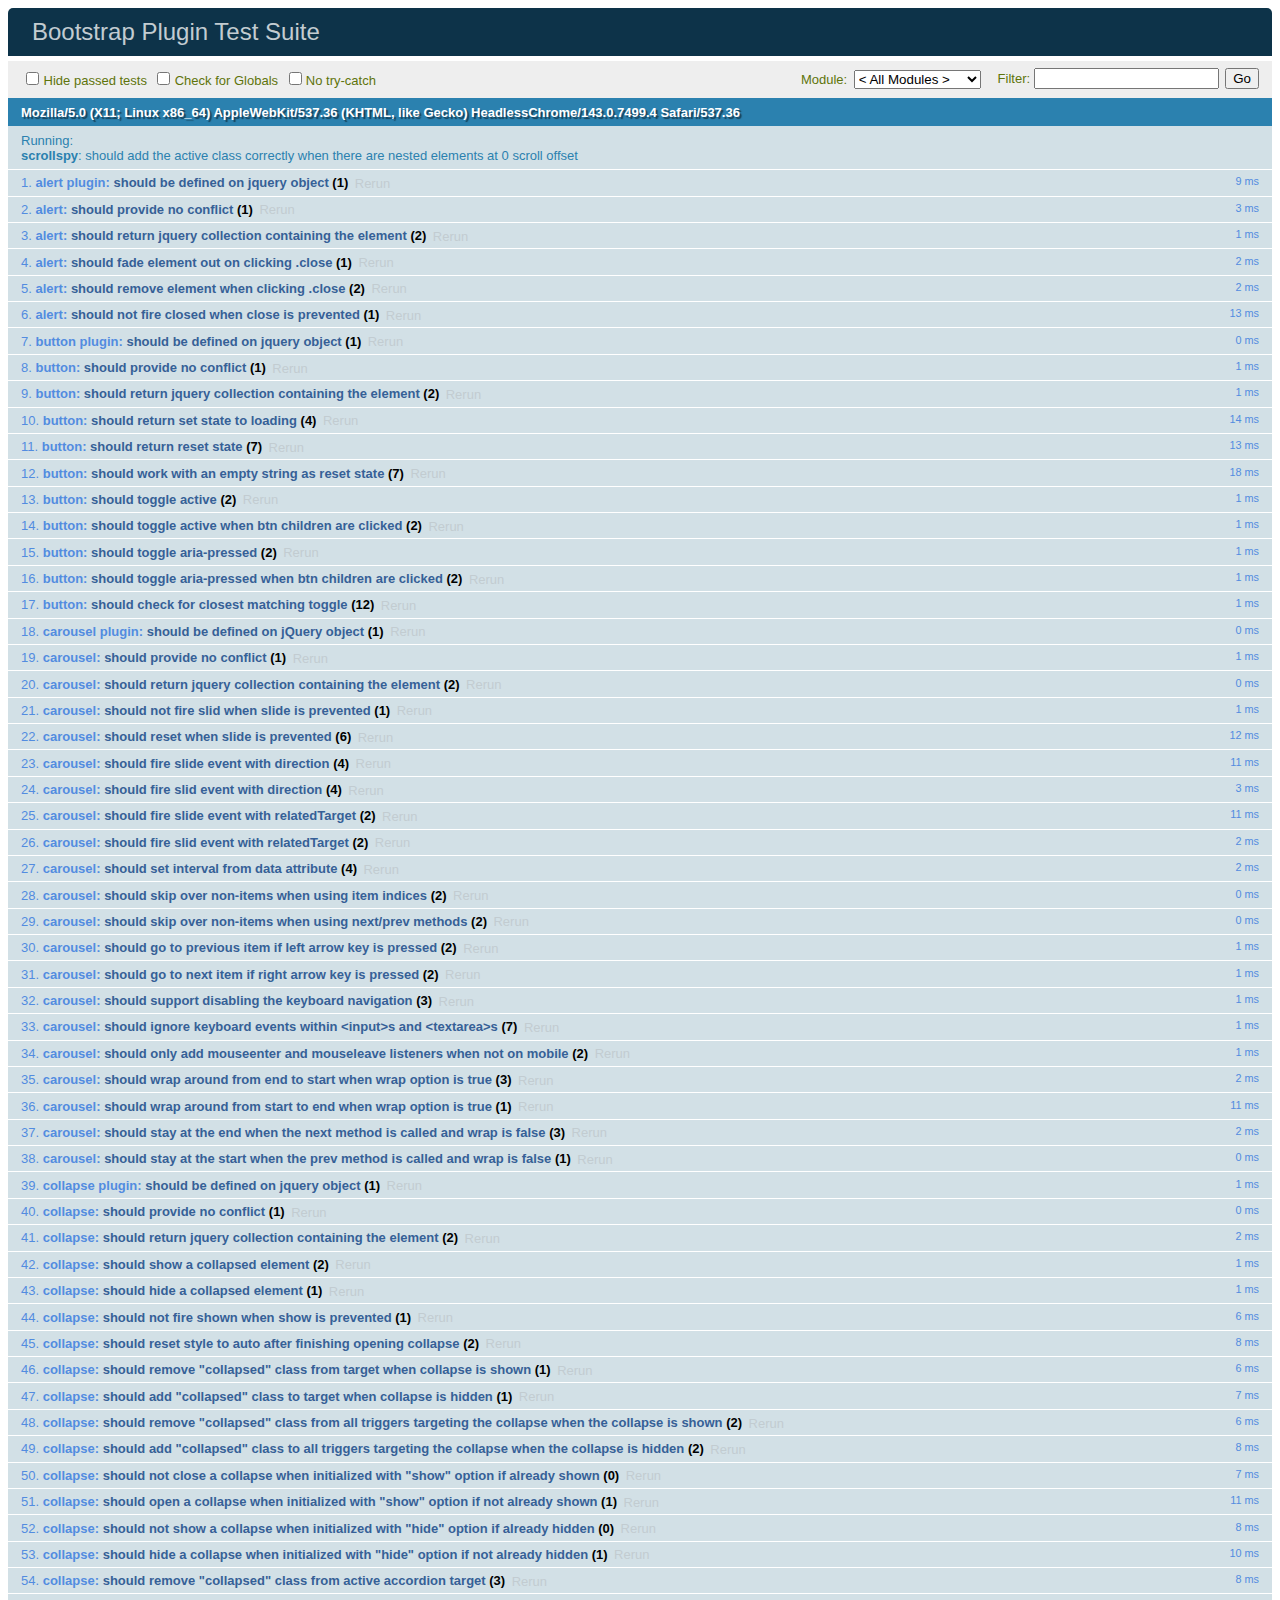
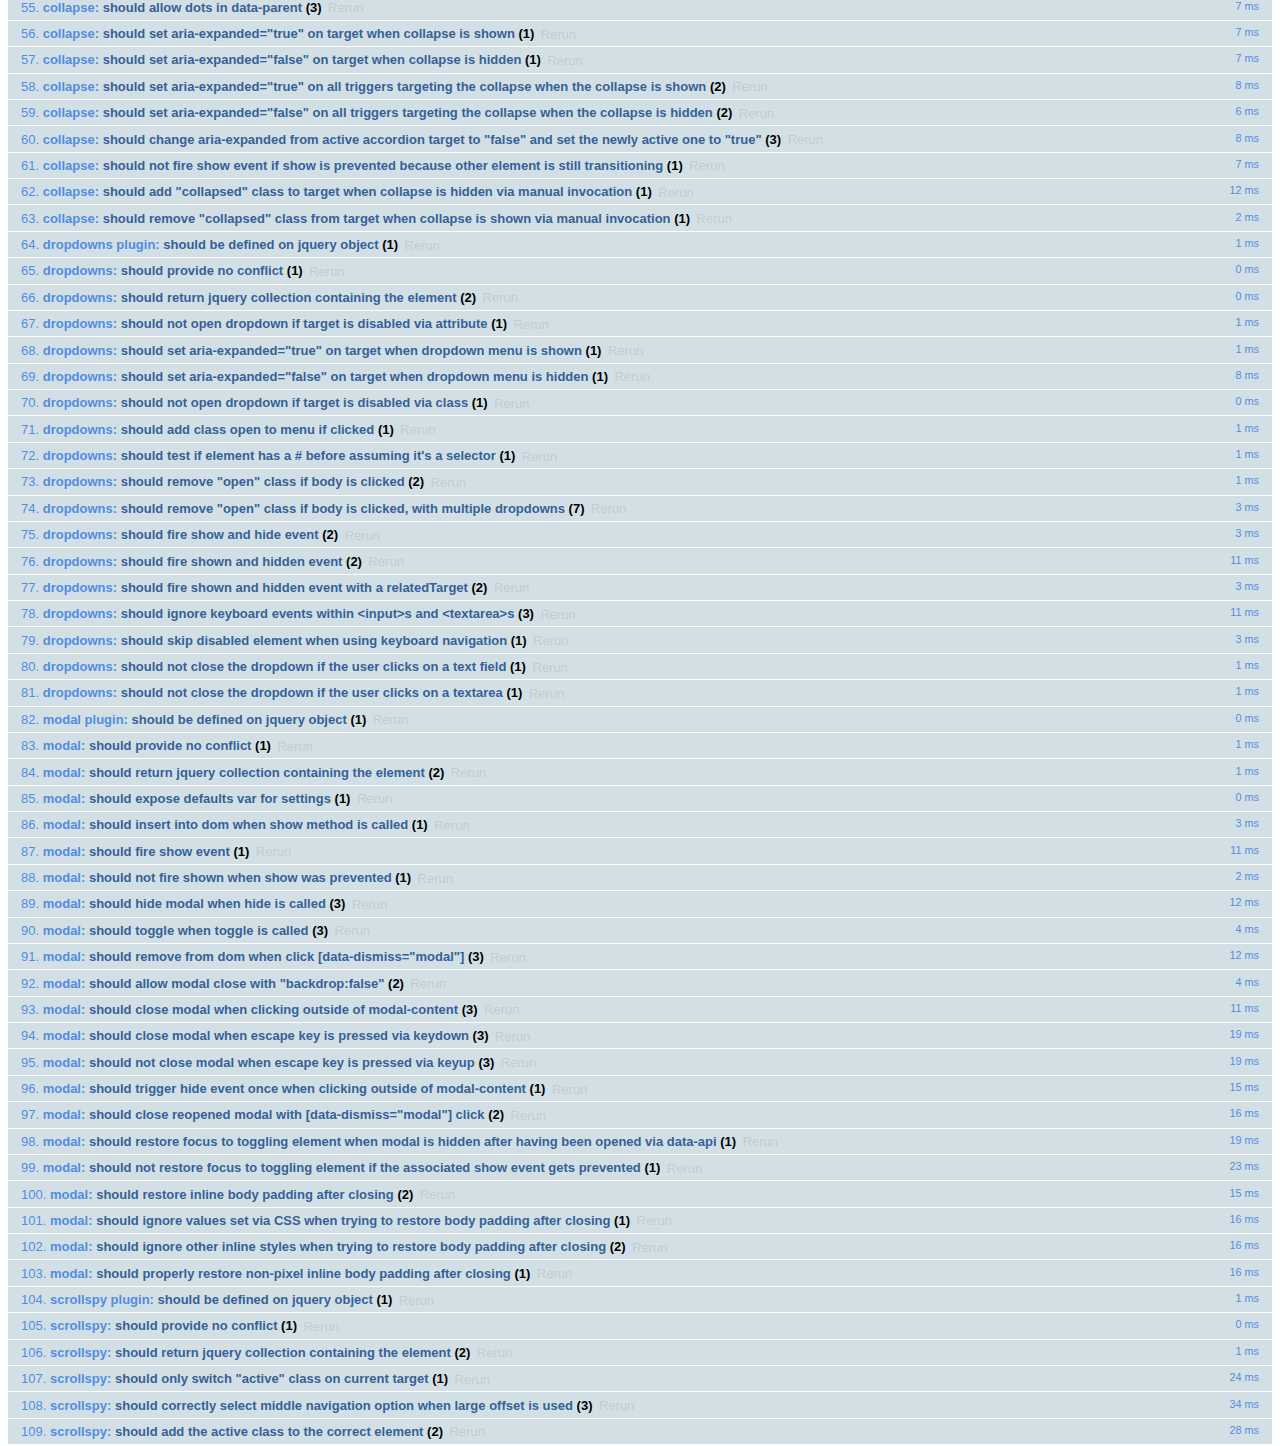
<file: js/tests/index.html>
<!DOCTYPE html>
<html>
  <head>
    <meta charset="utf-8">
    <title>Bootstrap Plugin Test Suite</title>
    <meta name="viewport" content="width=device-width, initial-scale=1">

    <!-- jQuery -->
    <script src="vendor/jquery.min.js"></script>
    <script>
      // Disable jQuery event aliases to ensure we don't accidentally use any of them
      (function () {
        var eventAliases = [
          'blur',
          'focus',
          'focusin',
          'focusout',
          'load',
          'resize',
          'scroll',
          'unload',
          'click',
          'dblclick',
          'mousedown',
          'mouseup',
          'mousemove',
          'mouseover',
          'mouseout',
          'mouseenter',
          'mouseleave',
          'change',
          'select',
          'submit',
          'keydown',
          'keypress',
          'keyup',
          'error',
          'contextmenu',
          'hover',
          'bind',
          'unbind',
          'delegate',
          'undelegate'
        ]
        for (var i = 0; i < eventAliases.length; i++) {
          $.fn[eventAliases[i]] = undefined
        }
      })()
    </script>

    <!-- QUnit -->
    <link rel="stylesheet" href="vendor/qunit.css" media="screen">
    <script src="vendor/qunit.js"></script>
    <script>
      // See https://github.com/axemclion/grunt-saucelabs#test-result-details-with-qunit
      var log = []
      // Require assert.expect in each test
      QUnit.config.requireExpects = true
      QUnit.done(function (testResults) {
        var tests = []
        for (var i = 0, len = log.length; i < len; i++) {
          var details = log[i]
          tests.push({
            name: details.name,
            result: details.result,
            expected: details.expected,
            actual: details.actual,
            source: details.source
          })
        }
        testResults.tests = tests

        window.global_test_results = testResults
      })

      QUnit.testStart(function (testDetails) {
        $(window).scrollTop(0)
        QUnit.log(function (details) {
          if (!details.result) {
            details.name = testDetails.name
            log.push(details)
          }
        })
      })

      // Cleanup
      QUnit.testDone(function () {
        $('#qunit-fixture').empty()
        $('#modal-test, .modal-backdrop').remove()
      })

      // Display fixture on-screen on iOS to avoid false positives
      if (/iPhone|iPad|iPod/.test(navigator.userAgent)) {
        QUnit.begin(function() {
          $('#qunit-fixture').css({ top: 0, left: 0 })
        })

        QUnit.done(function () {
          $('#qunit-fixture').css({ top: '', left: '' })
        })
      }

      // Disable deprecated global QUnit method aliases in preparation for QUnit v2
      (function () {
        var methodNames = [
          'async',
          'asyncTest',
          'deepEqual',
          'equal',
          'expect',
          'module',
          'notDeepEqual',
          'notEqual',
          'notPropEqual',
          'notStrictEqual',
          'ok',
          'propEqual',
          'push',
          'start',
          'stop',
          'strictEqual',
          'test',
          'throws'
        ];
        for (var i = 0; i < methodNames.length; i++) {
          var methodName = methodNames[i];
          window[methodName] = undefined;
        }
      })();
    </script>

    <!-- Plugin sources -->
    <script>$.support.transition = false</script>
    <script src="../../js/alert.js"></script>
    <script src="../../js/button.js"></script>
    <script src="../../js/carousel.js"></script>
    <script src="../../js/collapse.js"></script>
    <script src="../../js/dropdown.js"></script>
    <script src="../../js/modal.js"></script>
    <script src="../../js/scrollspy.js"></script>
    <script src="../../js/tab.js"></script>
    <script src="../../js/tooltip.js"></script>
    <script src="../../js/popover.js"></script>
    <script src="../../js/affix.js"></script>

    <!-- Unit tests -->
    <script src="unit/alert.js"></script>
    <script src="unit/button.js"></script>
    <script src="unit/carousel.js"></script>
    <script src="unit/collapse.js"></script>
    <script src="unit/dropdown.js"></script>
    <script src="unit/modal.js"></script>
    <script src="unit/scrollspy.js"></script>
    <script src="unit/tab.js"></script>
    <script src="unit/tooltip.js"></script>
    <script src="unit/popover.js"></script>
    <script src="unit/affix.js"></script>

  </head>
  <body>
    <div id="qunit-container">
      <div id="qunit"></div>
      <div id="qunit-fixture"></div>
    </div>
  </body>
</html>
</file>
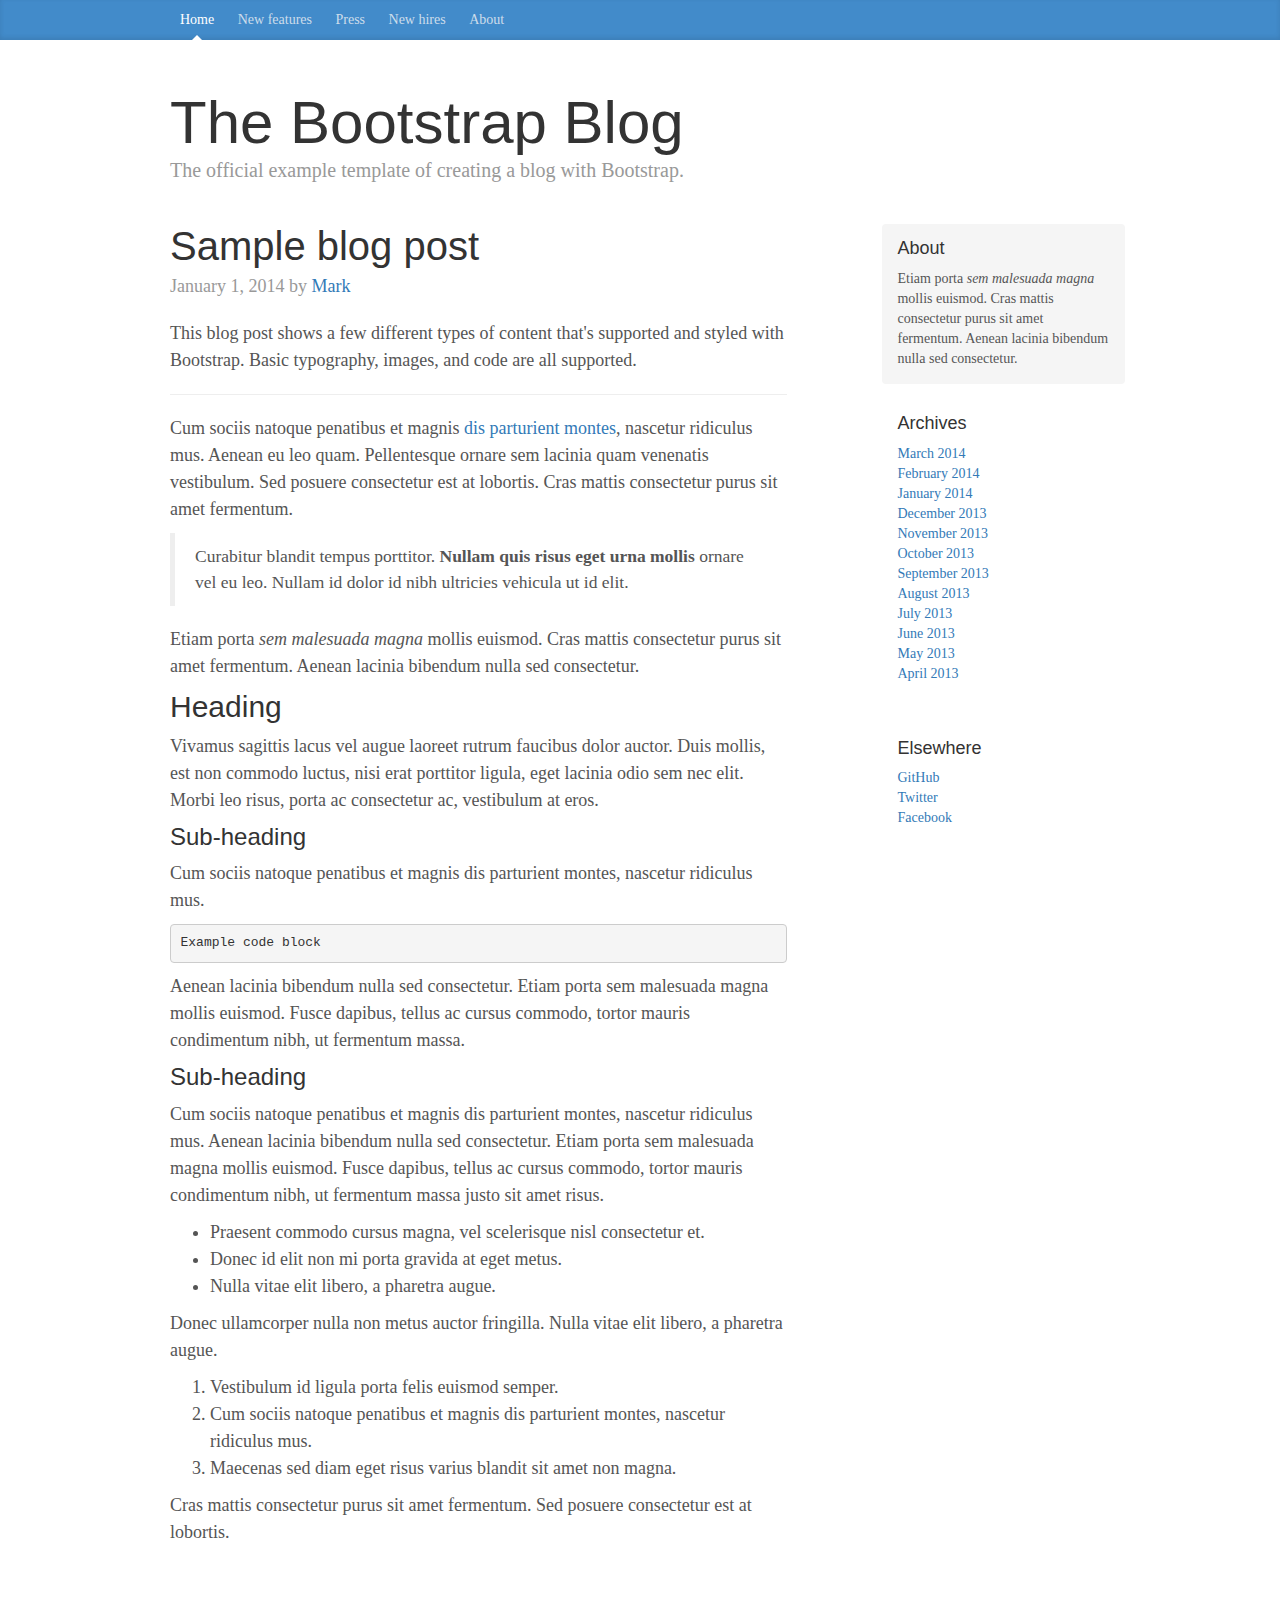
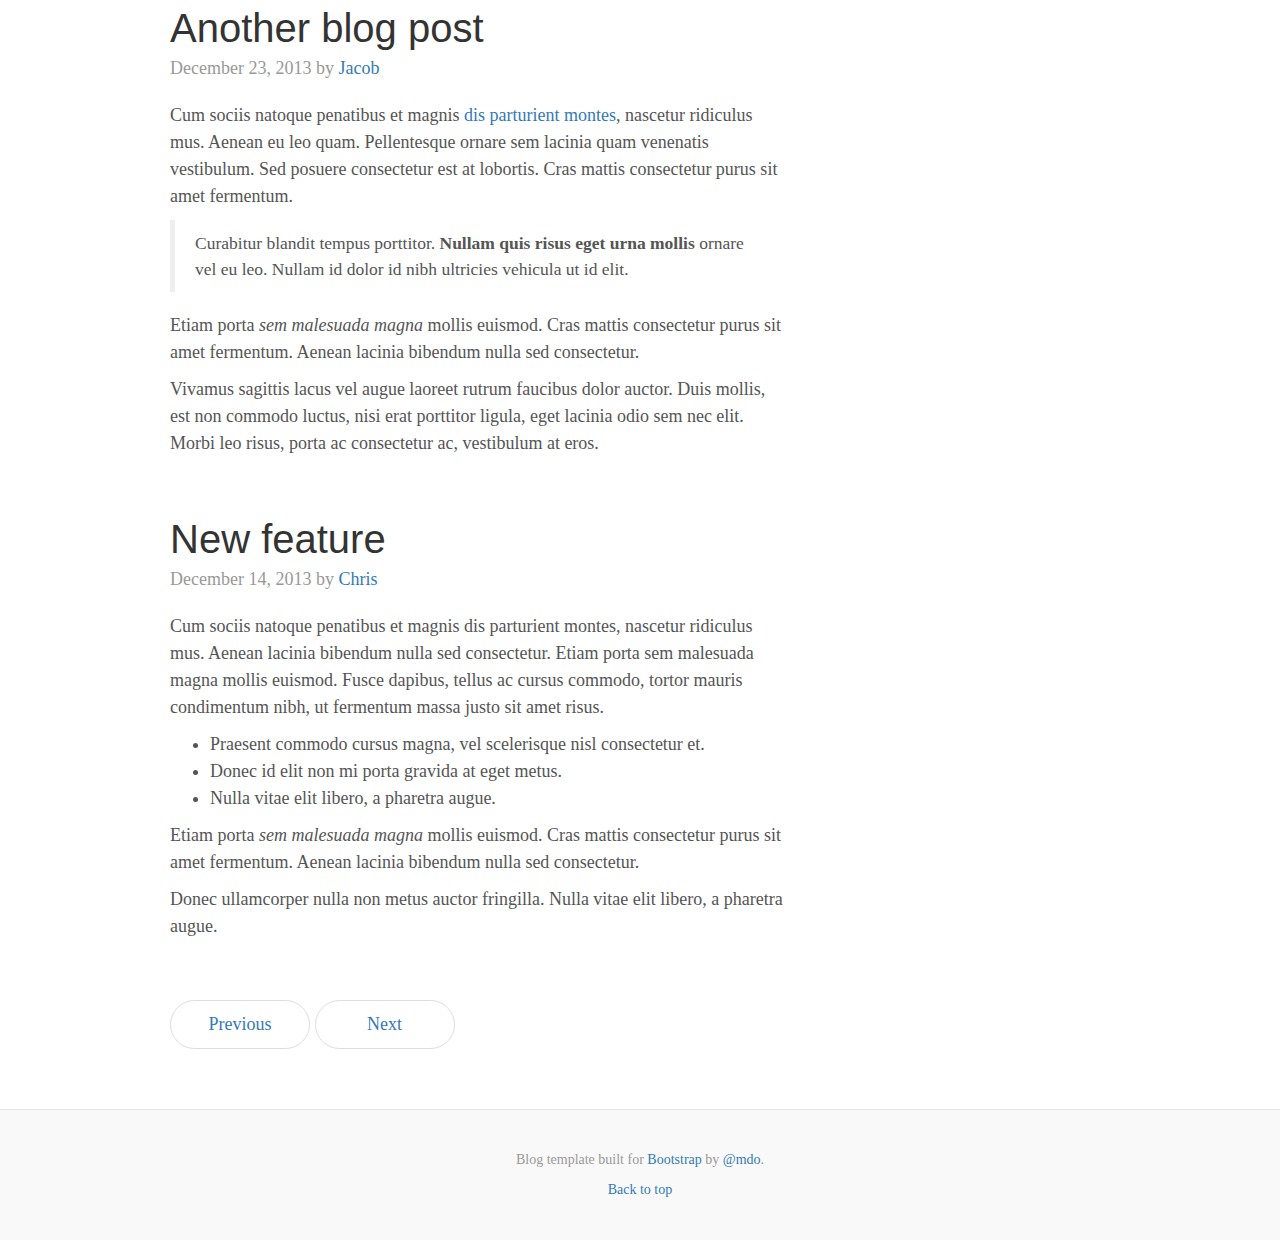
<file: docs/examples/blog/index.html>
<!DOCTYPE html>
<html lang="en">
  <head>
    <meta charset="utf-8">
    <meta http-equiv="X-UA-Compatible" content="IE=edge">
    <meta name="viewport" content="width=device-width, initial-scale=1">
    <!-- The above 3 meta tags *must* come first in the head; any other head content must come *after* these tags -->
    <meta name="description" content="">
    <meta name="author" content="">
    <link rel="icon" href="../../favicon.ico">

    <title>Blog Template for Bootstrap</title>

    <!-- Bootstrap core CSS -->
    <link href="../../dist/css/bootstrap.min.css" rel="stylesheet">

    <!-- IE10 viewport hack for Surface/desktop Windows 8 bug -->
    <link href="../../assets/css/ie10-viewport-bug-workaround.css" rel="stylesheet">

    <!-- Custom styles for this template -->
    <link href="blog.css" rel="stylesheet">

    <!-- Just for debugging purposes. Don't actually copy these 2 lines! -->
    <!--[if lt IE 9]><script src="../../assets/js/ie8-responsive-file-warning.js"></script><![endif]-->
    <script src="../../assets/js/ie-emulation-modes-warning.js"></script>

    <!-- HTML5 shim and Respond.js for IE8 support of HTML5 elements and media queries -->
    <!--[if lt IE 9]>
      <script src="https://oss.maxcdn.com/html5shiv/3.7.2/html5shiv.min.js"></script>
      <script src="https://oss.maxcdn.com/respond/1.4.2/respond.min.js"></script>
    <![endif]-->
  </head>

  <body>

    <div class="blog-masthead">
      <div class="container">
        <nav class="blog-nav">
          <a class="blog-nav-item active" href="#">Home</a>
          <a class="blog-nav-item" href="#">New features</a>
          <a class="blog-nav-item" href="#">Press</a>
          <a class="blog-nav-item" href="#">New hires</a>
          <a class="blog-nav-item" href="#">About</a>
        </nav>
      </div>
    </div>

    <div class="container">

      <div class="blog-header">
        <h1 class="blog-title">The Bootstrap Blog</h1>
        <p class="lead blog-description">The official example template of creating a blog with Bootstrap.</p>
      </div>

      <div class="row">

        <div class="col-sm-8 blog-main">

          <div class="blog-post">
            <h2 class="blog-post-title">Sample blog post</h2>
            <p class="blog-post-meta">January 1, 2014 by <a href="#">Mark</a></p>

            <p>This blog post shows a few different types of content that's supported and styled with Bootstrap. Basic typography, images, and code are all supported.</p>
            <hr>
            <p>Cum sociis natoque penatibus et magnis <a href="#">dis parturient montes</a>, nascetur ridiculus mus. Aenean eu leo quam. Pellentesque ornare sem lacinia quam venenatis vestibulum. Sed posuere consectetur est at lobortis. Cras mattis consectetur purus sit amet fermentum.</p>
            <blockquote>
              <p>Curabitur blandit tempus porttitor. <strong>Nullam quis risus eget urna mollis</strong> ornare vel eu leo. Nullam id dolor id nibh ultricies vehicula ut id elit.</p>
            </blockquote>
            <p>Etiam porta <em>sem malesuada magna</em> mollis euismod. Cras mattis consectetur purus sit amet fermentum. Aenean lacinia bibendum nulla sed consectetur.</p>
            <h2>Heading</h2>
            <p>Vivamus sagittis lacus vel augue laoreet rutrum faucibus dolor auctor. Duis mollis, est non commodo luctus, nisi erat porttitor ligula, eget lacinia odio sem nec elit. Morbi leo risus, porta ac consectetur ac, vestibulum at eros.</p>
            <h3>Sub-heading</h3>
            <p>Cum sociis natoque penatibus et magnis dis parturient montes, nascetur ridiculus mus.</p>
            <pre><code>Example code block</code></pre>
            <p>Aenean lacinia bibendum nulla sed consectetur. Etiam porta sem malesuada magna mollis euismod. Fusce dapibus, tellus ac cursus commodo, tortor mauris condimentum nibh, ut fermentum massa.</p>
            <h3>Sub-heading</h3>
            <p>Cum sociis natoque penatibus et magnis dis parturient montes, nascetur ridiculus mus. Aenean lacinia bibendum nulla sed consectetur. Etiam porta sem malesuada magna mollis euismod. Fusce dapibus, tellus ac cursus commodo, tortor mauris condimentum nibh, ut fermentum massa justo sit amet risus.</p>
            <ul>
              <li>Praesent commodo cursus magna, vel scelerisque nisl consectetur et.</li>
              <li>Donec id elit non mi porta gravida at eget metus.</li>
              <li>Nulla vitae elit libero, a pharetra augue.</li>
            </ul>
            <p>Donec ullamcorper nulla non metus auctor fringilla. Nulla vitae elit libero, a pharetra augue.</p>
            <ol>
              <li>Vestibulum id ligula porta felis euismod semper.</li>
              <li>Cum sociis natoque penatibus et magnis dis parturient montes, nascetur ridiculus mus.</li>
              <li>Maecenas sed diam eget risus varius blandit sit amet non magna.</li>
            </ol>
            <p>Cras mattis consectetur purus sit amet fermentum. Sed posuere consectetur est at lobortis.</p>
          </div><!-- /.blog-post -->

          <div class="blog-post">
            <h2 class="blog-post-title">Another blog post</h2>
            <p class="blog-post-meta">December 23, 2013 by <a href="#">Jacob</a></p>

            <p>Cum sociis natoque penatibus et magnis <a href="#">dis parturient montes</a>, nascetur ridiculus mus. Aenean eu leo quam. Pellentesque ornare sem lacinia quam venenatis vestibulum. Sed posuere consectetur est at lobortis. Cras mattis consectetur purus sit amet fermentum.</p>
            <blockquote>
              <p>Curabitur blandit tempus porttitor. <strong>Nullam quis risus eget urna mollis</strong> ornare vel eu leo. Nullam id dolor id nibh ultricies vehicula ut id elit.</p>
            </blockquote>
            <p>Etiam porta <em>sem malesuada magna</em> mollis euismod. Cras mattis consectetur purus sit amet fermentum. Aenean lacinia bibendum nulla sed consectetur.</p>
            <p>Vivamus sagittis lacus vel augue laoreet rutrum faucibus dolor auctor. Duis mollis, est non commodo luctus, nisi erat porttitor ligula, eget lacinia odio sem nec elit. Morbi leo risus, porta ac consectetur ac, vestibulum at eros.</p>
          </div><!-- /.blog-post -->

          <div class="blog-post">
            <h2 class="blog-post-title">New feature</h2>
            <p class="blog-post-meta">December 14, 2013 by <a href="#">Chris</a></p>

            <p>Cum sociis natoque penatibus et magnis dis parturient montes, nascetur ridiculus mus. Aenean lacinia bibendum nulla sed consectetur. Etiam porta sem malesuada magna mollis euismod. Fusce dapibus, tellus ac cursus commodo, tortor mauris condimentum nibh, ut fermentum massa justo sit amet risus.</p>
            <ul>
              <li>Praesent commodo cursus magna, vel scelerisque nisl consectetur et.</li>
              <li>Donec id elit non mi porta gravida at eget metus.</li>
              <li>Nulla vitae elit libero, a pharetra augue.</li>
            </ul>
            <p>Etiam porta <em>sem malesuada magna</em> mollis euismod. Cras mattis consectetur purus sit amet fermentum. Aenean lacinia bibendum nulla sed consectetur.</p>
            <p>Donec ullamcorper nulla non metus auctor fringilla. Nulla vitae elit libero, a pharetra augue.</p>
          </div><!-- /.blog-post -->

          <nav>
            <ul class="pager">
              <li><a href="#">Previous</a></li>
              <li><a href="#">Next</a></li>
            </ul>
          </nav>

        </div><!-- /.blog-main -->

        <div class="col-sm-3 col-sm-offset-1 blog-sidebar">
          <div class="sidebar-module sidebar-module-inset">
            <h4>About</h4>
            <p>Etiam porta <em>sem malesuada magna</em> mollis euismod. Cras mattis consectetur purus sit amet fermentum. Aenean lacinia bibendum nulla sed consectetur.</p>
          </div>
          <div class="sidebar-module">
            <h4>Archives</h4>
            <ol class="list-unstyled">
              <li><a href="#">March 2014</a></li>
              <li><a href="#">February 2014</a></li>
              <li><a href="#">January 2014</a></li>
              <li><a href="#">December 2013</a></li>
              <li><a href="#">November 2013</a></li>
              <li><a href="#">October 2013</a></li>
              <li><a href="#">September 2013</a></li>
              <li><a href="#">August 2013</a></li>
              <li><a href="#">July 2013</a></li>
              <li><a href="#">June 2013</a></li>
              <li><a href="#">May 2013</a></li>
              <li><a href="#">April 2013</a></li>
            </ol>
          </div>
          <div class="sidebar-module">
            <h4>Elsewhere</h4>
            <ol class="list-unstyled">
              <li><a href="#">GitHub</a></li>
              <li><a href="#">Twitter</a></li>
              <li><a href="#">Facebook</a></li>
            </ol>
          </div>
        </div><!-- /.blog-sidebar -->

      </div><!-- /.row -->

    </div><!-- /.container -->

    <footer class="blog-footer">
      <p>Blog template built for <a href="http://getbootstrap.com">Bootstrap</a> by <a href="https://twitter.com/mdo">@mdo</a>.</p>
      <p>
        <a href="#">Back to top</a>
      </p>
    </footer>


    <!-- Bootstrap core JavaScript
    ================================================== -->
    <!-- Placed at the end of the document so the pages load faster -->
    <script src="https://ajax.googleapis.com/ajax/libs/jquery/1.11.3/jquery.min.js"></script>
    <script>window.jQuery || document.write('<script src="../../assets/js/vendor/jquery.min.js"><\/script>')</script>
    <script src="../../dist/js/bootstrap.min.js"></script>
    <!-- IE10 viewport hack for Surface/desktop Windows 8 bug -->
    <script src="../../assets/js/ie10-viewport-bug-workaround.js"></script>
  </body>
</html>
</file>
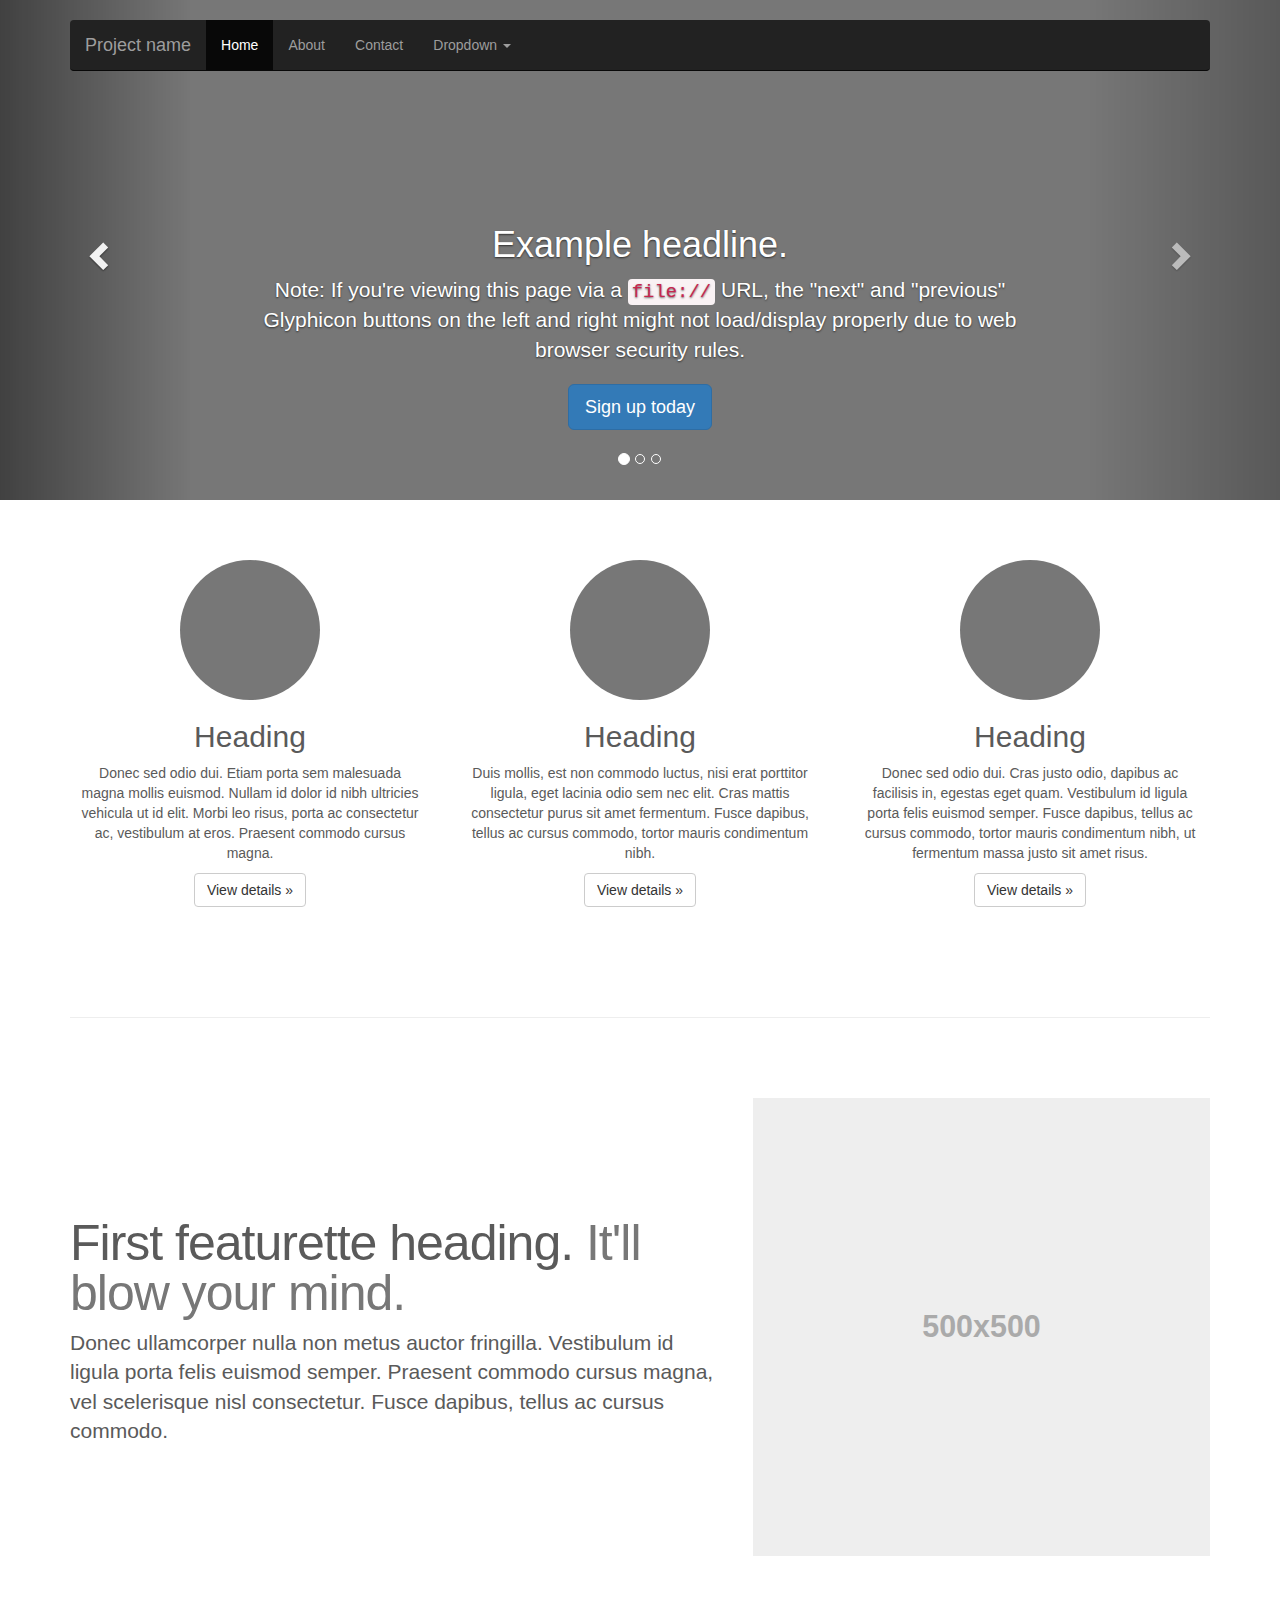
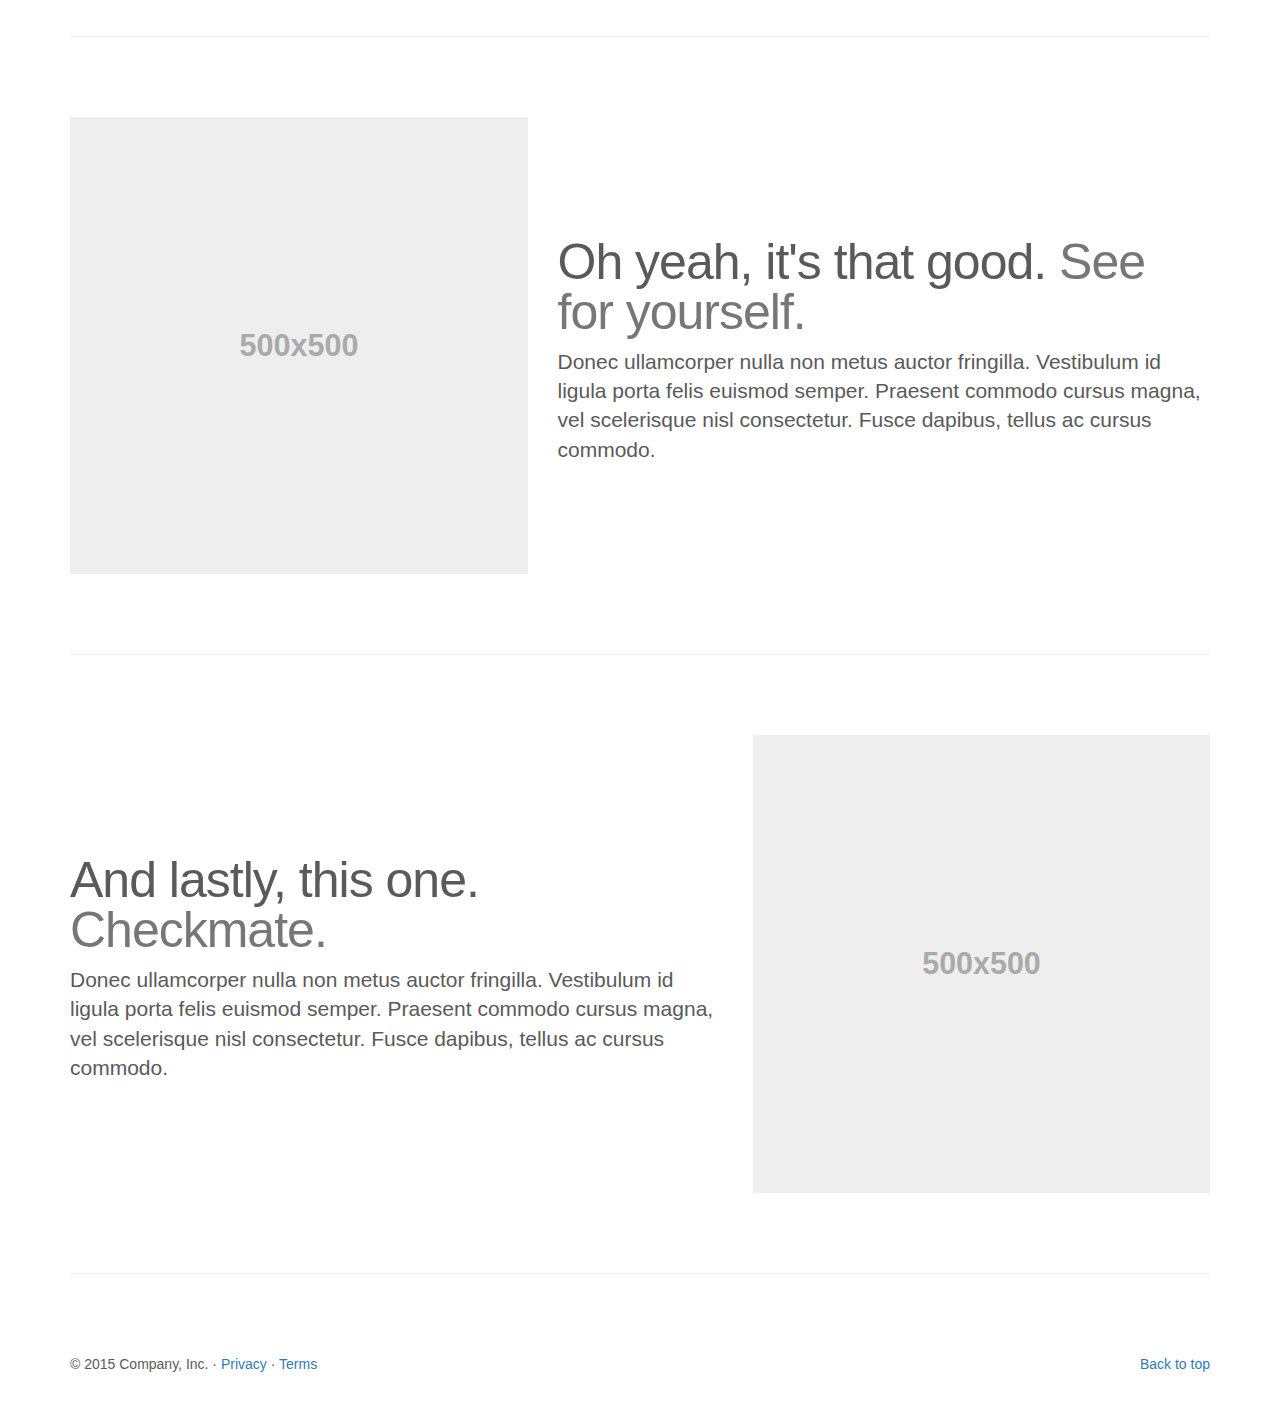
<file: docs/examples/carousel/index.html>
<!DOCTYPE html>
<html lang="en">
  <head>
    <meta charset="utf-8">
    <meta http-equiv="X-UA-Compatible" content="IE=edge">
    <meta name="viewport" content="width=device-width, initial-scale=1">
    <!-- The above 3 meta tags *must* come first in the head; any other head content must come *after* these tags -->
    <meta name="description" content="">
    <meta name="author" content="">
    <link rel="icon" href="../../favicon.ico">

    <title>Carousel Template for Bootstrap</title>

    <!-- Bootstrap core CSS -->
    <link href="../../dist/css/bootstrap.min.css" rel="stylesheet">

    <!-- IE10 viewport hack for Surface/desktop Windows 8 bug -->
    <link href="../../assets/css/ie10-viewport-bug-workaround.css" rel="stylesheet">

    <!-- Just for debugging purposes. Don't actually copy these 2 lines! -->
    <!--[if lt IE 9]><script src="../../assets/js/ie8-responsive-file-warning.js"></script><![endif]-->
    <script src="../../assets/js/ie-emulation-modes-warning.js"></script>

    <!-- HTML5 shim and Respond.js for IE8 support of HTML5 elements and media queries -->
    <!--[if lt IE 9]>
      <script src="https://oss.maxcdn.com/html5shiv/3.7.2/html5shiv.min.js"></script>
      <script src="https://oss.maxcdn.com/respond/1.4.2/respond.min.js"></script>
    <![endif]-->

    <!-- Custom styles for this template -->
    <link href="carousel.css" rel="stylesheet">
  </head>
<!-- NAVBAR
================================================== -->
  <body>
    <div class="navbar-wrapper">
      <div class="container">

        <nav class="navbar navbar-inverse navbar-static-top">
          <div class="container">
            <div class="navbar-header">
              <button type="button" class="navbar-toggle collapsed" data-toggle="collapse" data-target="#navbar" aria-expanded="false" aria-controls="navbar">
                <span class="sr-only">Toggle navigation</span>
                <span class="icon-bar"></span>
                <span class="icon-bar"></span>
                <span class="icon-bar"></span>
              </button>
              <a class="navbar-brand" href="#">Project name</a>
            </div>
            <div id="navbar" class="navbar-collapse collapse">
              <ul class="nav navbar-nav">
                <li class="active"><a href="#">Home</a></li>
                <li><a href="#about">About</a></li>
                <li><a href="#contact">Contact</a></li>
                <li class="dropdown">
                  <a href="#" class="dropdown-toggle" data-toggle="dropdown" role="button" aria-haspopup="true" aria-expanded="false">Dropdown <span class="caret"></span></a>
                  <ul class="dropdown-menu">
                    <li><a href="#">Action</a></li>
                    <li><a href="#">Another action</a></li>
                    <li><a href="#">Something else here</a></li>
                    <li role="separator" class="divider"></li>
                    <li class="dropdown-header">Nav header</li>
                    <li><a href="#">Separated link</a></li>
                    <li><a href="#">One more separated link</a></li>
                  </ul>
                </li>
              </ul>
            </div>
          </div>
        </nav>

      </div>
    </div>


    <!-- Carousel
    ================================================== -->
    <div id="myCarousel" class="carousel slide" data-ride="carousel">
      <!-- Indicators -->
      <ol class="carousel-indicators">
        <li data-target="#myCarousel" data-slide-to="0" class="active"></li>
        <li data-target="#myCarousel" data-slide-to="1"></li>
        <li data-target="#myCarousel" data-slide-to="2"></li>
      </ol>
      <div class="carousel-inner" role="listbox">
        <div class="item active">
          <img class="first-slide" src="[data-uri]" alt="First slide">
          <div class="container">
            <div class="carousel-caption">
              <h1>Example headline.</h1>
              <p>Note: If you're viewing this page via a <code>file://</code> URL, the "next" and "previous" Glyphicon buttons on the left and right might not load/display properly due to web browser security rules.</p>
              <p><a class="btn btn-lg btn-primary" href="#" role="button">Sign up today</a></p>
            </div>
          </div>
        </div>
        <div class="item">
          <img class="second-slide" src="[data-uri]" alt="Second slide">
          <div class="container">
            <div class="carousel-caption">
              <h1>Another example headline.</h1>
              <p>Cras justo odio, dapibus ac facilisis in, egestas eget quam. Donec id elit non mi porta gravida at eget metus. Nullam id dolor id nibh ultricies vehicula ut id elit.</p>
              <p><a class="btn btn-lg btn-primary" href="#" role="button">Learn more</a></p>
            </div>
          </div>
        </div>
        <div class="item">
          <img class="third-slide" src="[data-uri]" alt="Third slide">
          <div class="container">
            <div class="carousel-caption">
              <h1>One more for good measure.</h1>
              <p>Cras justo odio, dapibus ac facilisis in, egestas eget quam. Donec id elit non mi porta gravida at eget metus. Nullam id dolor id nibh ultricies vehicula ut id elit.</p>
              <p><a class="btn btn-lg btn-primary" href="#" role="button">Browse gallery</a></p>
            </div>
          </div>
        </div>
      </div>
      <a class="left carousel-control" href="#myCarousel" role="button" data-slide="prev">
        <span class="glyphicon glyphicon-chevron-left" aria-hidden="true"></span>
        <span class="sr-only">Previous</span>
      </a>
      <a class="right carousel-control" href="#myCarousel" role="button" data-slide="next">
        <span class="glyphicon glyphicon-chevron-right" aria-hidden="true"></span>
        <span class="sr-only">Next</span>
      </a>
    </div><!-- /.carousel -->


    <!-- Marketing messaging and featurettes
    ================================================== -->
    <!-- Wrap the rest of the page in another container to center all the content. -->

    <div class="container marketing">

      <!-- Three columns of text below the carousel -->
      <div class="row">
        <div class="col-lg-4">
          <img class="img-circle" src="[data-uri]" alt="Generic placeholder image" width="140" height="140">
          <h2>Heading</h2>
          <p>Donec sed odio dui. Etiam porta sem malesuada magna mollis euismod. Nullam id dolor id nibh ultricies vehicula ut id elit. Morbi leo risus, porta ac consectetur ac, vestibulum at eros. Praesent commodo cursus magna.</p>
          <p><a class="btn btn-default" href="#" role="button">View details &raquo;</a></p>
        </div><!-- /.col-lg-4 -->
        <div class="col-lg-4">
          <img class="img-circle" src="[data-uri]" alt="Generic placeholder image" width="140" height="140">
          <h2>Heading</h2>
          <p>Duis mollis, est non commodo luctus, nisi erat porttitor ligula, eget lacinia odio sem nec elit. Cras mattis consectetur purus sit amet fermentum. Fusce dapibus, tellus ac cursus commodo, tortor mauris condimentum nibh.</p>
          <p><a class="btn btn-default" href="#" role="button">View details &raquo;</a></p>
        </div><!-- /.col-lg-4 -->
        <div class="col-lg-4">
          <img class="img-circle" src="[data-uri]" alt="Generic placeholder image" width="140" height="140">
          <h2>Heading</h2>
          <p>Donec sed odio dui. Cras justo odio, dapibus ac facilisis in, egestas eget quam. Vestibulum id ligula porta felis euismod semper. Fusce dapibus, tellus ac cursus commodo, tortor mauris condimentum nibh, ut fermentum massa justo sit amet risus.</p>
          <p><a class="btn btn-default" href="#" role="button">View details &raquo;</a></p>
        </div><!-- /.col-lg-4 -->
      </div><!-- /.row -->


      <!-- START THE FEATURETTES -->

      <hr class="featurette-divider">

      <div class="row featurette">
        <div class="col-md-7">
          <h2 class="featurette-heading">First featurette heading. <span class="text-muted">It'll blow your mind.</span></h2>
          <p class="lead">Donec ullamcorper nulla non metus auctor fringilla. Vestibulum id ligula porta felis euismod semper. Praesent commodo cursus magna, vel scelerisque nisl consectetur. Fusce dapibus, tellus ac cursus commodo.</p>
        </div>
        <div class="col-md-5">
          <img class="featurette-image img-responsive center-block" data-src="holder.js/500x500/auto" alt="Generic placeholder image">
        </div>
      </div>

      <hr class="featurette-divider">

      <div class="row featurette">
        <div class="col-md-7 col-md-push-5">
          <h2 class="featurette-heading">Oh yeah, it's that good. <span class="text-muted">See for yourself.</span></h2>
          <p class="lead">Donec ullamcorper nulla non metus auctor fringilla. Vestibulum id ligula porta felis euismod semper. Praesent commodo cursus magna, vel scelerisque nisl consectetur. Fusce dapibus, tellus ac cursus commodo.</p>
        </div>
        <div class="col-md-5 col-md-pull-7">
          <img class="featurette-image img-responsive center-block" data-src="holder.js/500x500/auto" alt="Generic placeholder image">
        </div>
      </div>

      <hr class="featurette-divider">

      <div class="row featurette">
        <div class="col-md-7">
          <h2 class="featurette-heading">And lastly, this one. <span class="text-muted">Checkmate.</span></h2>
          <p class="lead">Donec ullamcorper nulla non metus auctor fringilla. Vestibulum id ligula porta felis euismod semper. Praesent commodo cursus magna, vel scelerisque nisl consectetur. Fusce dapibus, tellus ac cursus commodo.</p>
        </div>
        <div class="col-md-5">
          <img class="featurette-image img-responsive center-block" data-src="holder.js/500x500/auto" alt="Generic placeholder image">
        </div>
      </div>

      <hr class="featurette-divider">

      <!-- /END THE FEATURETTES -->


      <!-- FOOTER -->
      <footer>
        <p class="pull-right"><a href="#">Back to top</a></p>
        <p>&copy; 2015 Company, Inc. &middot; <a href="#">Privacy</a> &middot; <a href="#">Terms</a></p>
      </footer>

    </div><!-- /.container -->


    <!-- Bootstrap core JavaScript
    ================================================== -->
    <!-- Placed at the end of the document so the pages load faster -->
    <script src="https://ajax.googleapis.com/ajax/libs/jquery/1.11.3/jquery.min.js"></script>
    <script>window.jQuery || document.write('<script src="../../assets/js/vendor/jquery.min.js"><\/script>')</script>
    <script src="../../dist/js/bootstrap.min.js"></script>
    <!-- Just to make our placeholder images work. Don't actually copy the next line! -->
    <script src="../../assets/js/vendor/holder.min.js"></script>
    <!-- IE10 viewport hack for Surface/desktop Windows 8 bug -->
    <script src="../../assets/js/ie10-viewport-bug-workaround.js"></script>
  </body>
</html>
</file>
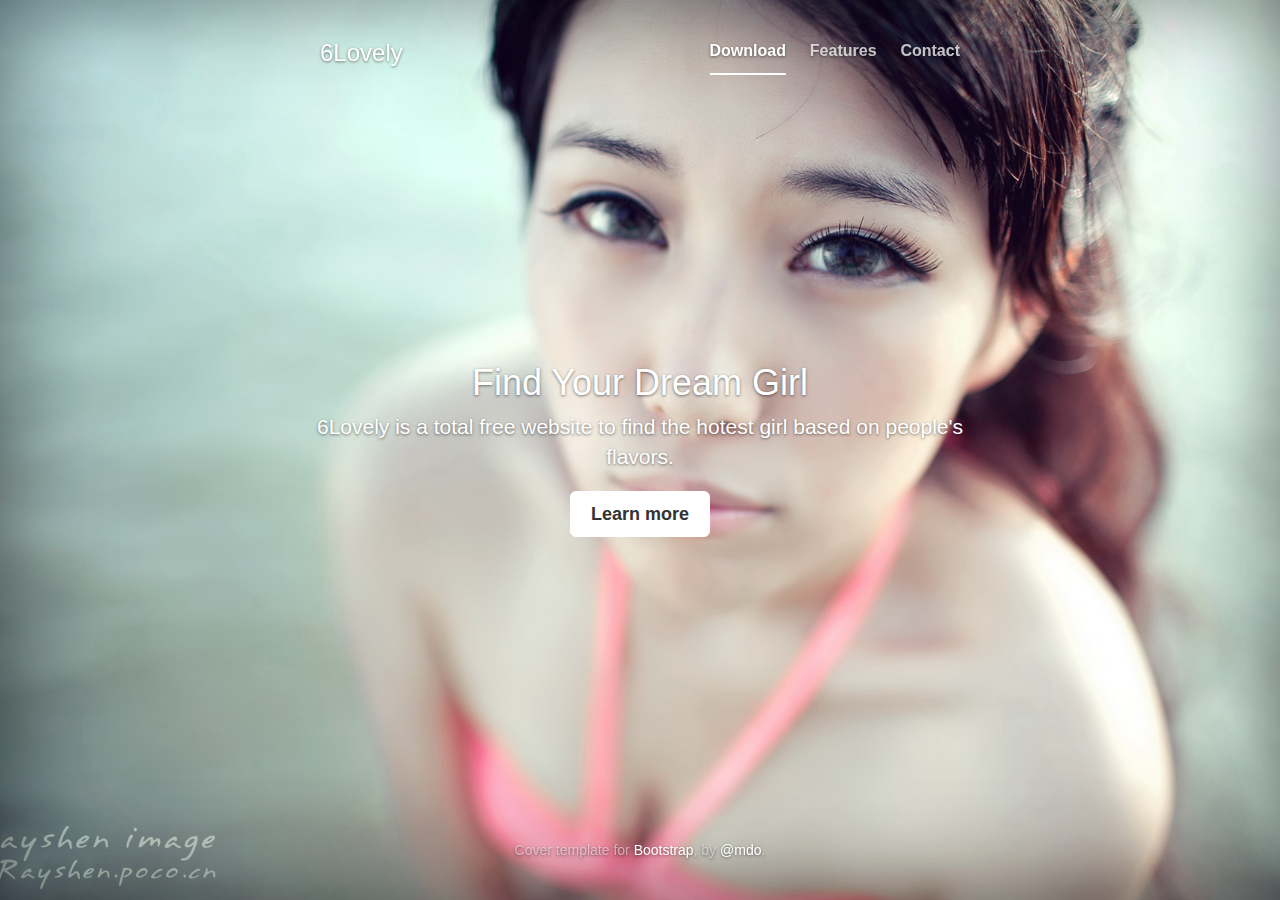
<file: docs/examples/cover/index.html>
<!DOCTYPE html>
<html lang="en">
  <head>
    <meta charset="utf-8">
    <meta http-equiv="X-UA-Compatible" content="IE=edge">
    <meta name="viewport" content="width=device-width, initial-scale=1">
    <!-- The above 3 meta tags *must* come first in the head; any other head content must come *after* these tags -->
    <meta name="description" content="">
    <meta name="author" content="">
    <link rel="icon" href="../../favicon.ico">

    <title>Find The Hotest Girl You Like</title>
    <meta name="description" content="A total free website to find the hotest girl based on people's flavors.">
    <meta name="keyword" content="girl finder, pretty girls pics, nice bobs, long leg, pretty face">


    <!-- Bootstrap -->
    <script src="js/modernizr.custom.js"></script>
    <script src='https://www.google.com/recaptcha/api.js'></script>
    <link href="css/bootstrap.min.css" rel="stylesheet">
    <link href="css/jquery.fancybox.css" rel="stylesheet">
    <link href="css/flickity.css" rel="stylesheet" >
    <link href="css/animate.css" rel="stylesheet">
    <link href="https://maxcdn.bootstrapcdn.com/font-awesome/4.2.0/css/font-awesome.min.css" rel="stylesheet">
    <link href='https://fonts.googleapis.com/css?family=Nunito:400,300,700' rel='stylesheet' type='text/css'>

    <!--
    <link href="css/styles.css" rel="stylesheet">
    <link href="css/queries.css" rel="stylesheet">
    -->
    <!-- Facebook and Twitter integration -->
    <meta property="og:title" content="">
    <meta property="og:image" content="">
    <meta property="og:url" content="">
    <meta property="og:site_name" content="">
    <meta property="og:description" content="">
    <meta name="twitter:title" content="">
    <meta name="twitter:image" content="">
    <meta name="twitter:url" content="">
    <meta name="twitter:card" content="">

    <!-- HTML5 Shim and Respond.js IE8 support of HTML5 elements and media queries -->
    <!-- WARNING: Respond.js doesn't work if you view the page via file:// -->
    <!--[if lt IE 9]>
    <script src="https://oss.maxcdn.com/libs/html5shiv/3.7.0/html5shiv.js"></script>
    <script src="https://oss.maxcdn.com/libs/respond.js/1.4.2/respond.min.js"></script>
    <![endif]-->

    <!-- Bootstrap core CSS -->
    <link href="css/bootstrap.min.css" rel="stylesheet">

    <!-- IE10 viewport hack for Surface/desktop Windows 8 bug -->
    <link href="css/ie10-viewport-bug-workaround.css" rel="stylesheet">

    <!-- Custom styles for this template -->
    <link href="css/cover.css" rel="stylesheet">

    <!-- Just for debugging purposes. Don't actually copy these 2 lines! -->
    <!--[if lt IE 9]><script src="../../assets/js/ie8-responsive-file-warning.js"></script><![endif]-->
    <script src="js/ie-emulation-modes-warning.js"></script>

    <!-- HTML5 shim and Respond.js for IE8 support of HTML5 elements and media queries -->
    <!--[if lt IE 9]>
      <script src="https://oss.maxcdn.com/html5shiv/3.7.2/html5shiv.min.js"></script>
      <script src="https://oss.maxcdn.com/respond/1.4.2/respond.min.js"></script>
    <![endif]-->
  </head>

  <body>

        <div class="site-wrapper">

          <div class="site-wrapper-inner">

            <div class="cover-container">

              <div class="masthead clearfix">
                <div class="inner">
                  <h3 class="masthead-brand"><a href="#">6Lovely</a></h3>
                  <nav>
                    <ul class="nav masthead-nav">
                      <li class="active"><a href="#">Download</a></li>
                      <li><a href="#">Features</a></li>
                      <li><a href="#">Contact</a></li>
                    </ul>
                  </nav>
                </div>
              </div>

              <div class="inner cover">
                <h1 class="cover-heading">Find Your Dream Girl</h1>
                <p class="lead">6Lovely is a total free website to find the hotest girl based on people's flavors.</p>
                <p class="lead">
                  <a href="#" class="btn btn-lg btn-default">Learn more</a>
                </p>
              </div>

              <div class="mastfoot">
                <div class="inner">
                  <p>Cover template for <a href="http://getbootstrap.com">Bootstrap</a>, by <a href="https://twitter.com/mdo">@mdo</a>.</p>
                </div>
              </div>

            </div>

          </div>

        </div>

    <!-- Bootstrap core JavaScript
    ================================================== -->
    <!-- Placed at the end of the document so the pages load faster -->
    <script src="https://ajax.googleapis.com/ajax/libs/jquery/1.11.3/jquery.min.js"></script>
    <script>window.jQuery || document.write('<script src="../../assets/js/vendor/jquery.min.js"><\/script>')</script>
    <script src="../../dist/js/bootstrap.min.js"></script>
    <!-- IE10 viewport hack for Surface/desktop Windows 8 bug -->
    <script src="../../assets/js/ie10-viewport-bug-workaround.js"></script>
  </body>
</html>
</file>
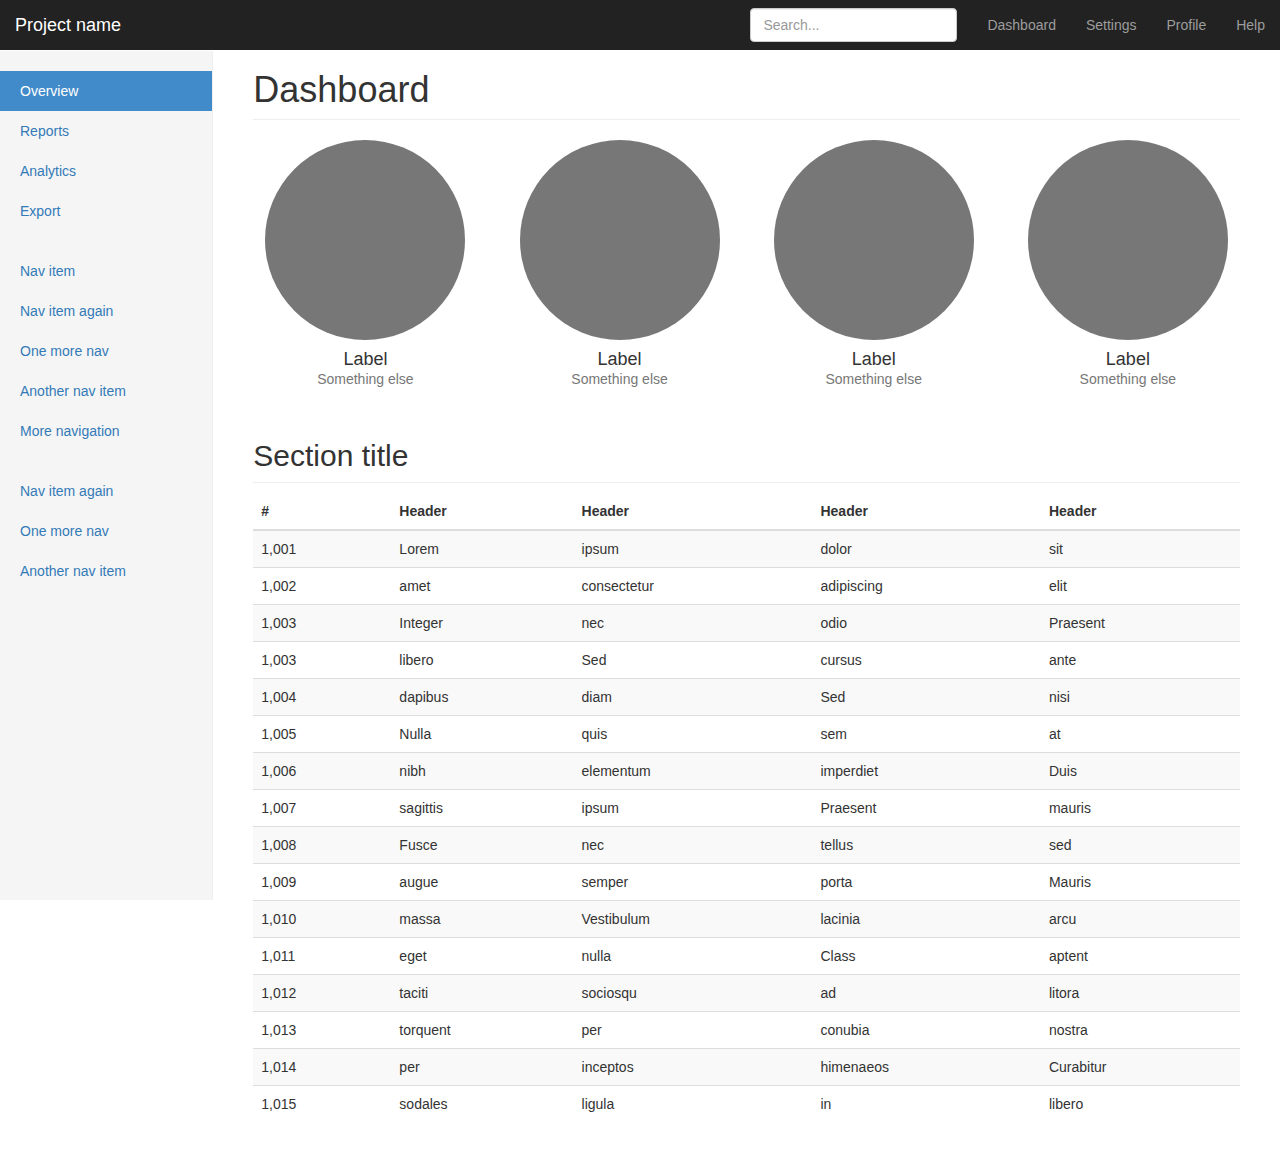
<file: docs/examples/dashboard/index.html>
<!DOCTYPE html>
<html lang="en">
  <head>
    <meta charset="utf-8">
    <meta http-equiv="X-UA-Compatible" content="IE=edge">
    <meta name="viewport" content="width=device-width, initial-scale=1">
    <!-- The above 3 meta tags *must* come first in the head; any other head content must come *after* these tags -->
    <meta name="description" content="">
    <meta name="author" content="">
    <link rel="icon" href="../../favicon.ico">

    <title>Dashboard Template for Bootstrap</title>

    <!-- Bootstrap core CSS -->
    <link href="../../dist/css/bootstrap.min.css" rel="stylesheet">

    <!-- IE10 viewport hack for Surface/desktop Windows 8 bug -->
    <link href="../../assets/css/ie10-viewport-bug-workaround.css" rel="stylesheet">

    <!-- Custom styles for this template -->
    <link href="dashboard.css" rel="stylesheet">

    <!-- Just for debugging purposes. Don't actually copy these 2 lines! -->
    <!--[if lt IE 9]><script src="../../assets/js/ie8-responsive-file-warning.js"></script><![endif]-->
    <script src="../../assets/js/ie-emulation-modes-warning.js"></script>

    <!-- HTML5 shim and Respond.js for IE8 support of HTML5 elements and media queries -->
    <!--[if lt IE 9]>
      <script src="https://oss.maxcdn.com/html5shiv/3.7.2/html5shiv.min.js"></script>
      <script src="https://oss.maxcdn.com/respond/1.4.2/respond.min.js"></script>
    <![endif]-->
  </head>

  <body>

    <nav class="navbar navbar-inverse navbar-fixed-top">
      <div class="container-fluid">
        <div class="navbar-header">
          <button type="button" class="navbar-toggle collapsed" data-toggle="collapse" data-target="#navbar" aria-expanded="false" aria-controls="navbar">
            <span class="sr-only">Toggle navigation</span>
            <span class="icon-bar"></span>
            <span class="icon-bar"></span>
            <span class="icon-bar"></span>
          </button>
          <a class="navbar-brand" href="#">Project name</a>
        </div>
        <div id="navbar" class="navbar-collapse collapse">
          <ul class="nav navbar-nav navbar-right">
            <li><a href="#">Dashboard</a></li>
            <li><a href="#">Settings</a></li>
            <li><a href="#">Profile</a></li>
            <li><a href="#">Help</a></li>
          </ul>
          <form class="navbar-form navbar-right">
            <input type="text" class="form-control" placeholder="Search...">
          </form>
        </div>
      </div>
    </nav>

    <div class="container-fluid">
      <div class="row">
        <div class="col-sm-3 col-md-2 sidebar">
          <ul class="nav nav-sidebar">
            <li class="active"><a href="#">Overview <span class="sr-only">(current)</span></a></li>
            <li><a href="#">Reports</a></li>
            <li><a href="#">Analytics</a></li>
            <li><a href="#">Export</a></li>
          </ul>
          <ul class="nav nav-sidebar">
            <li><a href="">Nav item</a></li>
            <li><a href="">Nav item again</a></li>
            <li><a href="">One more nav</a></li>
            <li><a href="">Another nav item</a></li>
            <li><a href="">More navigation</a></li>
          </ul>
          <ul class="nav nav-sidebar">
            <li><a href="">Nav item again</a></li>
            <li><a href="">One more nav</a></li>
            <li><a href="">Another nav item</a></li>
          </ul>
        </div>
        <div class="col-sm-9 col-sm-offset-3 col-md-10 col-md-offset-2 main">
          <h1 class="page-header">Dashboard</h1>

          <div class="row placeholders">
            <div class="col-xs-6 col-sm-3 placeholder">
              <img src="[data-uri]" width="200" height="200" class="img-responsive" alt="Generic placeholder thumbnail">
              <h4>Label</h4>
              <span class="text-muted">Something else</span>
            </div>
            <div class="col-xs-6 col-sm-3 placeholder">
              <img src="[data-uri]" width="200" height="200" class="img-responsive" alt="Generic placeholder thumbnail">
              <h4>Label</h4>
              <span class="text-muted">Something else</span>
            </div>
            <div class="col-xs-6 col-sm-3 placeholder">
              <img src="[data-uri]" width="200" height="200" class="img-responsive" alt="Generic placeholder thumbnail">
              <h4>Label</h4>
              <span class="text-muted">Something else</span>
            </div>
            <div class="col-xs-6 col-sm-3 placeholder">
              <img src="[data-uri]" width="200" height="200" class="img-responsive" alt="Generic placeholder thumbnail">
              <h4>Label</h4>
              <span class="text-muted">Something else</span>
            </div>
          </div>

          <h2 class="sub-header">Section title</h2>
          <div class="table-responsive">
            <table class="table table-striped">
              <thead>
                <tr>
                  <th>#</th>
                  <th>Header</th>
                  <th>Header</th>
                  <th>Header</th>
                  <th>Header</th>
                </tr>
              </thead>
              <tbody>
                <tr>
                  <td>1,001</td>
                  <td>Lorem</td>
                  <td>ipsum</td>
                  <td>dolor</td>
                  <td>sit</td>
                </tr>
                <tr>
                  <td>1,002</td>
                  <td>amet</td>
                  <td>consectetur</td>
                  <td>adipiscing</td>
                  <td>elit</td>
                </tr>
                <tr>
                  <td>1,003</td>
                  <td>Integer</td>
                  <td>nec</td>
                  <td>odio</td>
                  <td>Praesent</td>
                </tr>
                <tr>
                  <td>1,003</td>
                  <td>libero</td>
                  <td>Sed</td>
                  <td>cursus</td>
                  <td>ante</td>
                </tr>
                <tr>
                  <td>1,004</td>
                  <td>dapibus</td>
                  <td>diam</td>
                  <td>Sed</td>
                  <td>nisi</td>
                </tr>
                <tr>
                  <td>1,005</td>
                  <td>Nulla</td>
                  <td>quis</td>
                  <td>sem</td>
                  <td>at</td>
                </tr>
                <tr>
                  <td>1,006</td>
                  <td>nibh</td>
                  <td>elementum</td>
                  <td>imperdiet</td>
                  <td>Duis</td>
                </tr>
                <tr>
                  <td>1,007</td>
                  <td>sagittis</td>
                  <td>ipsum</td>
                  <td>Praesent</td>
                  <td>mauris</td>
                </tr>
                <tr>
                  <td>1,008</td>
                  <td>Fusce</td>
                  <td>nec</td>
                  <td>tellus</td>
                  <td>sed</td>
                </tr>
                <tr>
                  <td>1,009</td>
                  <td>augue</td>
                  <td>semper</td>
                  <td>porta</td>
                  <td>Mauris</td>
                </tr>
                <tr>
                  <td>1,010</td>
                  <td>massa</td>
                  <td>Vestibulum</td>
                  <td>lacinia</td>
                  <td>arcu</td>
                </tr>
                <tr>
                  <td>1,011</td>
                  <td>eget</td>
                  <td>nulla</td>
                  <td>Class</td>
                  <td>aptent</td>
                </tr>
                <tr>
                  <td>1,012</td>
                  <td>taciti</td>
                  <td>sociosqu</td>
                  <td>ad</td>
                  <td>litora</td>
                </tr>
                <tr>
                  <td>1,013</td>
                  <td>torquent</td>
                  <td>per</td>
                  <td>conubia</td>
                  <td>nostra</td>
                </tr>
                <tr>
                  <td>1,014</td>
                  <td>per</td>
                  <td>inceptos</td>
                  <td>himenaeos</td>
                  <td>Curabitur</td>
                </tr>
                <tr>
                  <td>1,015</td>
                  <td>sodales</td>
                  <td>ligula</td>
                  <td>in</td>
                  <td>libero</td>
                </tr>
              </tbody>
            </table>
          </div>
        </div>
      </div>
    </div>

    <!-- Bootstrap core JavaScript
    ================================================== -->
    <!-- Placed at the end of the document so the pages load faster -->
    <script src="https://ajax.googleapis.com/ajax/libs/jquery/1.11.3/jquery.min.js"></script>
    <script>window.jQuery || document.write('<script src="../../assets/js/vendor/jquery.min.js"><\/script>')</script>
    <script src="../../dist/js/bootstrap.min.js"></script>
    <!-- Just to make our placeholder images work. Don't actually copy the next line! -->
    <script src="../../assets/js/vendor/holder.min.js"></script>
    <!-- IE10 viewport hack for Surface/desktop Windows 8 bug -->
    <script src="../../assets/js/ie10-viewport-bug-workaround.js"></script>
  </body>
</html>
</file>
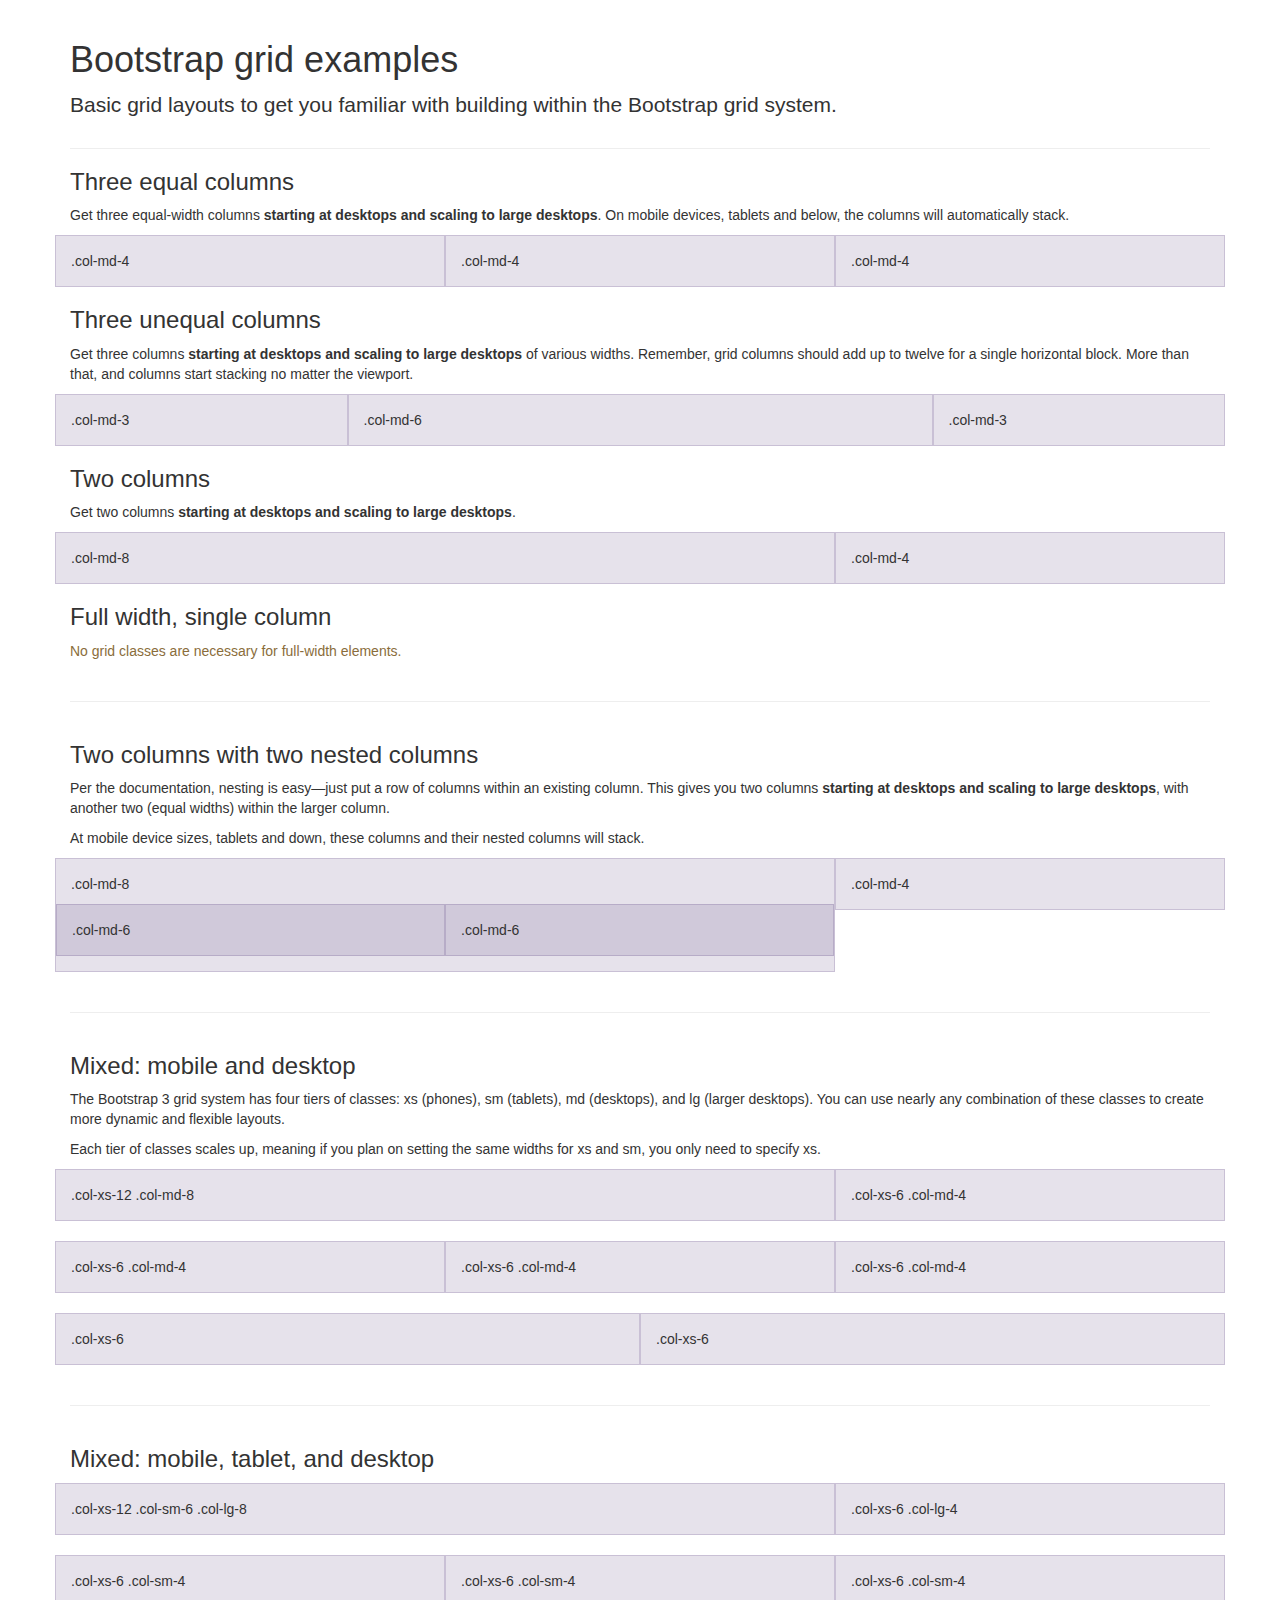
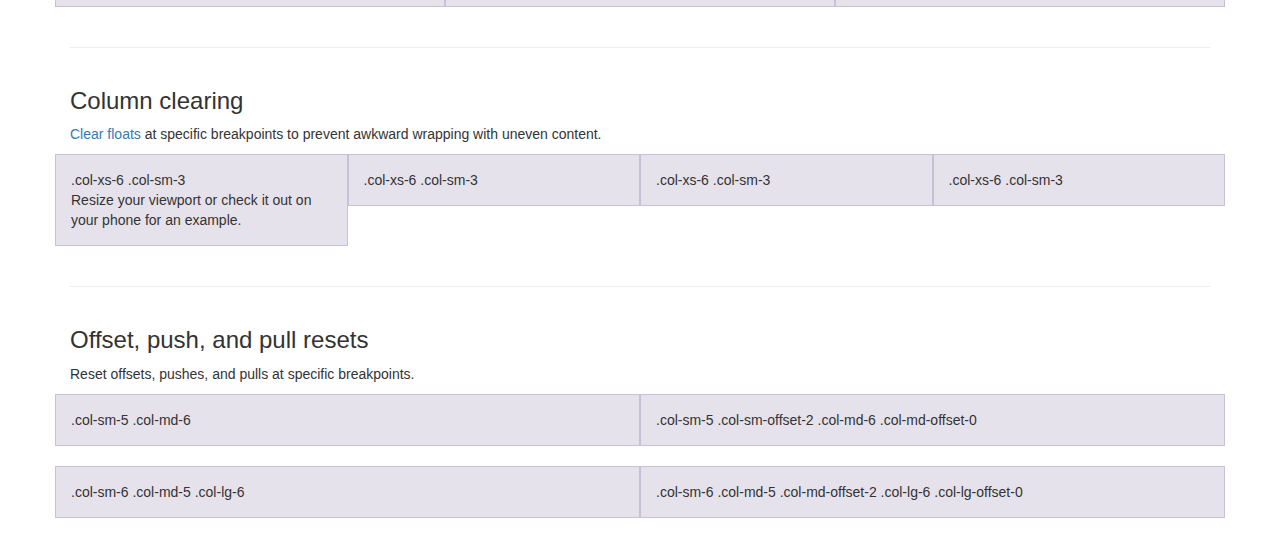
<file: docs/examples/grid/index.html>
<!DOCTYPE html>
<html lang="en">
  <head>
    <meta charset="utf-8">
    <meta http-equiv="X-UA-Compatible" content="IE=edge">
    <meta name="viewport" content="width=device-width, initial-scale=1">
    <!-- The above 3 meta tags *must* come first in the head; any other head content must come *after* these tags -->
    <meta name="description" content="">
    <meta name="author" content="">
    <link rel="icon" href="../../favicon.ico">

    <title>Grid Template for Bootstrap</title>

    <!-- Bootstrap core CSS -->
    <link href="../../dist/css/bootstrap.min.css" rel="stylesheet">

    <!-- IE10 viewport hack for Surface/desktop Windows 8 bug -->
    <link href="../../assets/css/ie10-viewport-bug-workaround.css" rel="stylesheet">

    <!-- Custom styles for this template -->
    <link href="grid.css" rel="stylesheet">

    <!-- Just for debugging purposes. Don't actually copy these 2 lines! -->
    <!--[if lt IE 9]><script src="../../assets/js/ie8-responsive-file-warning.js"></script><![endif]-->
    <script src="../../assets/js/ie-emulation-modes-warning.js"></script>

    <!-- HTML5 shim and Respond.js for IE8 support of HTML5 elements and media queries -->
    <!--[if lt IE 9]>
      <script src="https://oss.maxcdn.com/html5shiv/3.7.2/html5shiv.min.js"></script>
      <script src="https://oss.maxcdn.com/respond/1.4.2/respond.min.js"></script>
    <![endif]-->
  </head>

  <body>
    <div class="container">

      <div class="page-header">
        <h1>Bootstrap grid examples</h1>
        <p class="lead">Basic grid layouts to get you familiar with building within the Bootstrap grid system.</p>
      </div>

      <h3>Three equal columns</h3>
      <p>Get three equal-width columns <strong>starting at desktops and scaling to large desktops</strong>. On mobile devices, tablets and below, the columns will automatically stack.</p>
      <div class="row">
        <div class="col-md-4">.col-md-4</div>
        <div class="col-md-4">.col-md-4</div>
        <div class="col-md-4">.col-md-4</div>
      </div>

      <h3>Three unequal columns</h3>
      <p>Get three columns <strong>starting at desktops and scaling to large desktops</strong> of various widths. Remember, grid columns should add up to twelve for a single horizontal block. More than that, and columns start stacking no matter the viewport.</p>
      <div class="row">
        <div class="col-md-3">.col-md-3</div>
        <div class="col-md-6">.col-md-6</div>
        <div class="col-md-3">.col-md-3</div>
      </div>

      <h3>Two columns</h3>
      <p>Get two columns <strong>starting at desktops and scaling to large desktops</strong>.</p>
      <div class="row">
        <div class="col-md-8">.col-md-8</div>
        <div class="col-md-4">.col-md-4</div>
      </div>

      <h3>Full width, single column</h3>
      <p class="text-warning">No grid classes are necessary for full-width elements.</p>

      <hr>

      <h3>Two columns with two nested columns</h3>
      <p>Per the documentation, nesting is easy—just put a row of columns within an existing column. This gives you two columns <strong>starting at desktops and scaling to large desktops</strong>, with another two (equal widths) within the larger column.</p>
      <p>At mobile device sizes, tablets and down, these columns and their nested columns will stack.</p>
      <div class="row">
        <div class="col-md-8">
          .col-md-8
          <div class="row">
            <div class="col-md-6">.col-md-6</div>
            <div class="col-md-6">.col-md-6</div>
          </div>
        </div>
        <div class="col-md-4">.col-md-4</div>
      </div>

      <hr>

      <h3>Mixed: mobile and desktop</h3>
      <p>The Bootstrap 3 grid system has four tiers of classes: xs (phones), sm (tablets), md (desktops), and lg (larger desktops). You can use nearly any combination of these classes to create more dynamic and flexible layouts.</p>
      <p>Each tier of classes scales up, meaning if you plan on setting the same widths for xs and sm, you only need to specify xs.</p>
      <div class="row">
        <div class="col-xs-12 col-md-8">.col-xs-12 .col-md-8</div>
        <div class="col-xs-6 col-md-4">.col-xs-6 .col-md-4</div>
      </div>
      <div class="row">
        <div class="col-xs-6 col-md-4">.col-xs-6 .col-md-4</div>
        <div class="col-xs-6 col-md-4">.col-xs-6 .col-md-4</div>
        <div class="col-xs-6 col-md-4">.col-xs-6 .col-md-4</div>
      </div>
      <div class="row">
        <div class="col-xs-6">.col-xs-6</div>
        <div class="col-xs-6">.col-xs-6</div>
      </div>

      <hr>

      <h3>Mixed: mobile, tablet, and desktop</h3>
      <p></p>
      <div class="row">
        <div class="col-xs-12 col-sm-6 col-lg-8">.col-xs-12 .col-sm-6 .col-lg-8</div>
        <div class="col-xs-6 col-lg-4">.col-xs-6 .col-lg-4</div>
      </div>
      <div class="row">
        <div class="col-xs-6 col-sm-4">.col-xs-6 .col-sm-4</div>
        <div class="col-xs-6 col-sm-4">.col-xs-6 .col-sm-4</div>
        <div class="col-xs-6 col-sm-4">.col-xs-6 .col-sm-4</div>
      </div>

      <hr>

      <h3>Column clearing</h3>
      <p><a href="http://getbootstrap.com/css/#grid-responsive-resets">Clear floats</a> at specific breakpoints to prevent awkward wrapping with uneven content.</p>
      <div class="row">
        <div class="col-xs-6 col-sm-3">
          .col-xs-6 .col-sm-3
          <br>
          Resize your viewport or check it out on your phone for an example.
        </div>
        <div class="col-xs-6 col-sm-3">.col-xs-6 .col-sm-3</div>

        <!-- Add the extra clearfix for only the required viewport -->
        <div class="clearfix visible-xs"></div>

        <div class="col-xs-6 col-sm-3">.col-xs-6 .col-sm-3</div>
        <div class="col-xs-6 col-sm-3">.col-xs-6 .col-sm-3</div>
      </div>

      <hr>

      <h3>Offset, push, and pull resets</h3>
      <p>Reset offsets, pushes, and pulls at specific breakpoints.</p>
      <div class="row">
        <div class="col-sm-5 col-md-6">.col-sm-5 .col-md-6</div>
        <div class="col-sm-5 col-sm-offset-2 col-md-6 col-md-offset-0">.col-sm-5 .col-sm-offset-2 .col-md-6 .col-md-offset-0</div>
      </div>
      <div class="row">
        <div class="col-sm-6 col-md-5 col-lg-6">.col-sm-6 .col-md-5 .col-lg-6</div>
        <div class="col-sm-6 col-md-5 col-md-offset-2 col-lg-6 col-lg-offset-0">.col-sm-6 .col-md-5 .col-md-offset-2 .col-lg-6 .col-lg-offset-0</div>
      </div>


    </div> <!-- /container -->


    <!-- IE10 viewport hack for Surface/desktop Windows 8 bug -->
    <script src="../../assets/js/ie10-viewport-bug-workaround.js"></script>
  </body>
</html>
</file>
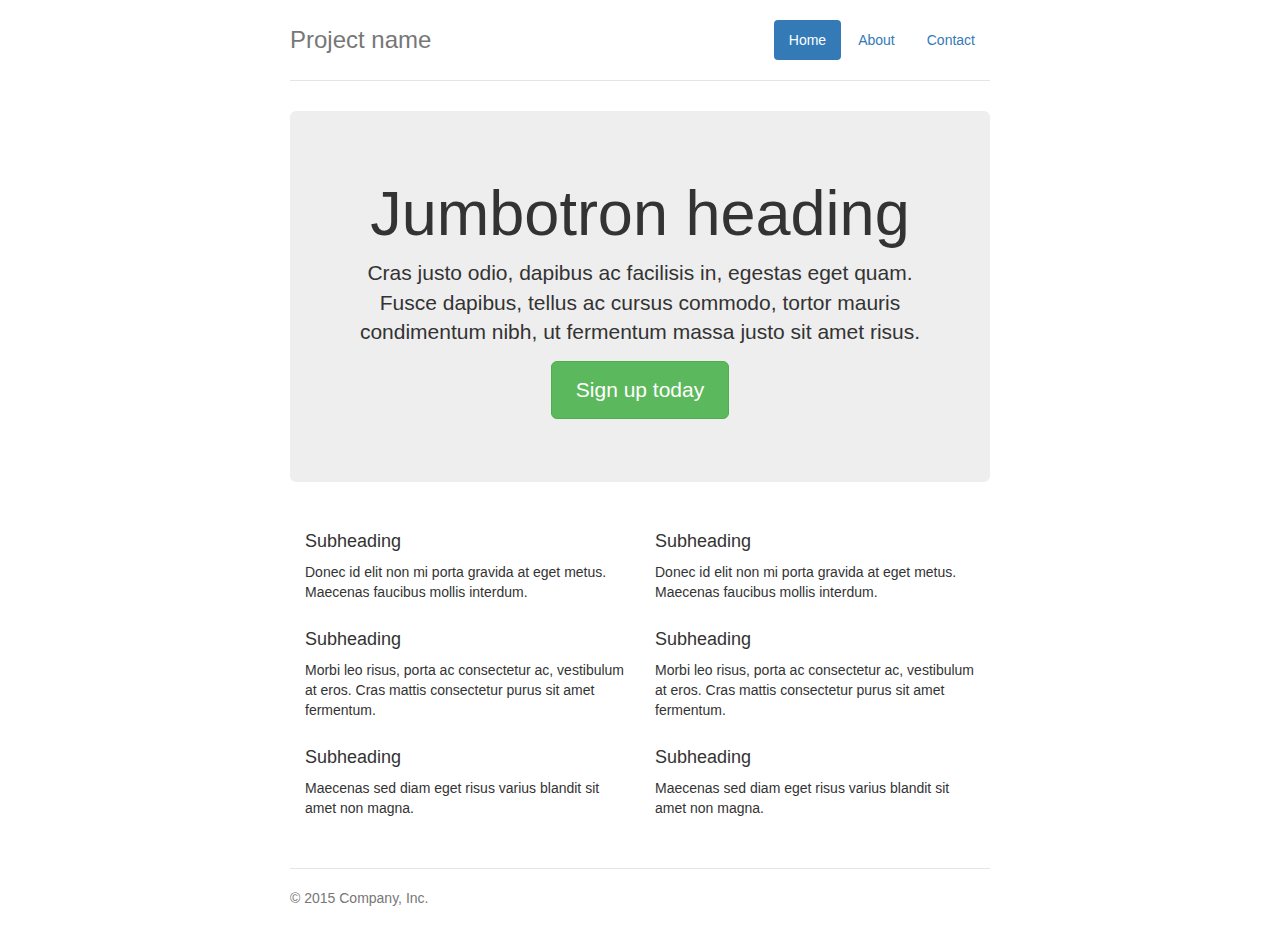
<file: docs/examples/jumbotron-narrow/index.html>
<!DOCTYPE html>
<html lang="en">
  <head>
    <meta charset="utf-8">
    <meta http-equiv="X-UA-Compatible" content="IE=edge">
    <meta name="viewport" content="width=device-width, initial-scale=1">
    <!-- The above 3 meta tags *must* come first in the head; any other head content must come *after* these tags -->
    <meta name="description" content="">
    <meta name="author" content="">
    <link rel="icon" href="../../favicon.ico">

    <title>Narrow Jumbotron Template for Bootstrap</title>

    <!-- Bootstrap core CSS -->
    <link href="../../dist/css/bootstrap.min.css" rel="stylesheet">

    <!-- IE10 viewport hack for Surface/desktop Windows 8 bug -->
    <link href="../../assets/css/ie10-viewport-bug-workaround.css" rel="stylesheet">

    <!-- Custom styles for this template -->
    <link href="jumbotron-narrow.css" rel="stylesheet">

    <!-- Just for debugging purposes. Don't actually copy these 2 lines! -->
    <!--[if lt IE 9]><script src="../../assets/js/ie8-responsive-file-warning.js"></script><![endif]-->
    <script src="../../assets/js/ie-emulation-modes-warning.js"></script>

    <!-- HTML5 shim and Respond.js for IE8 support of HTML5 elements and media queries -->
    <!--[if lt IE 9]>
      <script src="https://oss.maxcdn.com/html5shiv/3.7.2/html5shiv.min.js"></script>
      <script src="https://oss.maxcdn.com/respond/1.4.2/respond.min.js"></script>
    <![endif]-->
  </head>

  <body>

    <div class="container">
      <div class="header clearfix">
        <nav>
          <ul class="nav nav-pills pull-right">
            <li role="presentation" class="active"><a href="#">Home</a></li>
            <li role="presentation"><a href="#">About</a></li>
            <li role="presentation"><a href="#">Contact</a></li>
          </ul>
        </nav>
        <h3 class="text-muted">Project name</h3>
      </div>

      <div class="jumbotron">
        <h1>Jumbotron heading</h1>
        <p class="lead">Cras justo odio, dapibus ac facilisis in, egestas eget quam. Fusce dapibus, tellus ac cursus commodo, tortor mauris condimentum nibh, ut fermentum massa justo sit amet risus.</p>
        <p><a class="btn btn-lg btn-success" href="#" role="button">Sign up today</a></p>
      </div>

      <div class="row marketing">
        <div class="col-lg-6">
          <h4>Subheading</h4>
          <p>Donec id elit non mi porta gravida at eget metus. Maecenas faucibus mollis interdum.</p>

          <h4>Subheading</h4>
          <p>Morbi leo risus, porta ac consectetur ac, vestibulum at eros. Cras mattis consectetur purus sit amet fermentum.</p>

          <h4>Subheading</h4>
          <p>Maecenas sed diam eget risus varius blandit sit amet non magna.</p>
        </div>

        <div class="col-lg-6">
          <h4>Subheading</h4>
          <p>Donec id elit non mi porta gravida at eget metus. Maecenas faucibus mollis interdum.</p>

          <h4>Subheading</h4>
          <p>Morbi leo risus, porta ac consectetur ac, vestibulum at eros. Cras mattis consectetur purus sit amet fermentum.</p>

          <h4>Subheading</h4>
          <p>Maecenas sed diam eget risus varius blandit sit amet non magna.</p>
        </div>
      </div>

      <footer class="footer">
        <p>&copy; 2015 Company, Inc.</p>
      </footer>

    </div> <!-- /container -->


    <!-- IE10 viewport hack for Surface/desktop Windows 8 bug -->
    <script src="../../assets/js/ie10-viewport-bug-workaround.js"></script>
  </body>
</html>
</file>
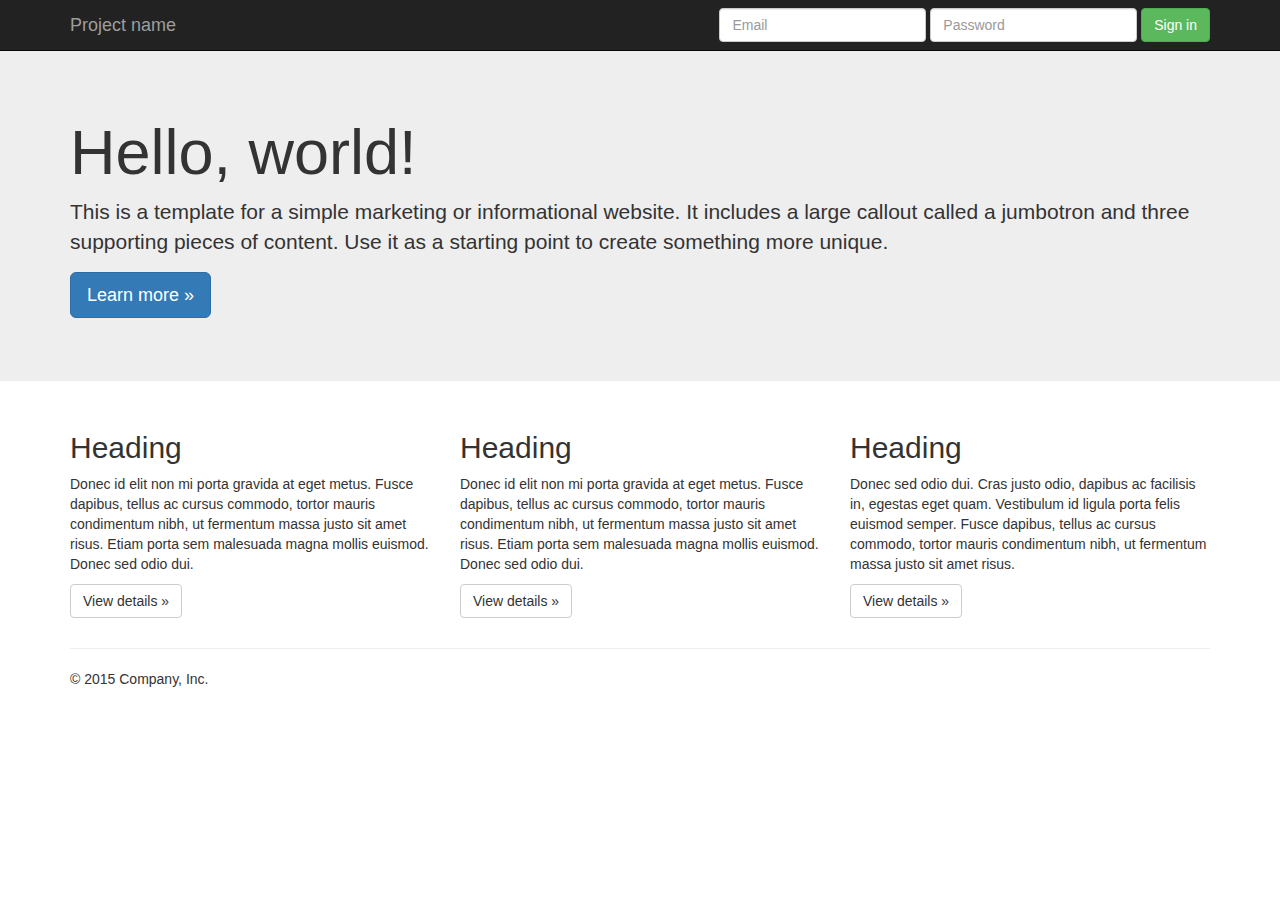
<file: docs/examples/jumbotron/index.html>
<!DOCTYPE html>
<html lang="en">
  <head>
    <meta charset="utf-8">
    <meta http-equiv="X-UA-Compatible" content="IE=edge">
    <meta name="viewport" content="width=device-width, initial-scale=1">
    <!-- The above 3 meta tags *must* come first in the head; any other head content must come *after* these tags -->
    <meta name="description" content="">
    <meta name="author" content="">
    <link rel="icon" href="../../favicon.ico">

    <title>Jumbotron Template for Bootstrap</title>

    <!-- Bootstrap core CSS -->
    <link href="../../dist/css/bootstrap.min.css" rel="stylesheet">

    <!-- IE10 viewport hack for Surface/desktop Windows 8 bug -->
    <link href="../../assets/css/ie10-viewport-bug-workaround.css" rel="stylesheet">

    <!-- Custom styles for this template -->
    <link href="jumbotron.css" rel="stylesheet">

    <!-- Just for debugging purposes. Don't actually copy these 2 lines! -->
    <!--[if lt IE 9]><script src="../../assets/js/ie8-responsive-file-warning.js"></script><![endif]-->
    <script src="../../assets/js/ie-emulation-modes-warning.js"></script>

    <!-- HTML5 shim and Respond.js for IE8 support of HTML5 elements and media queries -->
    <!--[if lt IE 9]>
      <script src="https://oss.maxcdn.com/html5shiv/3.7.2/html5shiv.min.js"></script>
      <script src="https://oss.maxcdn.com/respond/1.4.2/respond.min.js"></script>
    <![endif]-->
  </head>

  <body>

    <nav class="navbar navbar-inverse navbar-fixed-top">
      <div class="container">
        <div class="navbar-header">
          <button type="button" class="navbar-toggle collapsed" data-toggle="collapse" data-target="#navbar" aria-expanded="false" aria-controls="navbar">
            <span class="sr-only">Toggle navigation</span>
            <span class="icon-bar"></span>
            <span class="icon-bar"></span>
            <span class="icon-bar"></span>
          </button>
          <a class="navbar-brand" href="#">Project name</a>
        </div>
        <div id="navbar" class="navbar-collapse collapse">
          <form class="navbar-form navbar-right">
            <div class="form-group">
              <input type="text" placeholder="Email" class="form-control">
            </div>
            <div class="form-group">
              <input type="password" placeholder="Password" class="form-control">
            </div>
            <button type="submit" class="btn btn-success">Sign in</button>
          </form>
        </div><!--/.navbar-collapse -->
      </div>
    </nav>

    <!-- Main jumbotron for a primary marketing message or call to action -->
    <div class="jumbotron">
      <div class="container">
        <h1>Hello, world!</h1>
        <p>This is a template for a simple marketing or informational website. It includes a large callout called a jumbotron and three supporting pieces of content. Use it as a starting point to create something more unique.</p>
        <p><a class="btn btn-primary btn-lg" href="#" role="button">Learn more &raquo;</a></p>
      </div>
    </div>

    <div class="container">
      <!-- Example row of columns -->
      <div class="row">
        <div class="col-md-4">
          <h2>Heading</h2>
          <p>Donec id elit non mi porta gravida at eget metus. Fusce dapibus, tellus ac cursus commodo, tortor mauris condimentum nibh, ut fermentum massa justo sit amet risus. Etiam porta sem malesuada magna mollis euismod. Donec sed odio dui. </p>
          <p><a class="btn btn-default" href="#" role="button">View details &raquo;</a></p>
        </div>
        <div class="col-md-4">
          <h2>Heading</h2>
          <p>Donec id elit non mi porta gravida at eget metus. Fusce dapibus, tellus ac cursus commodo, tortor mauris condimentum nibh, ut fermentum massa justo sit amet risus. Etiam porta sem malesuada magna mollis euismod. Donec sed odio dui. </p>
          <p><a class="btn btn-default" href="#" role="button">View details &raquo;</a></p>
       </div>
        <div class="col-md-4">
          <h2>Heading</h2>
          <p>Donec sed odio dui. Cras justo odio, dapibus ac facilisis in, egestas eget quam. Vestibulum id ligula porta felis euismod semper. Fusce dapibus, tellus ac cursus commodo, tortor mauris condimentum nibh, ut fermentum massa justo sit amet risus.</p>
          <p><a class="btn btn-default" href="#" role="button">View details &raquo;</a></p>
        </div>
      </div>

      <hr>

      <footer>
        <p>&copy; 2015 Company, Inc.</p>
      </footer>
    </div> <!-- /container -->


    <!-- Bootstrap core JavaScript
    ================================================== -->
    <!-- Placed at the end of the document so the pages load faster -->
    <script src="https://ajax.googleapis.com/ajax/libs/jquery/1.11.3/jquery.min.js"></script>
    <script>window.jQuery || document.write('<script src="../../assets/js/vendor/jquery.min.js"><\/script>')</script>
    <script src="../../dist/js/bootstrap.min.js"></script>
    <!-- IE10 viewport hack for Surface/desktop Windows 8 bug -->
    <script src="../../assets/js/ie10-viewport-bug-workaround.js"></script>
  </body>
</html>
</file>
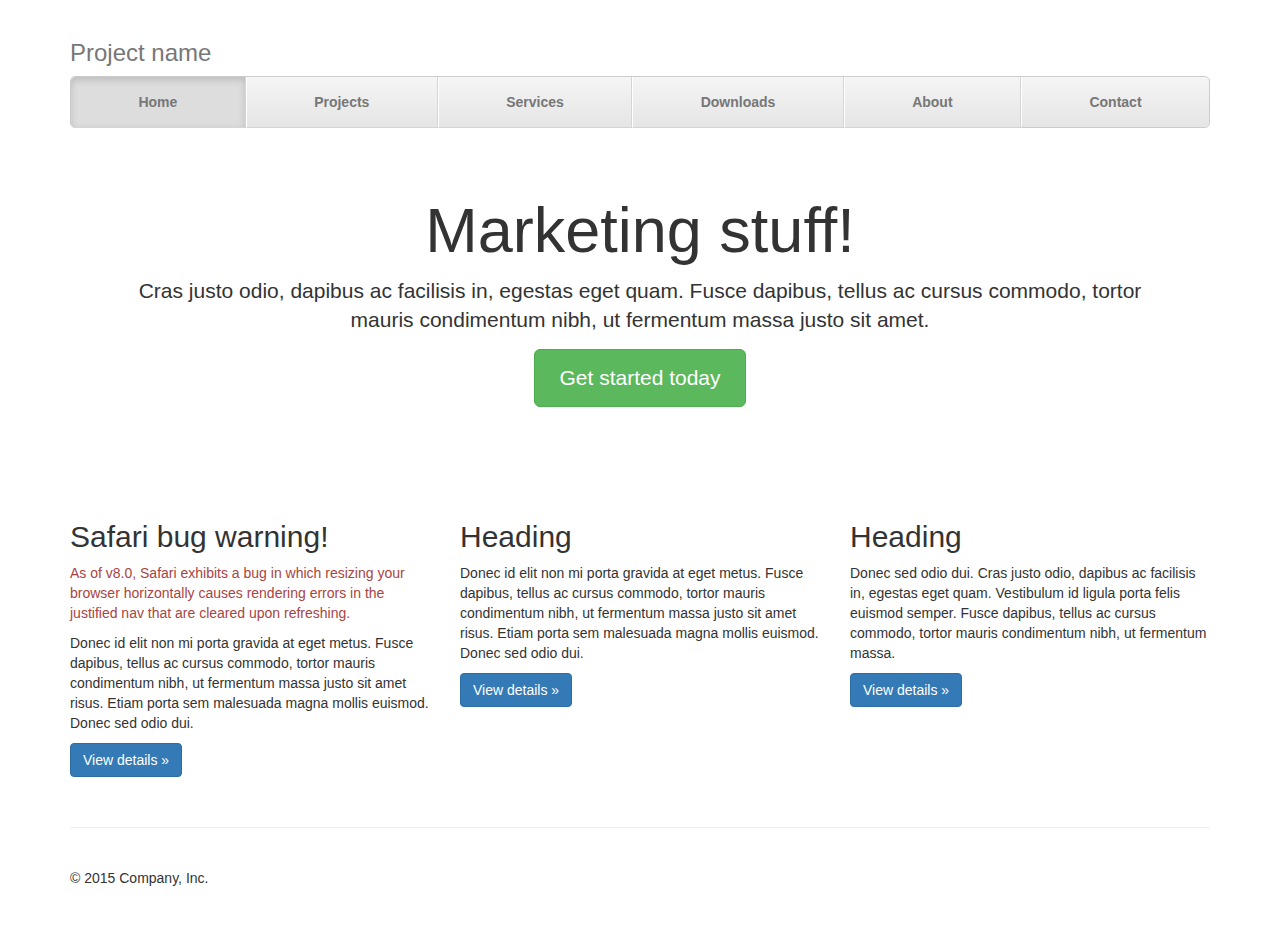
<file: docs/examples/justified-nav/index.html>
<!DOCTYPE html>
<html lang="en">
  <head>
    <meta charset="utf-8">
    <meta http-equiv="X-UA-Compatible" content="IE=edge">
    <meta name="viewport" content="width=device-width, initial-scale=1">
    <!-- The above 3 meta tags *must* come first in the head; any other head content must come *after* these tags -->
    <meta name="description" content="">
    <meta name="author" content="">
    <link rel="icon" href="../../favicon.ico">

    <title>Justified Nav Template for Bootstrap</title>

    <!-- Bootstrap core CSS -->
    <link href="../../dist/css/bootstrap.min.css" rel="stylesheet">

    <!-- IE10 viewport hack for Surface/desktop Windows 8 bug -->
    <link href="../../assets/css/ie10-viewport-bug-workaround.css" rel="stylesheet">

    <!-- Custom styles for this template -->
    <link href="justified-nav.css" rel="stylesheet">

    <!-- Just for debugging purposes. Don't actually copy these 2 lines! -->
    <!--[if lt IE 9]><script src="../../assets/js/ie8-responsive-file-warning.js"></script><![endif]-->
    <script src="../../assets/js/ie-emulation-modes-warning.js"></script>

    <!-- HTML5 shim and Respond.js for IE8 support of HTML5 elements and media queries -->
    <!--[if lt IE 9]>
      <script src="https://oss.maxcdn.com/html5shiv/3.7.2/html5shiv.min.js"></script>
      <script src="https://oss.maxcdn.com/respond/1.4.2/respond.min.js"></script>
    <![endif]-->
  </head>

  <body>

    <div class="container">

      <!-- The justified navigation menu is meant for single line per list item.
           Multiple lines will require custom code not provided by Bootstrap. -->
      <div class="masthead">
        <h3 class="text-muted">Project name</h3>
        <nav>
          <ul class="nav nav-justified">
            <li class="active"><a href="#">Home</a></li>
            <li><a href="#">Projects</a></li>
            <li><a href="#">Services</a></li>
            <li><a href="#">Downloads</a></li>
            <li><a href="#">About</a></li>
            <li><a href="#">Contact</a></li>
          </ul>
        </nav>
      </div>

      <!-- Jumbotron -->
      <div class="jumbotron">
        <h1>Marketing stuff!</h1>
        <p class="lead">Cras justo odio, dapibus ac facilisis in, egestas eget quam. Fusce dapibus, tellus ac cursus commodo, tortor mauris condimentum nibh, ut fermentum massa justo sit amet.</p>
        <p><a class="btn btn-lg btn-success" href="#" role="button">Get started today</a></p>
      </div>

      <!-- Example row of columns -->
      <div class="row">
        <div class="col-lg-4">
          <h2>Safari bug warning!</h2>
          <p class="text-danger">As of v8.0, Safari exhibits a bug in which resizing your browser horizontally causes rendering errors in the justified nav that are cleared upon refreshing.</p>
          <p>Donec id elit non mi porta gravida at eget metus. Fusce dapibus, tellus ac cursus commodo, tortor mauris condimentum nibh, ut fermentum massa justo sit amet risus. Etiam porta sem malesuada magna mollis euismod. Donec sed odio dui. </p>
          <p><a class="btn btn-primary" href="#" role="button">View details &raquo;</a></p>
        </div>
        <div class="col-lg-4">
          <h2>Heading</h2>
          <p>Donec id elit non mi porta gravida at eget metus. Fusce dapibus, tellus ac cursus commodo, tortor mauris condimentum nibh, ut fermentum massa justo sit amet risus. Etiam porta sem malesuada magna mollis euismod. Donec sed odio dui. </p>
          <p><a class="btn btn-primary" href="#" role="button">View details &raquo;</a></p>
       </div>
        <div class="col-lg-4">
          <h2>Heading</h2>
          <p>Donec sed odio dui. Cras justo odio, dapibus ac facilisis in, egestas eget quam. Vestibulum id ligula porta felis euismod semper. Fusce dapibus, tellus ac cursus commodo, tortor mauris condimentum nibh, ut fermentum massa.</p>
          <p><a class="btn btn-primary" href="#" role="button">View details &raquo;</a></p>
        </div>
      </div>

      <!-- Site footer -->
      <footer class="footer">
        <p>&copy; 2015 Company, Inc.</p>
      </footer>

    </div> <!-- /container -->


    <!-- IE10 viewport hack for Surface/desktop Windows 8 bug -->
    <script src="../../assets/js/ie10-viewport-bug-workaround.js"></script>
  </body>
</html>
</file>
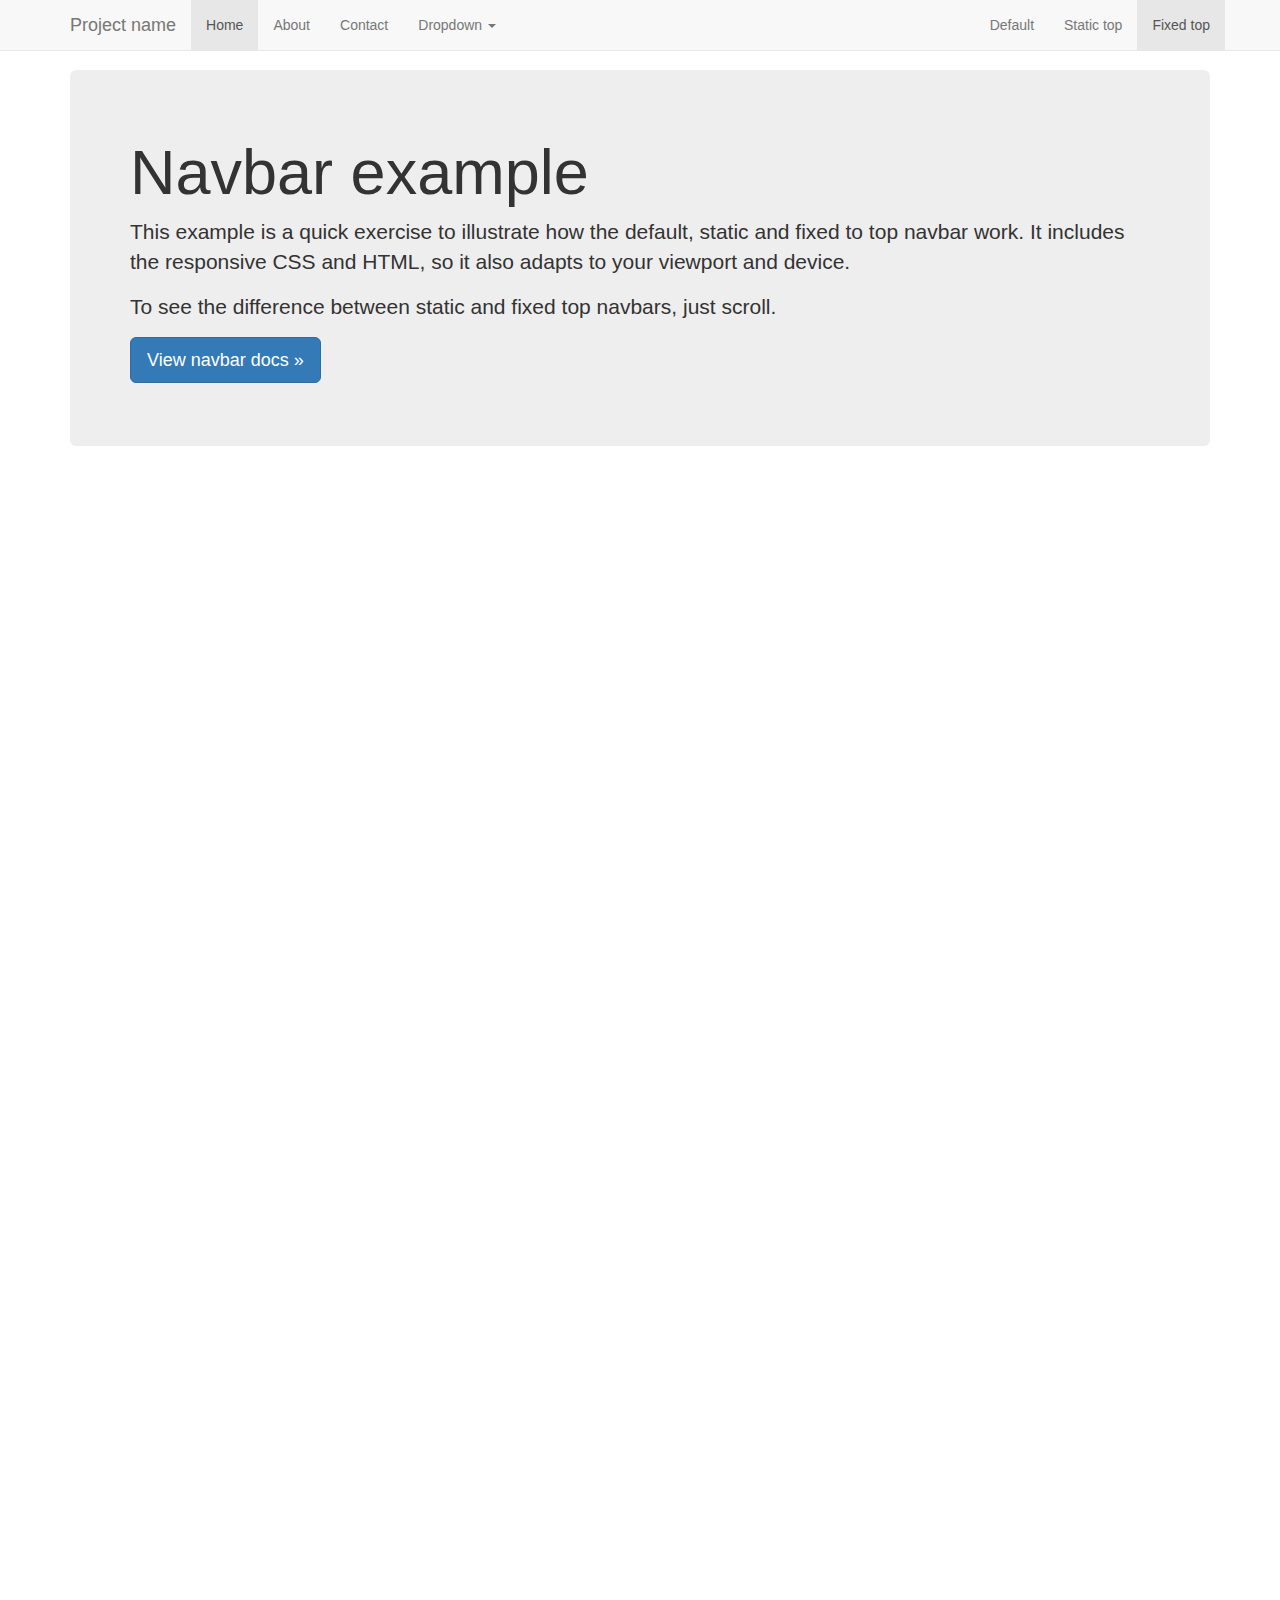
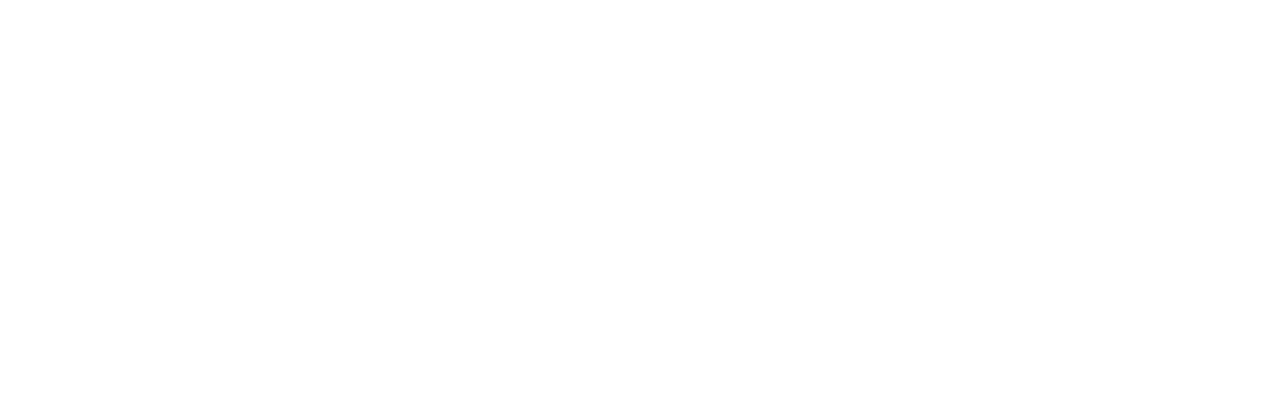
<file: docs/examples/navbar-fixed-top/index.html>
<!DOCTYPE html>
<html lang="en">
  <head>
    <meta charset="utf-8">
    <meta http-equiv="X-UA-Compatible" content="IE=edge">
    <meta name="viewport" content="width=device-width, initial-scale=1">
    <!-- The above 3 meta tags *must* come first in the head; any other head content must come *after* these tags -->
    <meta name="description" content="">
    <meta name="author" content="">
    <link rel="icon" href="../../favicon.ico">

    <title>Fixed Top Navbar Example for Bootstrap</title>

    <!-- Bootstrap core CSS -->
    <link href="../../dist/css/bootstrap.min.css" rel="stylesheet">

    <!-- IE10 viewport hack for Surface/desktop Windows 8 bug -->
    <link href="../../assets/css/ie10-viewport-bug-workaround.css" rel="stylesheet">

    <!-- Custom styles for this template -->
    <link href="navbar-fixed-top.css" rel="stylesheet">

    <!-- Just for debugging purposes. Don't actually copy these 2 lines! -->
    <!--[if lt IE 9]><script src="../../assets/js/ie8-responsive-file-warning.js"></script><![endif]-->
    <script src="../../assets/js/ie-emulation-modes-warning.js"></script>

    <!-- HTML5 shim and Respond.js for IE8 support of HTML5 elements and media queries -->
    <!--[if lt IE 9]>
      <script src="https://oss.maxcdn.com/html5shiv/3.7.2/html5shiv.min.js"></script>
      <script src="https://oss.maxcdn.com/respond/1.4.2/respond.min.js"></script>
    <![endif]-->
  </head>

  <body>

    <!-- Fixed navbar -->
    <nav class="navbar navbar-default navbar-fixed-top">
      <div class="container">
        <div class="navbar-header">
          <button type="button" class="navbar-toggle collapsed" data-toggle="collapse" data-target="#navbar" aria-expanded="false" aria-controls="navbar">
            <span class="sr-only">Toggle navigation</span>
            <span class="icon-bar"></span>
            <span class="icon-bar"></span>
            <span class="icon-bar"></span>
          </button>
          <a class="navbar-brand" href="#">Project name</a>
        </div>
        <div id="navbar" class="navbar-collapse collapse">
          <ul class="nav navbar-nav">
            <li class="active"><a href="#">Home</a></li>
            <li><a href="#about">About</a></li>
            <li><a href="#contact">Contact</a></li>
            <li class="dropdown">
              <a href="#" class="dropdown-toggle" data-toggle="dropdown" role="button" aria-haspopup="true" aria-expanded="false">Dropdown <span class="caret"></span></a>
              <ul class="dropdown-menu">
                <li><a href="#">Action</a></li>
                <li><a href="#">Another action</a></li>
                <li><a href="#">Something else here</a></li>
                <li role="separator" class="divider"></li>
                <li class="dropdown-header">Nav header</li>
                <li><a href="#">Separated link</a></li>
                <li><a href="#">One more separated link</a></li>
              </ul>
            </li>
          </ul>
          <ul class="nav navbar-nav navbar-right">
            <li><a href="../navbar/">Default</a></li>
            <li><a href="../navbar-static-top/">Static top</a></li>
            <li class="active"><a href="./">Fixed top <span class="sr-only">(current)</span></a></li>
          </ul>
        </div><!--/.nav-collapse -->
      </div>
    </nav>

    <div class="container">

      <!-- Main component for a primary marketing message or call to action -->
      <div class="jumbotron">
        <h1>Navbar example</h1>
        <p>This example is a quick exercise to illustrate how the default, static and fixed to top navbar work. It includes the responsive CSS and HTML, so it also adapts to your viewport and device.</p>
        <p>To see the difference between static and fixed top navbars, just scroll.</p>
        <p>
          <a class="btn btn-lg btn-primary" href="../../components/#navbar" role="button">View navbar docs &raquo;</a>
        </p>
      </div>

    </div> <!-- /container -->


    <!-- Bootstrap core JavaScript
    ================================================== -->
    <!-- Placed at the end of the document so the pages load faster -->
    <script src="https://ajax.googleapis.com/ajax/libs/jquery/1.11.3/jquery.min.js"></script>
    <script>window.jQuery || document.write('<script src="../../assets/js/vendor/jquery.min.js"><\/script>')</script>
    <script src="../../dist/js/bootstrap.min.js"></script>
    <!-- IE10 viewport hack for Surface/desktop Windows 8 bug -->
    <script src="../../assets/js/ie10-viewport-bug-workaround.js"></script>
  </body>
</html>
</file>
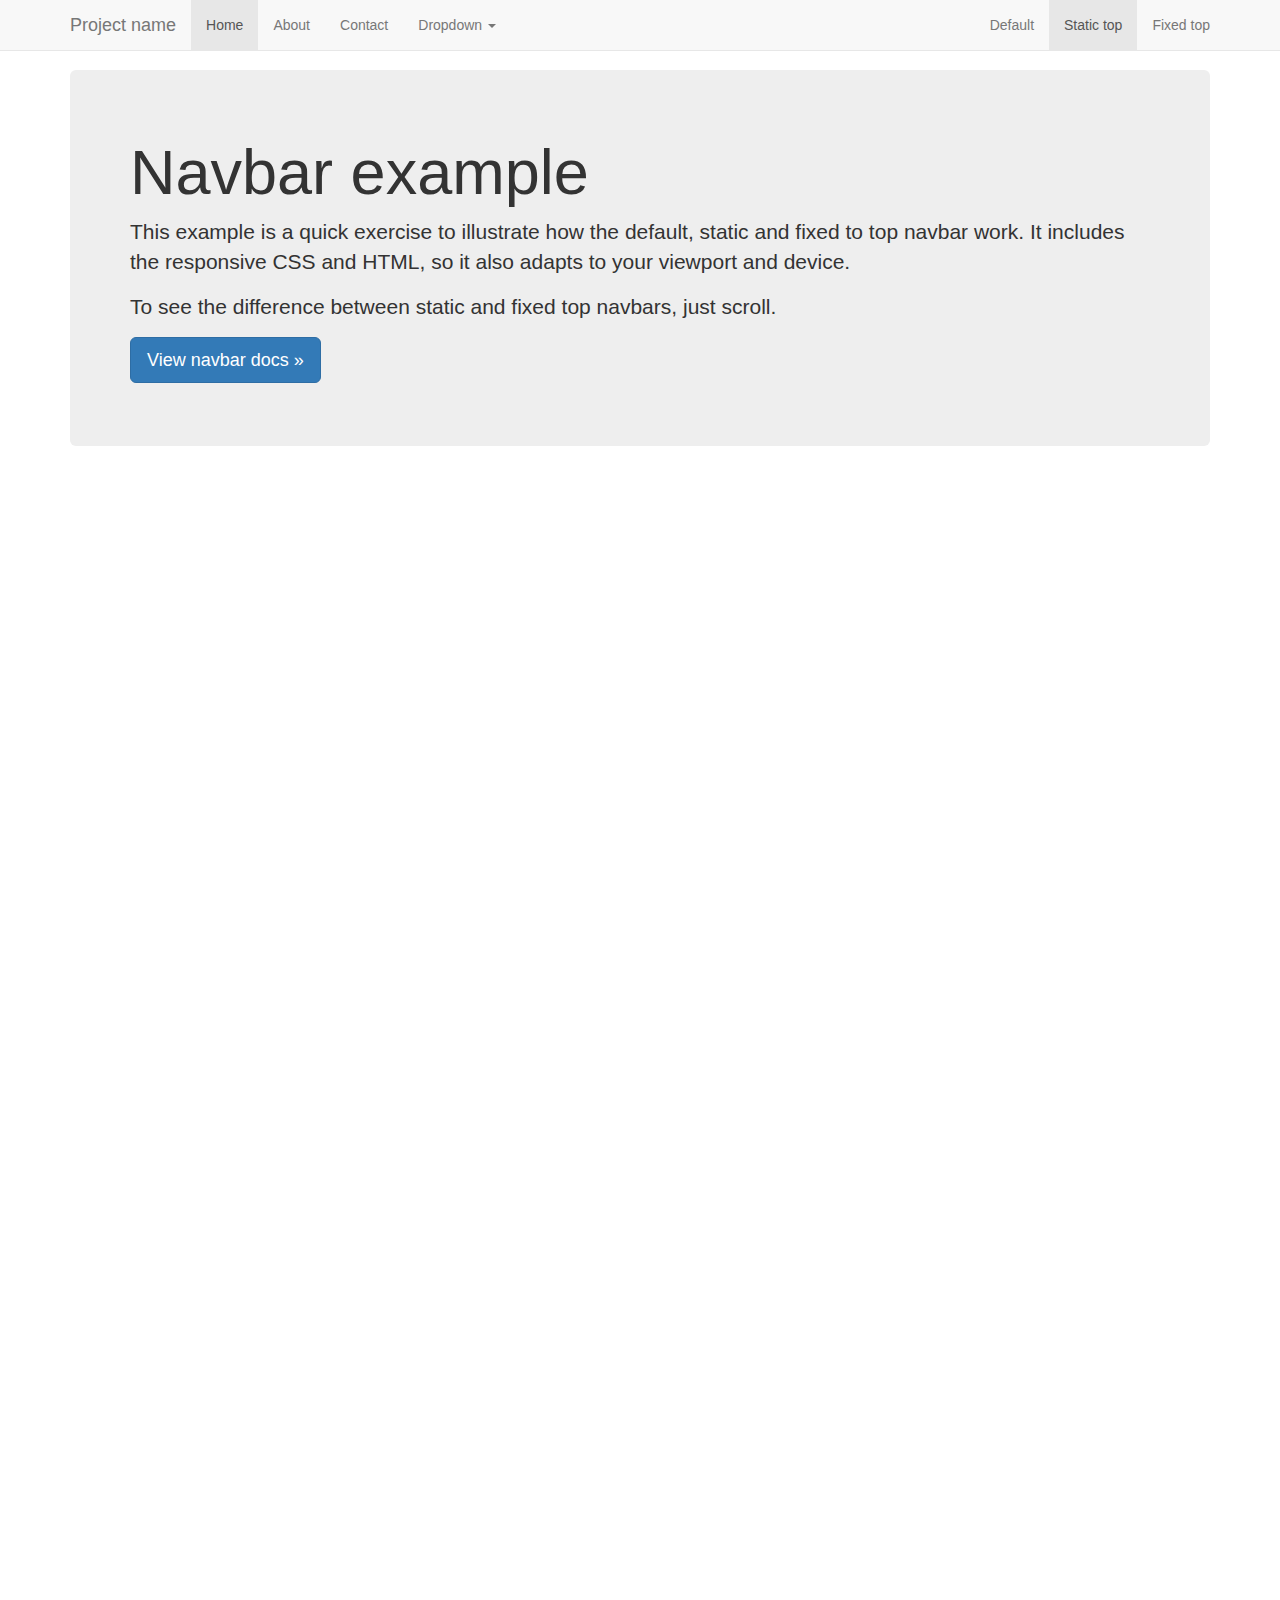
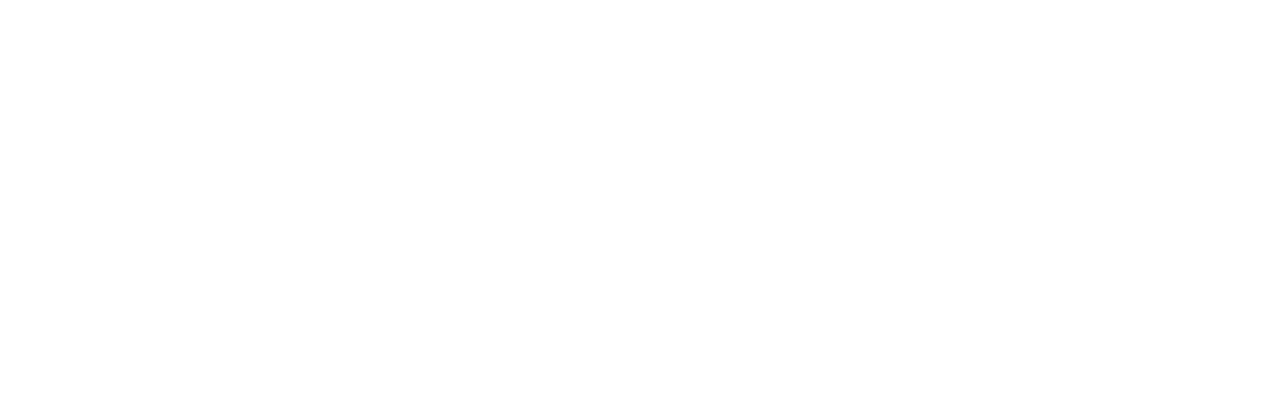
<file: docs/examples/navbar-static-top/index.html>
<!DOCTYPE html>
<html lang="en">
  <head>
    <meta charset="utf-8">
    <meta http-equiv="X-UA-Compatible" content="IE=edge">
    <meta name="viewport" content="width=device-width, initial-scale=1">
    <!-- The above 3 meta tags *must* come first in the head; any other head content must come *after* these tags -->
    <meta name="description" content="">
    <meta name="author" content="">
    <link rel="icon" href="../../favicon.ico">

    <title>Static Top Navbar Example for Bootstrap</title>

    <!-- Bootstrap core CSS -->
    <link href="../../dist/css/bootstrap.min.css" rel="stylesheet">

    <!-- IE10 viewport hack for Surface/desktop Windows 8 bug -->
    <link href="../../assets/css/ie10-viewport-bug-workaround.css" rel="stylesheet">

    <!-- Custom styles for this template -->
    <link href="navbar-static-top.css" rel="stylesheet">

    <!-- Just for debugging purposes. Don't actually copy these 2 lines! -->
    <!--[if lt IE 9]><script src="../../assets/js/ie8-responsive-file-warning.js"></script><![endif]-->
    <script src="../../assets/js/ie-emulation-modes-warning.js"></script>

    <!-- HTML5 shim and Respond.js for IE8 support of HTML5 elements and media queries -->
    <!--[if lt IE 9]>
      <script src="https://oss.maxcdn.com/html5shiv/3.7.2/html5shiv.min.js"></script>
      <script src="https://oss.maxcdn.com/respond/1.4.2/respond.min.js"></script>
    <![endif]-->
  </head>

  <body>

    <!-- Static navbar -->
    <nav class="navbar navbar-default navbar-static-top">
      <div class="container">
        <div class="navbar-header">
          <button type="button" class="navbar-toggle collapsed" data-toggle="collapse" data-target="#navbar" aria-expanded="false" aria-controls="navbar">
            <span class="sr-only">Toggle navigation</span>
            <span class="icon-bar"></span>
            <span class="icon-bar"></span>
            <span class="icon-bar"></span>
          </button>
          <a class="navbar-brand" href="#">Project name</a>
        </div>
        <div id="navbar" class="navbar-collapse collapse">
          <ul class="nav navbar-nav">
            <li class="active"><a href="#">Home</a></li>
            <li><a href="#about">About</a></li>
            <li><a href="#contact">Contact</a></li>
            <li class="dropdown">
              <a href="#" class="dropdown-toggle" data-toggle="dropdown" role="button" aria-haspopup="true" aria-expanded="false">Dropdown <span class="caret"></span></a>
              <ul class="dropdown-menu">
                <li><a href="#">Action</a></li>
                <li><a href="#">Another action</a></li>
                <li><a href="#">Something else here</a></li>
                <li role="separator" class="divider"></li>
                <li class="dropdown-header">Nav header</li>
                <li><a href="#">Separated link</a></li>
                <li><a href="#">One more separated link</a></li>
              </ul>
            </li>
          </ul>
          <ul class="nav navbar-nav navbar-right">
            <li><a href="../navbar/">Default</a></li>
            <li class="active"><a href="./">Static top <span class="sr-only">(current)</span></a></li>
            <li><a href="../navbar-fixed-top/">Fixed top</a></li>
          </ul>
        </div><!--/.nav-collapse -->
      </div>
    </nav>


    <div class="container">

      <!-- Main component for a primary marketing message or call to action -->
      <div class="jumbotron">
        <h1>Navbar example</h1>
        <p>This example is a quick exercise to illustrate how the default, static and fixed to top navbar work. It includes the responsive CSS and HTML, so it also adapts to your viewport and device.</p>
        <p>To see the difference between static and fixed top navbars, just scroll.</p>
        <p>
          <a class="btn btn-lg btn-primary" href="../../components/#navbar" role="button">View navbar docs &raquo;</a>
        </p>
      </div>

    </div> <!-- /container -->


    <!-- Bootstrap core JavaScript
    ================================================== -->
    <!-- Placed at the end of the document so the pages load faster -->
    <script src="https://ajax.googleapis.com/ajax/libs/jquery/1.11.3/jquery.min.js"></script>
    <script>window.jQuery || document.write('<script src="../../assets/js/vendor/jquery.min.js"><\/script>')</script>
    <script src="../../dist/js/bootstrap.min.js"></script>
    <!-- IE10 viewport hack for Surface/desktop Windows 8 bug -->
    <script src="../../assets/js/ie10-viewport-bug-workaround.js"></script>
  </body>
</html>
</file>
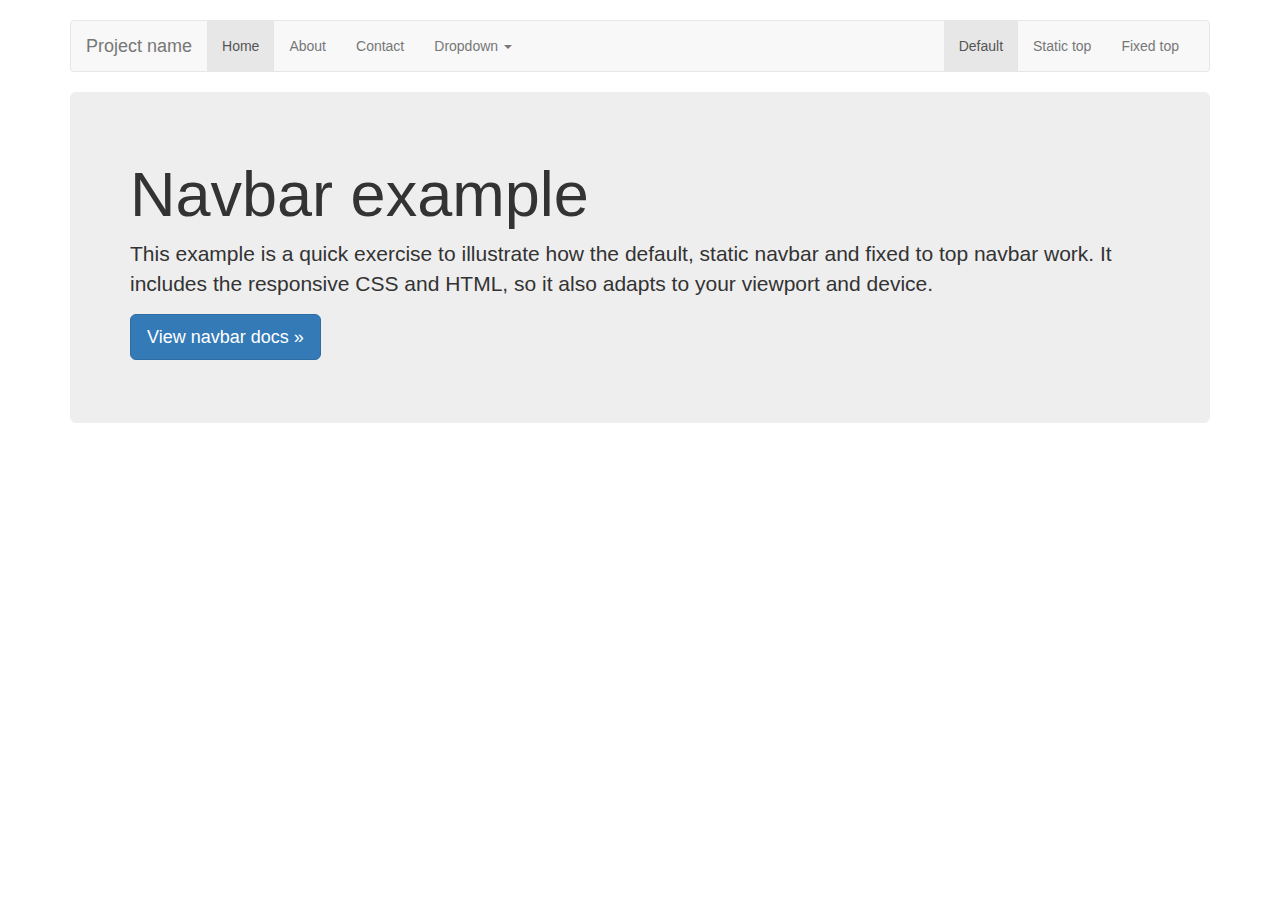
<file: docs/examples/navbar/index.html>
<!DOCTYPE html>
<html lang="en">
  <head>
    <meta charset="utf-8">
    <meta http-equiv="X-UA-Compatible" content="IE=edge">
    <meta name="viewport" content="width=device-width, initial-scale=1">
    <!-- The above 3 meta tags *must* come first in the head; any other head content must come *after* these tags -->
    <meta name="description" content="">
    <meta name="author" content="">
    <link rel="icon" href="../../favicon.ico">

    <title>Navbar Template for Bootstrap</title>

    <!-- Bootstrap core CSS -->
    <link href="../../dist/css/bootstrap.min.css" rel="stylesheet">

    <!-- IE10 viewport hack for Surface/desktop Windows 8 bug -->
    <link href="../../assets/css/ie10-viewport-bug-workaround.css" rel="stylesheet">

    <!-- Custom styles for this template -->
    <link href="navbar.css" rel="stylesheet">

    <!-- Just for debugging purposes. Don't actually copy these 2 lines! -->
    <!--[if lt IE 9]><script src="../../assets/js/ie8-responsive-file-warning.js"></script><![endif]-->
    <script src="../../assets/js/ie-emulation-modes-warning.js"></script>

    <!-- HTML5 shim and Respond.js for IE8 support of HTML5 elements and media queries -->
    <!--[if lt IE 9]>
      <script src="https://oss.maxcdn.com/html5shiv/3.7.2/html5shiv.min.js"></script>
      <script src="https://oss.maxcdn.com/respond/1.4.2/respond.min.js"></script>
    <![endif]-->
  </head>

  <body>

    <div class="container">

      <!-- Static navbar -->
      <nav class="navbar navbar-default">
        <div class="container-fluid">
          <div class="navbar-header">
            <button type="button" class="navbar-toggle collapsed" data-toggle="collapse" data-target="#navbar" aria-expanded="false" aria-controls="navbar">
              <span class="sr-only">Toggle navigation</span>
              <span class="icon-bar"></span>
              <span class="icon-bar"></span>
              <span class="icon-bar"></span>
            </button>
            <a class="navbar-brand" href="#">Project name</a>
          </div>
          <div id="navbar" class="navbar-collapse collapse">
            <ul class="nav navbar-nav">
              <li class="active"><a href="#">Home</a></li>
              <li><a href="#">About</a></li>
              <li><a href="#">Contact</a></li>
              <li class="dropdown">
                <a href="#" class="dropdown-toggle" data-toggle="dropdown" role="button" aria-haspopup="true" aria-expanded="false">Dropdown <span class="caret"></span></a>
                <ul class="dropdown-menu">
                  <li><a href="#">Action</a></li>
                  <li><a href="#">Another action</a></li>
                  <li><a href="#">Something else here</a></li>
                  <li role="separator" class="divider"></li>
                  <li class="dropdown-header">Nav header</li>
                  <li><a href="#">Separated link</a></li>
                  <li><a href="#">One more separated link</a></li>
                </ul>
              </li>
            </ul>
            <ul class="nav navbar-nav navbar-right">
              <li class="active"><a href="./">Default <span class="sr-only">(current)</span></a></li>
              <li><a href="../navbar-static-top/">Static top</a></li>
              <li><a href="../navbar-fixed-top/">Fixed top</a></li>
            </ul>
          </div><!--/.nav-collapse -->
        </div><!--/.container-fluid -->
      </nav>

      <!-- Main component for a primary marketing message or call to action -->
      <div class="jumbotron">
        <h1>Navbar example</h1>
        <p>This example is a quick exercise to illustrate how the default, static navbar and fixed to top navbar work. It includes the responsive CSS and HTML, so it also adapts to your viewport and device.</p>
        <p>
          <a class="btn btn-lg btn-primary" href="../../components/#navbar" role="button">View navbar docs &raquo;</a>
        </p>
      </div>

    </div> <!-- /container -->


    <!-- Bootstrap core JavaScript
    ================================================== -->
    <!-- Placed at the end of the document so the pages load faster -->
    <script src="https://ajax.googleapis.com/ajax/libs/jquery/1.11.3/jquery.min.js"></script>
    <script>window.jQuery || document.write('<script src="../../assets/js/vendor/jquery.min.js"><\/script>')</script>
    <script src="../../dist/js/bootstrap.min.js"></script>
    <!-- IE10 viewport hack for Surface/desktop Windows 8 bug -->
    <script src="../../assets/js/ie10-viewport-bug-workaround.js"></script>
  </body>
</html>
</file>
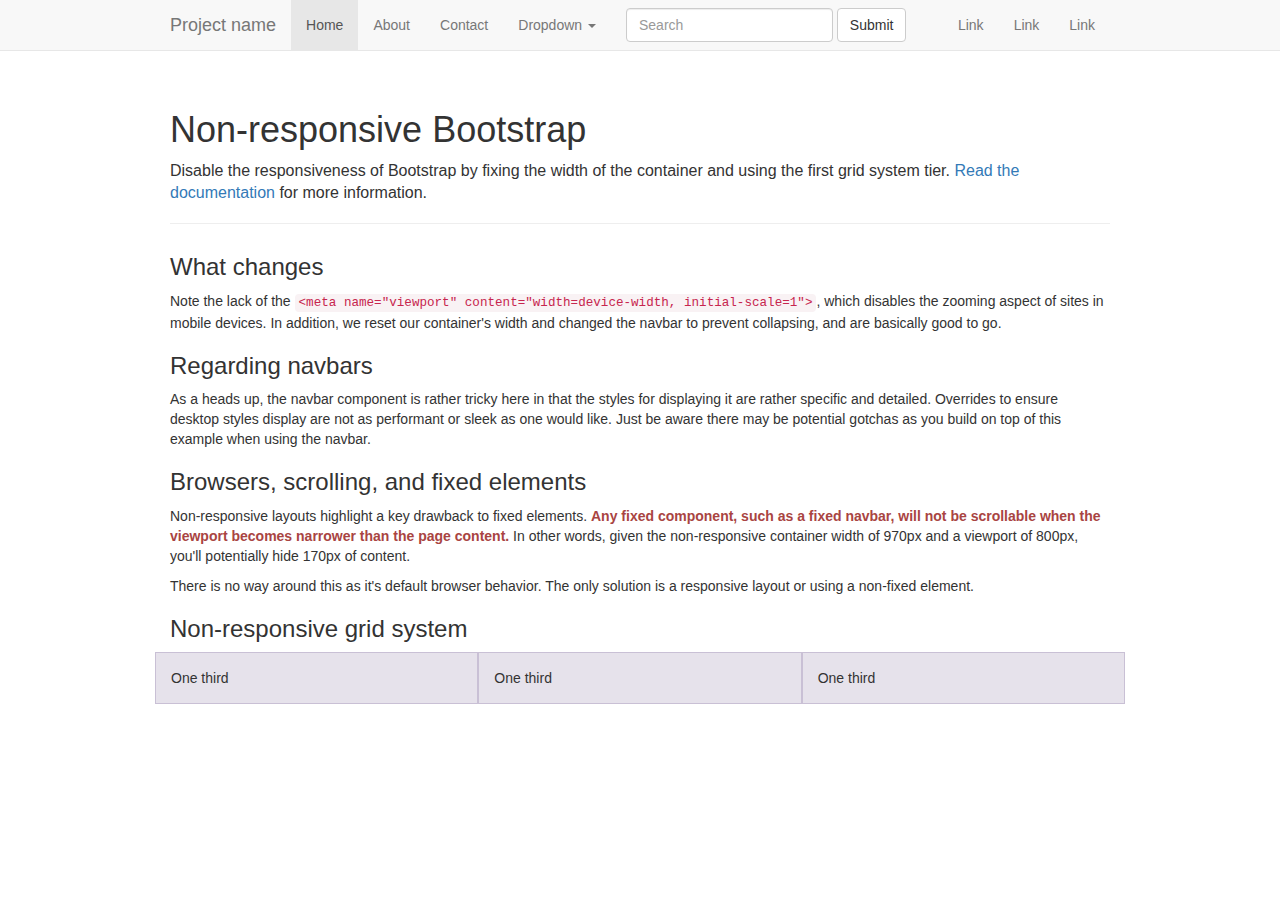
<file: docs/examples/non-responsive/index.html>
<!DOCTYPE html>
<html lang="en">
  <head>
    <meta charset="utf-8">
    <meta http-equiv="X-UA-Compatible" content="IE=edge">
    <!-- The above 2 meta tags *must* come first in the head; any other head content must come *after* these tags -->
    <meta name="description" content="">
    <meta name="author" content="">

    <!-- Note there is no responsive meta tag here -->

    <link rel="icon" href="../../favicon.ico">

    <title>Non-responsive Template for Bootstrap</title>

    <!-- Bootstrap core CSS -->
    <link href="../../dist/css/bootstrap.min.css" rel="stylesheet">

    <!-- IE10 viewport hack for Surface/desktop Windows 8 bug -->
    <link href="../../assets/css/ie10-viewport-bug-workaround.css" rel="stylesheet">

    <!-- Custom styles for this template -->
    <link href="non-responsive.css" rel="stylesheet">

    <!-- Just for debugging purposes. Don't actually copy these 2 lines! -->
    <!--[if lt IE 9]><script src="../../assets/js/ie8-responsive-file-warning.js"></script><![endif]-->
    <script src="../../assets/js/ie-emulation-modes-warning.js"></script>

    <!-- HTML5 shim and Respond.js for IE8 support of HTML5 elements and media queries -->
    <!--[if lt IE 9]>
      <script src="https://oss.maxcdn.com/html5shiv/3.7.2/html5shiv.min.js"></script>
      <script src="https://oss.maxcdn.com/respond/1.4.2/respond.min.js"></script>
    <![endif]-->
  </head>

  <body>

    <!-- Fixed navbar -->
    <nav class="navbar navbar-default navbar-fixed-top">
      <div class="container">
        <div class="navbar-header">
          <!-- The mobile navbar-toggle button can be safely removed since you do not need it in a non-responsive implementation -->
          <a class="navbar-brand" href="#">Project name</a>
        </div>
        <!-- Note that the .navbar-collapse and .collapse classes have been removed from the #navbar -->
        <div id="navbar">
          <ul class="nav navbar-nav">
            <li class="active"><a href="#">Home</a></li>
            <li><a href="#about">About</a></li>
            <li><a href="#contact">Contact</a></li>
            <li class="dropdown">
              <a href="#" class="dropdown-toggle" data-toggle="dropdown" role="button" aria-haspopup="true" aria-expanded="false">Dropdown <span class="caret"></span></a>
              <ul class="dropdown-menu">
                <li><a href="#">Action</a></li>
                <li><a href="#">Another action</a></li>
                <li><a href="#">Something else here</a></li>
                <li role="separator" class="divider"></li>
                <li class="dropdown-header">Nav header</li>
                <li><a href="#">Separated link</a></li>
                <li><a href="#">One more separated link</a></li>
              </ul>
            </li>
          </ul>
          <form class="navbar-form navbar-left" role="search">
            <div class="form-group">
              <input type="text" class="form-control" placeholder="Search">
            </div>
            <button type="submit" class="btn btn-default">Submit</button>
          </form>
          <ul class="nav navbar-nav navbar-right">
            <li><a href="#">Link</a></li>
            <li><a href="#">Link</a></li>
            <li><a href="#">Link</a></li>
          </ul>
        </div><!--/.nav-collapse -->
      </div>
    </nav>

    <div class="container">

      <div class="page-header">
        <h1>Non-responsive Bootstrap</h1>
        <p class="lead">Disable the responsiveness of Bootstrap by fixing the width of the container and using the first grid system tier. <a href="http://getbootstrap.com/getting-started/#disable-responsive">Read the documentation</a> for more information.</p>
      </div>

      <h3>What changes</h3>
      <p>Note the lack of the <code>&lt;meta name="viewport" content="width=device-width, initial-scale=1"&gt;</code>, which disables the zooming aspect of sites in mobile devices. In addition, we reset our container's width and changed the navbar to prevent collapsing, and are basically good to go.</p>

      <h3>Regarding navbars</h3>
      <p>As a heads up, the navbar component is rather tricky here in that the styles for displaying it are rather specific and detailed. Overrides to ensure desktop styles display are not as performant or sleek as one would like. Just be aware there may be potential gotchas as you build on top of this example when using the navbar.</p>

      <h3>Browsers, scrolling, and fixed elements</h3>
      <p>Non-responsive layouts highlight a key drawback to fixed elements. <strong class="text-danger">Any fixed component, such as a fixed navbar, will not be scrollable when the viewport becomes narrower than the page content.</strong> In other words, given the non-responsive container width of 970px and a viewport of 800px, you'll potentially hide 170px of content.</p>
      <p>There is no way around this as it's default browser behavior. The only solution is a responsive layout or using a non-fixed element.</p>

      <h3>Non-responsive grid system</h3>
      <div class="row">
        <div class="col-xs-4">One third</div>
        <div class="col-xs-4">One third</div>
        <div class="col-xs-4">One third</div>
      </div>

    </div> <!-- /container -->


    <!-- Bootstrap core JavaScript
    ================================================== -->
    <!-- Placed at the end of the document so the pages load faster -->
    <script src="https://ajax.googleapis.com/ajax/libs/jquery/1.11.3/jquery.min.js"></script>
    <script>window.jQuery || document.write('<script src="../../assets/js/vendor/jquery.min.js"><\/script>')</script>
    <script src="../../dist/js/bootstrap.min.js"></script>
    <!-- IE10 viewport hack for Surface/desktop Windows 8 bug -->
    <script src="../../assets/js/ie10-viewport-bug-workaround.js"></script>
  </body>
</html>
</file>
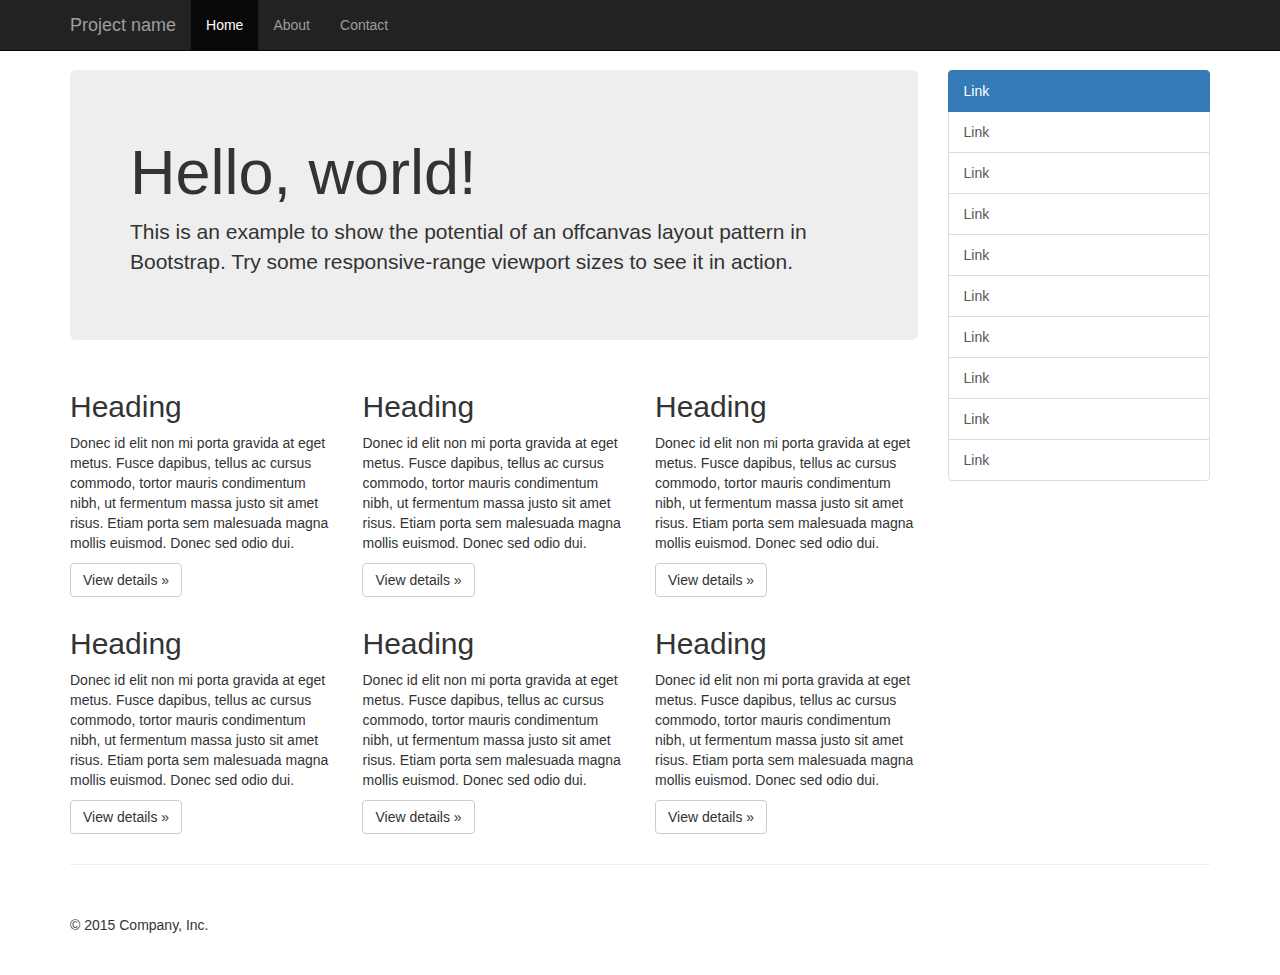
<file: docs/examples/offcanvas/index.html>
<!DOCTYPE html>
<html lang="en">
  <head>
    <meta charset="utf-8">
    <meta http-equiv="X-UA-Compatible" content="IE=edge">
    <meta name="viewport" content="width=device-width, initial-scale=1">
    <!-- The above 3 meta tags *must* come first in the head; any other head content must come *after* these tags -->
    <meta name="description" content="">
    <meta name="author" content="">
    <link rel="icon" href="../../favicon.ico">

    <title>Off Canvas Template for Bootstrap</title>

    <!-- Bootstrap core CSS -->
    <link href="../../dist/css/bootstrap.min.css" rel="stylesheet">

    <!-- IE10 viewport hack for Surface/desktop Windows 8 bug -->
    <link href="../../assets/css/ie10-viewport-bug-workaround.css" rel="stylesheet">

    <!-- Custom styles for this template -->
    <link href="offcanvas.css" rel="stylesheet">

    <!-- Just for debugging purposes. Don't actually copy these 2 lines! -->
    <!--[if lt IE 9]><script src="../../assets/js/ie8-responsive-file-warning.js"></script><![endif]-->
    <script src="../../assets/js/ie-emulation-modes-warning.js"></script>

    <!-- HTML5 shim and Respond.js for IE8 support of HTML5 elements and media queries -->
    <!--[if lt IE 9]>
      <script src="https://oss.maxcdn.com/html5shiv/3.7.2/html5shiv.min.js"></script>
      <script src="https://oss.maxcdn.com/respond/1.4.2/respond.min.js"></script>
    <![endif]-->
  </head>

  <body>
    <nav class="navbar navbar-fixed-top navbar-inverse">
      <div class="container">
        <div class="navbar-header">
          <button type="button" class="navbar-toggle collapsed" data-toggle="collapse" data-target="#navbar" aria-expanded="false" aria-controls="navbar">
            <span class="sr-only">Toggle navigation</span>
            <span class="icon-bar"></span>
            <span class="icon-bar"></span>
            <span class="icon-bar"></span>
          </button>
          <a class="navbar-brand" href="#">Project name</a>
        </div>
        <div id="navbar" class="collapse navbar-collapse">
          <ul class="nav navbar-nav">
            <li class="active"><a href="#">Home</a></li>
            <li><a href="#about">About</a></li>
            <li><a href="#contact">Contact</a></li>
          </ul>
        </div><!-- /.nav-collapse -->
      </div><!-- /.container -->
    </nav><!-- /.navbar -->

    <div class="container">

      <div class="row row-offcanvas row-offcanvas-right">

        <div class="col-xs-12 col-sm-9">
          <p class="pull-right visible-xs">
            <button type="button" class="btn btn-primary btn-xs" data-toggle="offcanvas">Toggle nav</button>
          </p>
          <div class="jumbotron">
            <h1>Hello, world!</h1>
            <p>This is an example to show the potential of an offcanvas layout pattern in Bootstrap. Try some responsive-range viewport sizes to see it in action.</p>
          </div>
          <div class="row">
            <div class="col-xs-6 col-lg-4">
              <h2>Heading</h2>
              <p>Donec id elit non mi porta gravida at eget metus. Fusce dapibus, tellus ac cursus commodo, tortor mauris condimentum nibh, ut fermentum massa justo sit amet risus. Etiam porta sem malesuada magna mollis euismod. Donec sed odio dui. </p>
              <p><a class="btn btn-default" href="#" role="button">View details &raquo;</a></p>
            </div><!--/.col-xs-6.col-lg-4-->
            <div class="col-xs-6 col-lg-4">
              <h2>Heading</h2>
              <p>Donec id elit non mi porta gravida at eget metus. Fusce dapibus, tellus ac cursus commodo, tortor mauris condimentum nibh, ut fermentum massa justo sit amet risus. Etiam porta sem malesuada magna mollis euismod. Donec sed odio dui. </p>
              <p><a class="btn btn-default" href="#" role="button">View details &raquo;</a></p>
            </div><!--/.col-xs-6.col-lg-4-->
            <div class="col-xs-6 col-lg-4">
              <h2>Heading</h2>
              <p>Donec id elit non mi porta gravida at eget metus. Fusce dapibus, tellus ac cursus commodo, tortor mauris condimentum nibh, ut fermentum massa justo sit amet risus. Etiam porta sem malesuada magna mollis euismod. Donec sed odio dui. </p>
              <p><a class="btn btn-default" href="#" role="button">View details &raquo;</a></p>
            </div><!--/.col-xs-6.col-lg-4-->
            <div class="col-xs-6 col-lg-4">
              <h2>Heading</h2>
              <p>Donec id elit non mi porta gravida at eget metus. Fusce dapibus, tellus ac cursus commodo, tortor mauris condimentum nibh, ut fermentum massa justo sit amet risus. Etiam porta sem malesuada magna mollis euismod. Donec sed odio dui. </p>
              <p><a class="btn btn-default" href="#" role="button">View details &raquo;</a></p>
            </div><!--/.col-xs-6.col-lg-4-->
            <div class="col-xs-6 col-lg-4">
              <h2>Heading</h2>
              <p>Donec id elit non mi porta gravida at eget metus. Fusce dapibus, tellus ac cursus commodo, tortor mauris condimentum nibh, ut fermentum massa justo sit amet risus. Etiam porta sem malesuada magna mollis euismod. Donec sed odio dui. </p>
              <p><a class="btn btn-default" href="#" role="button">View details &raquo;</a></p>
            </div><!--/.col-xs-6.col-lg-4-->
            <div class="col-xs-6 col-lg-4">
              <h2>Heading</h2>
              <p>Donec id elit non mi porta gravida at eget metus. Fusce dapibus, tellus ac cursus commodo, tortor mauris condimentum nibh, ut fermentum massa justo sit amet risus. Etiam porta sem malesuada magna mollis euismod. Donec sed odio dui. </p>
              <p><a class="btn btn-default" href="#" role="button">View details &raquo;</a></p>
            </div><!--/.col-xs-6.col-lg-4-->
          </div><!--/row-->
        </div><!--/.col-xs-12.col-sm-9-->

        <div class="col-xs-6 col-sm-3 sidebar-offcanvas" id="sidebar">
          <div class="list-group">
            <a href="#" class="list-group-item active">Link</a>
            <a href="#" class="list-group-item">Link</a>
            <a href="#" class="list-group-item">Link</a>
            <a href="#" class="list-group-item">Link</a>
            <a href="#" class="list-group-item">Link</a>
            <a href="#" class="list-group-item">Link</a>
            <a href="#" class="list-group-item">Link</a>
            <a href="#" class="list-group-item">Link</a>
            <a href="#" class="list-group-item">Link</a>
            <a href="#" class="list-group-item">Link</a>
          </div>
        </div><!--/.sidebar-offcanvas-->
      </div><!--/row-->

      <hr>

      <footer>
        <p>&copy; 2015 Company, Inc.</p>
      </footer>

    </div><!--/.container-->


    <!-- Bootstrap core JavaScript
    ================================================== -->
    <!-- Placed at the end of the document so the pages load faster -->
    <script src="https://ajax.googleapis.com/ajax/libs/jquery/1.11.3/jquery.min.js"></script>
    <script>window.jQuery || document.write('<script src="../../assets/js/vendor/jquery.min.js"><\/script>')</script>
    <script src="../../dist/js/bootstrap.min.js"></script>
    <!-- IE10 viewport hack for Surface/desktop Windows 8 bug -->
    <script src="../../assets/js/ie10-viewport-bug-workaround.js"></script>
    <script src="offcanvas.js"></script>
  </body>
</html>
</file>
<file: docs/examples/blog/blog.css>
/*
 * Globals
 */

body {
  font-family: Georgia, "Times New Roman", Times, serif;
  color: #555;
}

h1, .h1,
h2, .h2,
h3, .h3,
h4, .h4,
h5, .h5,
h6, .h6 {
  margin-top: 0;
  font-family: "Helvetica Neue", Helvetica, Arial, sans-serif;
  font-weight: normal;
  color: #333;
}


/*
 * Override Bootstrap's default container.
 */

@media (min-width: 1200px) {
  .container {
    width: 970px;
  }
}


/*
 * Masthead for nav
 */

.blog-masthead {
  background-color: #428bca;
  -webkit-box-shadow: inset 0 -2px 5px rgba(0,0,0,.1);
          box-shadow: inset 0 -2px 5px rgba(0,0,0,.1);
}

/* Nav links */
.blog-nav-item {
  position: relative;
  display: inline-block;
  padding: 10px;
  font-weight: 500;
  color: #cdddeb;
}
.blog-nav-item:hover,
.blog-nav-item:focus {
  color: #fff;
  text-decoration: none;
}

/* Active state gets a caret at the bottom */
.blog-nav .active {
  color: #fff;
}
.blog-nav .active:after {
  position: absolute;
  bottom: 0;
  left: 50%;
  width: 0;
  height: 0;
  margin-left: -5px;
  vertical-align: middle;
  content: " ";
  border-right: 5px solid transparent;
  border-bottom: 5px solid;
  border-left: 5px solid transparent;
}


/*
 * Blog name and description
 */

.blog-header {
  padding-top: 20px;
  padding-bottom: 20px;
}
.blog-title {
  margin-top: 30px;
  margin-bottom: 0;
  font-size: 60px;
  font-weight: normal;
}
.blog-description {
  font-size: 20px;
  color: #999;
}


/*
 * Main column and sidebar layout
 */

.blog-main {
  font-size: 18px;
  line-height: 1.5;
}

/* Sidebar modules for boxing content */
.sidebar-module {
  padding: 15px;
  margin: 0 -15px 15px;
}
.sidebar-module-inset {
  padding: 15px;
  background-color: #f5f5f5;
  border-radius: 4px;
}
.sidebar-module-inset p:last-child,
.sidebar-module-inset ul:last-child,
.sidebar-module-inset ol:last-child {
  margin-bottom: 0;
}


/* Pagination */
.pager {
  margin-bottom: 60px;
  text-align: left;
}
.pager > li > a {
  width: 140px;
  padding: 10px 20px;
  text-align: center;
  border-radius: 30px;
}


/*
 * Blog posts
 */

.blog-post {
  margin-bottom: 60px;
}
.blog-post-title {
  margin-bottom: 5px;
  font-size: 40px;
}
.blog-post-meta {
  margin-bottom: 20px;
  color: #999;
}


/*
 * Footer
 */

.blog-footer {
  padding: 40px 0;
  color: #999;
  text-align: center;
  background-color: #f9f9f9;
  border-top: 1px solid #e5e5e5;
}
.blog-footer p:last-child {
  margin-bottom: 0;
}
</file>
<file: docs/examples/carousel/carousel.css>
/* GLOBAL STYLES
-------------------------------------------------- */
/* Padding below the footer and lighter body text */

body {
  padding-bottom: 40px;
  color: #5a5a5a;
}


/* CUSTOMIZE THE NAVBAR
-------------------------------------------------- */

/* Special class on .container surrounding .navbar, used for positioning it into place. */
.navbar-wrapper {
  position: absolute;
  top: 0;
  right: 0;
  left: 0;
  z-index: 20;
}

/* Flip around the padding for proper display in narrow viewports */
.navbar-wrapper > .container {
  padding-right: 0;
  padding-left: 0;
}
.navbar-wrapper .navbar {
  padding-right: 15px;
  padding-left: 15px;
}
.navbar-wrapper .navbar .container {
  width: auto;
}


/* CUSTOMIZE THE CAROUSEL
-------------------------------------------------- */

/* Carousel base class */
.carousel {
  height: 500px;
  margin-bottom: 60px;
}
/* Since positioning the image, we need to help out the caption */
.carousel-caption {
  z-index: 10;
}

/* Declare heights because of positioning of img element */
.carousel .item {
  height: 500px;
  background-color: #777;
}
.carousel-inner > .item > img {
  position: absolute;
  top: 0;
  left: 0;
  min-width: 100%;
  height: 500px;
}


/* MARKETING CONTENT
-------------------------------------------------- */

/* Center align the text within the three columns below the carousel */
.marketing .col-lg-4 {
  margin-bottom: 20px;
  text-align: center;
}
.marketing h2 {
  font-weight: normal;
}
.marketing .col-lg-4 p {
  margin-right: 10px;
  margin-left: 10px;
}


/* Featurettes
------------------------- */

.featurette-divider {
  margin: 80px 0; /* Space out the Bootstrap <hr> more */
}

/* Thin out the marketing headings */
.featurette-heading {
  font-weight: 300;
  line-height: 1;
  letter-spacing: -1px;
}


/* RESPONSIVE CSS
-------------------------------------------------- */

@media (min-width: 768px) {
  /* Navbar positioning foo */
  .navbar-wrapper {
    margin-top: 20px;
  }
  .navbar-wrapper .container {
    padding-right: 15px;
    padding-left: 15px;
  }
  .navbar-wrapper .navbar {
    padding-right: 0;
    padding-left: 0;
  }

  /* The navbar becomes detached from the top, so we round the corners */
  .navbar-wrapper .navbar {
    border-radius: 4px;
  }

  /* Bump up size of carousel content */
  .carousel-caption p {
    margin-bottom: 20px;
    font-size: 21px;
    line-height: 1.4;
  }

  .featurette-heading {
    font-size: 50px;
  }
}

@media (min-width: 992px) {
  .featurette-heading {
    margin-top: 120px;
  }
}
</file>
<file: docs/examples/cover/css/queries.css>
@media screen and (max-width:1200px){
	.device{left:20%;top:-36px;}
	footer li{margin-right:10%;}
	.feature-content{width:55%;}
}
@media screen and (max-width:991px){
	.feature-1,.feature-2{margin-bottom:50px;}
	.device{display:none;}
	.screenshots ul li{width:50%;}
	.screenshots-intro{padding:110px 0 100px 0;}
	.feature-content{width:80%;}
	.features-slider{height:100%}
}
@media screen and (max-width:680px){
	.feature-content{width:60%;}
}
@media screen and (max-width:640px){
	.use-btn{display:none;}
	footer li{display:block;text-align:left;padding:20px 0;border-bottom:dashed 1px #c7cacc;margin-right:0!important;float:none;}
	nav{margin-top:40px;}
	.overlay ul{margin-left:0px;}
	.overlay ul li a{padding:20px 0;min-width:120px;font-size:12px;}
}
@media screen and (max-width:465px){
	.hero h1{font-size:40px;margin:100px 0 45px 0}
	.screenshots ul li{width:100%;min-height:100%;float:none;}
	section.video i{font-size:30px;}
	section.video h1{font-size:15px;font-weight:400;}
	section.video{padding:40px;}
	.feature-content{width:100%;text-align:center;margin-top:20px;}
	.feature-icon{display:block;margin:0 auto;}
	blockquote p{width:60%;}
	.features-slider {padding: 11% 50px 10% 50px;}
}
</file>
<file: docs/examples/cover/css/cover.css>
/*
 * Globals
 */

/* Links */
a,
a:focus,
a:hover {
  color: #fff;
}

/* Custom default button */
.btn-default,
.btn-default:hover,
.btn-default:focus {
  color: #333;
  text-shadow: none; /* Prevent inheritence from `body` */
  background-color: #fff;
  border: 1px solid #fff;
}


/*
 * Base structure
 */

html,
body {
  height: 100%;
  background: url("../images/bg2.jpg") no-repeat center center fixed;
  -webkit-background-size: cover;
  -moz-background-size: cover;
  -o-background-size: cover;
  background-size: cover;
}
body {
  color: #fff;
  text-align: center;
  text-shadow: 0 1px 3px rgba(0,0,0,.5);
}

/* Extra markup and styles for table-esque vertical and horizontal centering */
.site-wrapper {
  display: table;
  width: 100%;
  height: 100%; /* For at least Firefox */
  min-height: 100%;
  -webkit-box-shadow: inset 0 0 100px rgba(0,0,0,.5);
          box-shadow: inset 0 0 100px rgba(0,0,0,.5);
}
.site-wrapper-inner {
  display: table-cell;
  vertical-align: top;
}
.cover-container {
  margin-right: auto;
  margin-left: auto;
}

/* Padding for spacing */
.inner {
  padding: 30px;
}


/*
 * Header
 */
.masthead-brand {
  margin-top: 10px;
  margin-bottom: 10px;
}

.masthead-nav > li {
  display: inline-block;
}
.masthead-nav > li + li {
  margin-left: 20px;
}
.masthead-nav > li > a {
  padding-right: 0;
  padding-left: 0;
  font-size: 16px;

  font-weight: bold;
  color: #fff; /* IE8 proofing */
  color: rgba(255,255,255,.75);
  border-bottom: 2px solid transparent;
}
.masthead-nav > li > a:hover,
.masthead-nav > li > a:focus {
  background-color: transparent;
  border-bottom-color: #a9a9a9;
  border-bottom-color: rgba(255,255,255,.25);
}
.masthead-nav > .active > a,
.masthead-nav > .active > a:hover,
.masthead-nav > .active > a:focus {
  color: #fff;
  border-bottom-color: #fff;
}

@media (min-width: 768px) {
  .masthead-brand {
    float: left;
  }
  .masthead-nav {
    float: right;
  }
}


/*
 * Cover
 */

.cover {
  padding: 0 20px;
}
.cover .btn-lg {
  padding: 10px 20px;
  font-weight: bold;
}


/*
 * Footer
 */

.mastfoot {
  color: #999; /* IE8 proofing */
  color: rgba(255,255,255,.5);
}


/*
 * Affix and center
 */

@media (min-width: 768px) {
  /* Pull out the header and footer */
  .masthead {
    position: fixed;
    top: 0;
  }
  .mastfoot {
    position: fixed;
    bottom: 0;
  }
  /* Start the vertical centering */
  .site-wrapper-inner {
    vertical-align: middle;
  }
  /* Handle the widths */
  .masthead,
  .mastfoot,
  .cover-container {
    width: 100%; /* Must be percentage or pixels for horizontal alignment */
  }
}

@media (min-width: 992px) {
  .masthead,
  .mastfoot,
  .cover-container {
    width: 700px;
  }
}
</file>
<file: docs/examples/dashboard/dashboard.css>
/*
 * Base structure
 */

/* Move down content because we have a fixed navbar that is 50px tall */
body {
  padding-top: 50px;
}


/*
 * Global add-ons
 */

.sub-header {
  padding-bottom: 10px;
  border-bottom: 1px solid #eee;
}

/*
 * Top navigation
 * Hide default border to remove 1px line.
 */
.navbar-fixed-top {
  border: 0;
}

/*
 * Sidebar
 */

/* Hide for mobile, show later */
.sidebar {
  display: none;
}
@media (min-width: 768px) {
  .sidebar {
    position: fixed;
    top: 51px;
    bottom: 0;
    left: 0;
    z-index: 1000;
    display: block;
    padding: 20px;
    overflow-x: hidden;
    overflow-y: auto; /* Scrollable contents if viewport is shorter than content. */
    background-color: #f5f5f5;
    border-right: 1px solid #eee;
  }
}

/* Sidebar navigation */
.nav-sidebar {
  margin-right: -21px; /* 20px padding + 1px border */
  margin-bottom: 20px;
  margin-left: -20px;
}
.nav-sidebar > li > a {
  padding-right: 20px;
  padding-left: 20px;
}
.nav-sidebar > .active > a,
.nav-sidebar > .active > a:hover,
.nav-sidebar > .active > a:focus {
  color: #fff;
  background-color: #428bca;
}


/*
 * Main content
 */

.main {
  padding: 20px;
}
@media (min-width: 768px) {
  .main {
    padding-right: 40px;
    padding-left: 40px;
  }
}
.main .page-header {
  margin-top: 0;
}


/*
 * Placeholder dashboard ideas
 */

.placeholders {
  margin-bottom: 30px;
  text-align: center;
}
.placeholders h4 {
  margin-bottom: 0;
}
.placeholder {
  margin-bottom: 20px;
}
.placeholder img {
  display: inline-block;
  border-radius: 50%;
}
</file>
<file: docs/examples/grid/grid.css>
h4 {
  margin-top: 25px;
}
.row {
  margin-bottom: 20px;
}
.row .row {
  margin-top: 10px;
  margin-bottom: 0;
}
[class*="col-"] {
  padding-top: 15px;
  padding-bottom: 15px;
  background-color: #eee;
  background-color: rgba(86,61,124,.15);
  border: 1px solid #ddd;
  border: 1px solid rgba(86,61,124,.2);
}

hr {
  margin-top: 40px;
  margin-bottom: 40px;
}
</file>
<file: docs/examples/jumbotron-narrow/jumbotron-narrow.css>
/* Space out content a bit */
body {
  padding-top: 20px;
  padding-bottom: 20px;
}

/* Everything but the jumbotron gets side spacing for mobile first views */
.header,
.marketing,
.footer {
  padding-right: 15px;
  padding-left: 15px;
}

/* Custom page header */
.header {
  padding-bottom: 20px;
  border-bottom: 1px solid #e5e5e5;
}
/* Make the masthead heading the same height as the navigation */
.header h3 {
  margin-top: 0;
  margin-bottom: 0;
  line-height: 40px;
}

/* Custom page footer */
.footer {
  padding-top: 19px;
  color: #777;
  border-top: 1px solid #e5e5e5;
}

/* Customize container */
@media (min-width: 768px) {
  .container {
    max-width: 730px;
  }
}
.container-narrow > hr {
  margin: 30px 0;
}

/* Main marketing message and sign up button */
.jumbotron {
  text-align: center;
  border-bottom: 1px solid #e5e5e5;
}
.jumbotron .btn {
  padding: 14px 24px;
  font-size: 21px;
}

/* Supporting marketing content */
.marketing {
  margin: 40px 0;
}
.marketing p + h4 {
  margin-top: 28px;
}

/* Responsive: Portrait tablets and up */
@media screen and (min-width: 768px) {
  /* Remove the padding we set earlier */
  .header,
  .marketing,
  .footer {
    padding-right: 0;
    padding-left: 0;
  }
  /* Space out the masthead */
  .header {
    margin-bottom: 30px;
  }
  /* Remove the bottom border on the jumbotron for visual effect */
  .jumbotron {
    border-bottom: 0;
  }
}
</file>
<file: docs/examples/jumbotron/jumbotron.css>
/* Move down content because we have a fixed navbar that is 50px tall */
body {
  padding-top: 50px;
  padding-bottom: 20px;
}
</file>
<file: docs/examples/justified-nav/justified-nav.css>
body {
  padding-top: 20px;
}

.footer {
  padding-top: 40px;
  padding-bottom: 40px;
  margin-top: 40px;
  border-top: 1px solid #eee;
}

/* Main marketing message and sign up button */
.jumbotron {
  text-align: center;
  background-color: transparent;
}
.jumbotron .btn {
  padding: 14px 24px;
  font-size: 21px;
}

/* Customize the nav-justified links to be fill the entire space of the .navbar */

.nav-justified {
  background-color: #eee;
  border: 1px solid #ccc;
  border-radius: 5px;
}
.nav-justified > li > a {
  padding-top: 15px;
  padding-bottom: 15px;
  margin-bottom: 0;
  font-weight: bold;
  color: #777;
  text-align: center;
  background-color: #e5e5e5; /* Old browsers */
  background-image: -webkit-gradient(linear, left top, left bottom, from(#f5f5f5), to(#e5e5e5));
  background-image: -webkit-linear-gradient(top, #f5f5f5 0%, #e5e5e5 100%);
  background-image:      -o-linear-gradient(top, #f5f5f5 0%, #e5e5e5 100%);
  background-image:         linear-gradient(to bottom, #f5f5f5 0%,#e5e5e5 100%);
  filter: progid:DXImageTransform.Microsoft.gradient( startColorstr='#f5f5f5', endColorstr='#e5e5e5',GradientType=0 ); /* IE6-9 */
  background-repeat: repeat-x; /* Repeat the gradient */
  border-bottom: 1px solid #d5d5d5;
}
.nav-justified > .active > a,
.nav-justified > .active > a:hover,
.nav-justified > .active > a:focus {
  background-color: #ddd;
  background-image: none;
  -webkit-box-shadow: inset 0 3px 7px rgba(0,0,0,.15);
          box-shadow: inset 0 3px 7px rgba(0,0,0,.15);
}
.nav-justified > li:first-child > a {
  border-radius: 5px 5px 0 0;
}
.nav-justified > li:last-child > a {
  border-bottom: 0;
  border-radius: 0 0 5px 5px;
}

@media (min-width: 768px) {
  .nav-justified {
    max-height: 52px;
  }
  .nav-justified > li > a {
    border-right: 1px solid #d5d5d5;
    border-left: 1px solid #fff;
  }
  .nav-justified > li:first-child > a {
    border-left: 0;
    border-radius: 5px 0 0 5px;
  }
  .nav-justified > li:last-child > a {
    border-right: 0;
    border-radius: 0 5px 5px 0;
  }
}

/* Responsive: Portrait tablets and up */
@media screen and (min-width: 768px) {
  /* Remove the padding we set earlier */
  .masthead,
  .marketing,
  .footer {
    padding-right: 0;
    padding-left: 0;
  }
}
</file>
<file: docs/examples/navbar-fixed-top/navbar-fixed-top.css>
body {
  min-height: 2000px;
  padding-top: 70px;
}
</file>
<file: docs/examples/navbar-static-top/navbar-static-top.css>
body {
  min-height: 2000px;
}

.navbar-static-top {
  margin-bottom: 19px;
}
</file>
<file: docs/examples/navbar/navbar.css>
body {
  padding-top: 20px;
  padding-bottom: 20px;
}

.navbar {
  margin-bottom: 20px;
}
</file>
<file: docs/examples/non-responsive/non-responsive.css>
/* Template-specific stuff
 *
 * Customizations just for the template; these are not necessary for anything
 * with disabling the responsiveness.
 */

/* Account for fixed navbar */
body {
  padding-top: 70px;
  padding-bottom: 30px;
}

body,
.navbar-fixed-top,
.navbar-fixed-bottom {
  min-width: 970px;
}

/* Don't let the lead text change font-size. */
.lead {
  font-size: 16px;
}

/* Finesse the page header spacing */
.page-header {
  margin-bottom: 30px;
}
.page-header .lead {
  margin-bottom: 10px;
}


/* Non-responsive overrides
 *
 * Utilize the following CSS to disable the responsive-ness of the container,
 * grid system, and navbar.
 */

/* Reset the container */
.container {
  width: 970px;
  max-width: none !important;
}

/* Demonstrate the grids */
.col-xs-4 {
  padding-top: 15px;
  padding-bottom: 15px;
  background-color: #eee;
  background-color: rgba(86,61,124,.15);
  border: 1px solid #ddd;
  border: 1px solid rgba(86,61,124,.2);
}

.container .navbar-header,
.container .navbar-collapse {
  margin-right: 0;
  margin-left: 0;
}

/* Always float the navbar header */
.navbar-header {
  float: left;
}

/* Undo the collapsing navbar */
.navbar-collapse {
  display: block !important;
  height: auto !important;
  padding-bottom: 0;
  overflow: visible !important;
  visibility: visible !important;
}

.navbar-toggle {
  display: none;
}
.navbar-collapse {
  border-top: 0;
}

.navbar-brand {
  margin-left: -15px;
}

/* Always apply the floated nav */
.navbar-nav {
  float: left;
  margin: 0;
}
.navbar-nav > li {
  float: left;
}
.navbar-nav > li > a {
  padding: 15px;
}

/* Redeclare since we override the float above */
.navbar-nav.navbar-right {
  float: right;
}

/* Undo custom dropdowns */
.navbar .navbar-nav .open .dropdown-menu {
  position: absolute;
  float: left;
  background-color: #fff;
  border: 1px solid #ccc;
  border: 1px solid rgba(0, 0, 0, .15);
  border-width: 0 1px 1px;
  border-radius: 0 0 4px 4px;
  -webkit-box-shadow: 0 6px 12px rgba(0, 0, 0, .175);
          box-shadow: 0 6px 12px rgba(0, 0, 0, .175);
}
.navbar-default .navbar-nav .open .dropdown-menu > li > a {
  color: #333;
}
.navbar .navbar-nav .open .dropdown-menu > li > a:hover,
.navbar .navbar-nav .open .dropdown-menu > li > a:focus,
.navbar .navbar-nav .open .dropdown-menu > .active > a,
.navbar .navbar-nav .open .dropdown-menu > .active > a:hover,
.navbar .navbar-nav .open .dropdown-menu > .active > a:focus {
  color: #fff !important;
  background-color: #428bca !important;
}
.navbar .navbar-nav .open .dropdown-menu > .disabled > a,
.navbar .navbar-nav .open .dropdown-menu > .disabled > a:hover,
.navbar .navbar-nav .open .dropdown-menu > .disabled > a:focus {
  color: #999 !important;
  background-color: transparent !important;
}

/* Undo form expansion */
.navbar-form {
  float: left;
  width: auto;
  padding-top: 0;
  padding-bottom: 0;
  margin-right: 0;
  margin-left: 0;
  border: 0;
  -webkit-box-shadow: none;
          box-shadow: none;
}

/* Copy-pasted from forms.less since we mixin the .form-inline styles. */
.navbar-form .form-group {
  display: inline-block;
  margin-bottom: 0;
  vertical-align: middle;
}

.navbar-form .form-control {
  display: inline-block;
  width: auto;
  vertical-align: middle;
}

.navbar-form .form-control-static {
  display: inline-block;
}

.navbar-form .input-group {
  display: inline-table;
  vertical-align: middle;
}

.navbar-form .input-group .input-group-addon,
.navbar-form .input-group .input-group-btn,
.navbar-form .input-group .form-control {
  width: auto;
}

.navbar-form .input-group > .form-control {
  width: 100%;
}

.navbar-form .control-label {
  margin-bottom: 0;
  vertical-align: middle;
}

.navbar-form .radio,
.navbar-form .checkbox {
  display: inline-block;
  margin-top: 0;
  margin-bottom: 0;
  vertical-align: middle;
}

.navbar-form .radio label,
.navbar-form .checkbox label {
  padding-left: 0;
}

.navbar-form .radio input[type="radio"],
.navbar-form .checkbox input[type="checkbox"] {
  position: relative;
  margin-left: 0;
}

.navbar-form .has-feedback .form-control-feedback {
  top: 0;
}

/* Undo inline form compaction on small screens */
.form-inline .form-group {
  display: inline-block;
  margin-bottom: 0;
  vertical-align: middle;
}

.form-inline .form-control {
  display: inline-block;
  width: auto;
  vertical-align: middle;
}

.form-inline .form-control-static {
  display: inline-block;
}

.form-inline .input-group {
  display: inline-table;
  vertical-align: middle;
}
.form-inline .input-group .input-group-addon,
.form-inline .input-group .input-group-btn,
.form-inline .input-group .form-control {
  width: auto;
}

.form-inline .input-group > .form-control {
  width: 100%;
}

.form-inline .control-label {
  margin-bottom: 0;
  vertical-align: middle;
}

.form-inline .radio,
.form-inline .checkbox {
  display: inline-block;
  margin-top: 0;
  margin-bottom: 0;
  vertical-align: middle;
}
.form-inline .radio label,
.form-inline .checkbox label {
  padding-left: 0;
}

.form-inline .radio input[type="radio"],
.form-inline .checkbox input[type="checkbox"] {
  position: relative;
  margin-left: 0;
}

.form-inline .has-feedback .form-control-feedback {
  top: 0;
}
</file>
<file: docs/examples/offcanvas/offcanvas.css>
/*
 * Style tweaks
 * --------------------------------------------------
 */
html,
body {
  overflow-x: hidden; /* Prevent scroll on narrow devices */
}
body {
  padding-top: 70px;
}
footer {
  padding: 30px 0;
}

/*
 * Off Canvas
 * --------------------------------------------------
 */
@media screen and (max-width: 767px) {
  .row-offcanvas {
    position: relative;
    -webkit-transition: all .25s ease-out;
         -o-transition: all .25s ease-out;
            transition: all .25s ease-out;
  }

  .row-offcanvas-right {
    right: 0;
  }

  .row-offcanvas-left {
    left: 0;
  }

  .row-offcanvas-right
  .sidebar-offcanvas {
    right: -50%; /* 6 columns */
  }

  .row-offcanvas-left
  .sidebar-offcanvas {
    left: -50%; /* 6 columns */
  }

  .row-offcanvas-right.active {
    right: 50%; /* 6 columns */
  }

  .row-offcanvas-left.active {
    left: 50%; /* 6 columns */
  }

  .sidebar-offcanvas {
    position: absolute;
    top: 0;
    width: 50%; /* 6 columns */
  }
}
</file>
<file: js/tests/vendor/qunit.css>
/*!
 * QUnit 1.17.1
 * http://qunitjs.com/
 *
 * Copyright jQuery Foundation and other contributors
 * Released under the MIT license
 * http://jquery.org/license
 *
 * Date: 2015-01-20T19:39Z
 */

/** Font Family and Sizes */

#qunit-tests, #qunit-header, #qunit-banner, #qunit-testrunner-toolbar, #qunit-userAgent, #qunit-testresult {
	font-family: "Helvetica Neue Light", "HelveticaNeue-Light", "Helvetica Neue", Calibri, Helvetica, Arial, sans-serif;
}

#qunit-testrunner-toolbar, #qunit-userAgent, #qunit-testresult, #qunit-tests li { font-size: small; }
#qunit-tests { font-size: smaller; }


/** Resets */

#qunit-tests, #qunit-header, #qunit-banner, #qunit-userAgent, #qunit-testresult, #qunit-modulefilter {
	margin: 0;
	padding: 0;
}


/** Header */

#qunit-header {
	padding: 0.5em 0 0.5em 1em;

	color: #8699A4;
	background-color: #0D3349;

	font-size: 1.5em;
	line-height: 1em;
	font-weight: 400;

	border-radius: 5px 5px 0 0;
}

#qunit-header a {
	text-decoration: none;
	color: #C2CCD1;
}

#qunit-header a:hover,
#qunit-header a:focus {
	color: #FFF;
}

#qunit-testrunner-toolbar label {
	display: inline-block;
	padding: 0 0.5em 0 0.1em;
}

#qunit-banner {
	height: 5px;
}

#qunit-testrunner-toolbar {
	padding: 0.5em 1em 0.5em 1em;
	color: #5E740B;
	background-color: #EEE;
	overflow: hidden;
}

#qunit-userAgent {
	padding: 0.5em 1em 0.5em 1em;
	background-color: #2B81AF;
	color: #FFF;
	text-shadow: rgba(0, 0, 0, 0.5) 2px 2px 1px;
}

#qunit-modulefilter-container {
	float: right;
	padding: 0.2em;
}

.qunit-url-config {
	display: inline-block;
	padding: 0.1em;
}

.qunit-filter {
	display: block;
	float: right;
	margin-left: 1em;
}

/** Tests: Pass/Fail */

#qunit-tests {
	list-style-position: inside;
}

#qunit-tests li {
	padding: 0.4em 1em 0.4em 1em;
	border-bottom: 1px solid #FFF;
	list-style-position: inside;
}

#qunit-tests > li {
	display: none;
}

#qunit-tests li.running,
#qunit-tests li.pass,
#qunit-tests li.fail,
#qunit-tests li.skipped {
	display: list-item;
}

#qunit-tests.hidepass li.running,
#qunit-tests.hidepass li.pass {
	display: none;
}

#qunit-tests li strong {
	cursor: pointer;
}

#qunit-tests li.skipped strong {
	cursor: default;
}

#qunit-tests li a {
	padding: 0.5em;
	color: #C2CCD1;
	text-decoration: none;
}
#qunit-tests li a:hover,
#qunit-tests li a:focus {
	color: #000;
}

#qunit-tests li .runtime {
	float: right;
	font-size: smaller;
}

.qunit-assert-list {
	margin-top: 0.5em;
	padding: 0.5em;

	background-color: #FFF;

	border-radius: 5px;
}

.qunit-collapsed {
	display: none;
}

#qunit-tests table {
	border-collapse: collapse;
	margin-top: 0.2em;
}

#qunit-tests th {
	text-align: right;
	vertical-align: top;
	padding: 0 0.5em 0 0;
}

#qunit-tests td {
	vertical-align: top;
}

#qunit-tests pre {
	margin: 0;
	white-space: pre-wrap;
	word-wrap: break-word;
}

#qunit-tests del {
	background-color: #E0F2BE;
	color: #374E0C;
	text-decoration: none;
}

#qunit-tests ins {
	background-color: #FFCACA;
	color: #500;
	text-decoration: none;
}

/*** Test Counts */

#qunit-tests b.counts                       { color: #000; }
#qunit-tests b.passed                       { color: #5E740B; }
#qunit-tests b.failed                       { color: #710909; }

#qunit-tests li li {
	padding: 5px;
	background-color: #FFF;
	border-bottom: none;
	list-style-position: inside;
}

/*** Passing Styles */

#qunit-tests li li.pass {
	color: #3C510C;
	background-color: #FFF;
	border-left: 10px solid #C6E746;
}

#qunit-tests .pass                          { color: #528CE0; background-color: #D2E0E6; }
#qunit-tests .pass .test-name               { color: #366097; }

#qunit-tests .pass .test-actual,
#qunit-tests .pass .test-expected           { color: #999; }

#qunit-banner.qunit-pass                    { background-color: #C6E746; }

/*** Failing Styles */

#qunit-tests li li.fail {
	color: #710909;
	background-color: #FFF;
	border-left: 10px solid #EE5757;
	white-space: pre;
}

#qunit-tests > li:last-child {
	border-radius: 0 0 5px 5px;
}

#qunit-tests .fail                          { color: #000; background-color: #EE5757; }
#qunit-tests .fail .test-name,
#qunit-tests .fail .module-name             { color: #000; }

#qunit-tests .fail .test-actual             { color: #EE5757; }
#qunit-tests .fail .test-expected           { color: #008000; }

#qunit-banner.qunit-fail                    { background-color: #EE5757; }

/*** Skipped tests */

#qunit-tests .skipped {
	background-color: #EBECE9;
}

#qunit-tests .qunit-skipped-label {
	background-color: #F4FF77;
	display: inline-block;
	font-style: normal;
	color: #366097;
	line-height: 1.8em;
	padding: 0 0.5em;
	margin: -0.4em 0.4em -0.4em 0;
}

/** Result */

#qunit-testresult {
	padding: 0.5em 1em 0.5em 1em;

	color: #2B81AF;
	background-color: #D2E0E6;

	border-bottom: 1px solid #FFF;
}
#qunit-testresult .module-name {
	font-weight: 700;
}

/** Fixture */

#qunit-fixture {
	position: absolute;
	top: -10000px;
	left: -10000px;
	width: 1000px;
	height: 1000px;
}
</file>
<file: docs/assets/css/ie10-viewport-bug-workaround.css>
/*!
 * IE10 viewport hack for Surface/desktop Windows 8 bug
 * Copyright 2014-2015 Twitter, Inc.
 * Licensed under MIT (https://github.com/twbs/bootstrap/blob/master/LICENSE)
 */

/*
 * See the Getting Started docs for more information:
 * http://getbootstrap.com/getting-started/#support-ie10-width
 */
@-webkit-viewport { width: device-width; }
@-moz-viewport    { width: device-width; }
@-ms-viewport     { width: device-width; }
@-o-viewport      { width: device-width; }
@viewport         { width: device-width; }
</file>
<file: docs/examples/cover/css/styles.css>
/* ! normalize.css v1.0.0 | MIT License | git.io/normalize */

/* ==========================================================================
HTML5 display definitions
========================================================================== */

/*
* Corrects `block` display not defined in IE 6/7/8/9 and Firefox 3.
*/

article, aside, details, figcaption, figure, footer, header, hgroup, nav, section, summary {
    display: block
}

/*
* Corrects `inline-block` display not defined in IE 6/7/8/9 and Firefox 3.
*/
audio, canvas, video {
    display: inline-block;
    *display: inline;
    *zoom: 1;
}

/*
* Prevents modern browsers from displaying `audio` without controls.
* Remove excess height in iOS 5 devices.
*/
audio:not([controls]) {
    display: none;
    height: 0;
}

/*
* Addresses styling for `hidden` attribute not present in IE 7/8/9, Firefox 3, * and Safari 4.
* Known issue:no IE 6 support.
*/
[hidden] {
    display: none
}

/* ==========================================================================
Base
========================================================================== */
/*
* 1. Corrects text resizing oddly in IE 6/7 when body `font-size` is set using
*    `em` units.
* 2. Prevents iOS text size adjust after orientation change, without disabling
*    user zoom.
*/

html {
    font-size: 100%; /* 1 */
    -webkit-text-size-adjust: 100%; /* 2 */
    -ms-text-size-adjust: 100%; /* 2 */
}

/*
* Addresses `font-family` inconsistency between `textarea` and other form
* elements.
*/
html, button, input, select, textarea {
    font-family: sans-serif;
    font-family: 'Nunito', sans-serif;
}
html, body {
    overflow-x: hidden;
    width: 100%;
}

/*
* Addresses margins handled incorrectly in IE 6/7.
*/
body {
    margin: 0;
	height: 100%;
    font-family: 'Nunito', sans-serif;
}

/*
* Font Smoothing
*/
html, html a {
    text-shadow: 1px 1px 1px rgba(0, 0, 0, 0.004);
    -webkit-font-smoothing: antialiased;
}

/* ==========================================================================
Links
========================================================================== */
/*
* Addresses `outline` inconsistency between Chrome and other browsers.
*/

a:focus {
    outline: thin dotted;
    text-decoration: none;
}

/*
* Improves readability when focused and also mouse hovered in all browsers.
*/
a:active, a:hover {
    outline: 0;
    text-decoration: none;
}

/* ==========================================================================
Typography
========================================================================== */
/*
* Addresses font sizes and margins set differently in IE 6/7.
* Addresses font sizes within `section` and `article` in Firefox 4+, Safari 5, * and Chrome.
*/

h1 {
    margin: 0.67em 0;
    font-size: 2em;
}
h2 {
    margin: 0.83em 0;
    font-size: 1.5em;
}
h3 {
    margin: 1em 0;
    font-size: 1.17em;
}
h4 {
    margin: 1.33em 0;
    font-size: 1em;
}
h5 {
    margin: 1.67em 0;
    font-size: 0.83em;
}
h6 {
    margin: 2.33em 0;
    font-size: 0.75em;
}

/*
* Addresses styling not present in IE 7/8/9, Safari 5, and Chrome.
*/
abbr[title] {
    border-bottom: 1px dotted
}

/*
* Addresses style set to `bolder` in Firefox 3+, Safari 4/5, and Chrome.
*/
b, strong {
    font-weight: bold
}
blockquote {
    margin: 0px
}

/*
* Addresses styling not present in Safari 5 and Chrome.
*/
dfn {
    font-style: italic
}

/*
* Addresses styling not present in IE 6/7/8/9.
*/
mark {
    background: #ff0;
    color: #000;
}

/*
* Addresses margins set differently in IE 6/7.
*/
p, pre {
    margin: 1em 0
}

/*
* Corrects font family set oddly in IE 6, Safari 4/5, and Chrome.
*/
code, kbd, pre, samp {
    font-size: 1em;
    font-family: monospace, serif;
    _font-family: 'courier new', monospace;
}

/*
* Improves readability of pre-formatted text in all browsers.
*/
pre {
    white-space: pre;
    white-space: pre-wrap;
    word-wrap: break-word;
}

/*
* Addresses CSS quotes not supported in IE 6/7.
*/
q {
    quotes: none
}

/*
* Addresses `quotes` property not supported in Safari 4.
*/
q:before, q:after {
    content: '';
    content: none;
}
small {
    font-size: 75%
}

/*
* Prevents `sub` and `sup` affecting `line-height` in all browsers.
*/
sub, sup {
    position: relative;
    vertical-align: baseline;
    font-size: 75%;
    line-height: 0;
}
sup {
    top: -0.5em
}
sub {
    bottom: -0.25em
}

/* ==========================================================================
Lists
========================================================================== */
/*
* Addresses margins set differently in IE 6/7.
*/

dl, menu, ol, ul {
    margin: 1em 0
}
dd {
    margin: 0 0 0 40px
}

/*
* Addresses paddings set differently in IE 6/7.
*/
menu, ol, ul {
    padding: 0
}

/*
* Corrects list images handled incorrectly in IE 7.
*/
nav ul, nav ol {
    list-style: none;
    list-style-image: none;
}

/* ==========================================================================
Embedded content
========================================================================== */
/*
* 1. Removes border when inside `a` element in IE 6/7/8/9 and Firefox 3.
* 2. Improves image quality when scaled in IE 7.
*/

img {
    border: 0; /* 1 */
    -ms-interpolation-mode: bicubic; /* 2 */
}

/*
* Corrects overflow displayed oddly in IE 9.
*/
svg:not(:root) {
    overflow: hidden
}

/* ==========================================================================
Figures
========================================================================== */
/*
* Addresses margin not present in IE 6/7/8/9, Safari 5, and Opera 11.
*/

figure {
    margin: 0
}

/* ==========================================================================
Forms
========================================================================== */
/*
* Corrects margin displayed oddly in IE 6/7.
*/

form {
    margin: 0
}

/*
* Define consistent border, margin, and padding.
*/
fieldset {
    margin: 0 2px;
    padding: 0.35em 0.625em 0.75em;
    border: 1px solid #c0c0c0;
}

/*
* 1. Corrects color not being inherited in IE 6/7/8/9.
* 2. Corrects text not wrapping in Firefox 3.
* 3. Corrects alignment displayed oddly in IE 6/7.
*/
legend {
    padding: 0;
    border: 0; /* 1 */
    white-space: normal; /* 2 */
    *margin-left: -7px; /* 3 */
}

/*
* 1. Corrects font size not being inherited in all browsers.
* 2. Addresses margins set differently in IE 6/7, Firefox 3+, Safari 5, *    and Chrome.
* 3. Improves appearance and consistency in all browsers.
*/
button, input, select, textarea {
    margin: 0; /* 2 */
    vertical-align: baseline; /* 3 */
    font-size: 100%; /* 1 */
    *vertical-align: middle; /* 3 */
}

/*
* Addresses Firefox 3+ setting `line-height` on `input` using ` !important` in
* the UA stylesheet.
*/
button, input {
    line-height: normal
}

/*
* 1. Avoid the WebKit bug in Android 4.0.* where (2) destroys native `audio`
*    and `video` controls.
* 2. Corrects inability to style clickable `input` types in iOS.
* 3. Improves usability and consistency of cursor style between image-type
*    `input` and others.
* 4. Removes inner spacing in IE 7 without affecting normal text inputs.
*    Known issue:inner spacing remains in IE 6.
*/
button, html input[type="button"], /* 1 */
input[type="reset"], input[type="submit"] {
    cursor: pointer; /* 3 */
    -webkit-appearance: button; /* 2 */
    *overflow: visible; /* 4 */
}

/*
* Re-set default cursor for disabled elements.
*/
button[disabled], input[disabled] {
    cursor: default
}

/*
* 1. Addresses box sizing set to content-box in IE 8/9.
* 2. Removes excess padding in IE 8/9.
* 3. Removes excess padding in IE 7.
*    Known issue:excess padding remains in IE 6.
*/
input[type="checkbox"], input[type="radio"] {
    box-sizing: border-box; /* 1 */
    padding: 0; /* 2 */
    *height: 13px; /* 3 */
    *width: 13px; /* 3 */
}

/*
* 1. Addresses `appearance` set to `searchfield` in Safari 5 and Chrome.
* 2. Addresses `box-sizing` set to `border-box` in Safari 5 and Chrome
*    (include `-moz` to future-proof).
*/
input[type="search"] {
    /* 2 */
    box-sizing: content-box;
    -webkit-appearance: textfield; /* 1 */
    nowhitespace: afterproperty;
}

/*
* Removes inner padding and search cancel button in Safari 5 and Chrome
* on OS X.
*/
input[type="search"]::-webkit-search-cancel-button, input[type="search"]::-webkit-search-decoration {
    -webkit-appearance: none
}

/*
* Removes inner padding and border in Firefox 3+.
*/
button::-moz-focus-inner, input::-moz-focus-inner {
    padding: 0;
    border: 0;
}

/*
* 1. Removes default vertical scrollbar in IE 6/7/8/9.
* 2. Improves readability and alignment in all browsers.
*/
textarea {
    overflow: auto; /* 1 */
    vertical-align: top; /* 2 */
}

/* ==========================================================================
Tables
========================================================================== */
/*
* Remove most spacing between table cells.
*/

table {
    border-spacing: 0;
    border-collapse: collapse;
}

/* ==========================================================================
Global Styles
========================================================================== */
.group:after {
    content: "";
    display: table;
    clear: both;
}
a, input, textarea {
    -webkit-transition-timing-function: ease-in-out;
    transition-timing-function: ease-in-out;
    -webkit-transition-duration: 300ms;
    transition-duration: 300ms;
    -webkit-transition-property: color, border-color, background-color;
    transition-property: color, border-color, background-color;
}
.nopadding {
    margin: 0 !important;
    padding: 0 !important;
}
p {
    font-size: 14px;
    line-height: 25px;
}
a {
    color: #73d0da
}
a:hover, a:focus {
    color: #73d0da;
    text-decoration: none;
}
.texture-overlay {
    position: absolute;
    top: 0px;
    left: 0px;
    width: 100%;
    height: 100%;
    background-image: url(../img/grid.png);
}

/* ==========================================================================
Buttons
========================================================================== */
.use-btn {
    display: inline-block;
    margin: 0 10px 10px 0;
    padding: 20px 50px;
    border-radius: 3px;
    background-color: #ff7e00;
    color: #FFF;
    font-size: 16px;
}
.use-btn:hover, .use-btn:focus {
    background-color: #fff2e6;
    color: #ff7e00;
    text-decoration: none;
}
.learn-btn, .download-btn {
    display: inline-block;
    padding: 18px 46px;
    border: 2px solid #fff;
    border-radius: 3px;
    color: #fff;
    font-size: 16px;
}
.learn-btn:hover, .learn-btn:focus {
    border-color: #00c4bd;
    color: #00c4bd;
    text-decoration: none;
}
.download-btn:hover, .download-btn.focus {
	border-color: #FFF;
    color: #f07700;
	background: #FFF;
    text-decoration: none;
}
.read-more-btn {
    display: inline-block;
    color: #323a45;
    text-transform: uppercase;
    font-weight: 400;
}
.read-more-btn i, .download-btn i {
    margin-left: 5px
}
.showcase .download-btn {
    margin-top: 50px
}
.download .download-btn {
    margin-top: 25px
}

/* ==========================================================================
Navigation
========================================================================== */
.nav-toggle {
    position: absolute;
    top: 0;
    right: 15px;
    z-index: 999999;
    padding: 10px 35px 16px 0px;
    cursor: pointer;
}
.nav-toggle:focus {
    outline: none;
}
.nav-toggle span, .nav-toggle span:before, .nav-toggle span:after {
    content: '';
    position: absolute;
    display: block;
    width: 35px;
    height: 5px;
    border-radius: 1px;
    background: #fff;
    cursor: pointer;
}
.nav-toggle span:before {
    top: -10px
}
.nav-toggle span:after {
    bottom: -10px
}
.nav-toggle span, .nav-toggle span:before, .nav-toggle span:after {
    -webkit-transition: all 300ms ease-in-out;
    transition: all 300ms ease-in-out;
}
.nav-toggle.active span {
    background-color: transparent
}
.nav-toggle.active span:before, .nav-toggle.active span:after {
    top: 0
}
.nav-toggle.active span:before {
    -webkit-transform: rotate(45deg);
    -ms-transform: rotate(45deg);
    transform: rotate(45deg);
}
.nav-toggle.active span:after {
    top: 10px;
    -webkit-transform: translateY(-10px) rotate(-45deg);
    -ms-transform: translateY(-10px) rotate(-45deg);
    transform: translateY(-10px) rotate(-45deg);
}
.navicon {
    position: relative;
    height: 26px;
}
.navicon p {
    margin: 1px 50px 0 0
}
.navicon-fixed {
    position: fixed;
    top: 59px;
    right: 143px;
}

/* ==========================================================================
Hero
========================================================================== */
.hero {
    position: relative;
    padding: 60px 0 60px 0;
    min-height: 800px;
    background: rgb(40, 70, 102) url('../img/hero-01.jpg') no-repeat center center;
    background-size: cover;
    color: #fff;
}
.hero h1 { 
    margin: 200px 0 50px 0;
	text-shadow: 1px 1px 3px #19527A;
    font-weight: 300;
    font-size: 50px;
}
.hero h1 span {
    display: inline-block;
    color: #a1a9b0;
}
#home {
    width: 100%;
    height: 100%;
}
.hero {
    width: 100%;
    height: 100%;
}
header i {
    margin-left: 5px
}

/* ==========================================================================
Video
========================================================================== */
section.video {
	padding: 60px 0;
	background-color: #14bc96;
	background-image: url('../img/video_bg.png');
	color: #FFF;
}
section.video i {
    margin-right: 10px;
    color: #323a45;
    vertical-align: middle;
    font-size: 50px;
    -webkit-transition: color 300ms ease-in-out;
    transition: color 300ms ease-in-out;
}
section.video h2 {
    font-weight: 400;
	text-shadow: 1px 1px 3px #111;
    font-size: 30px;
}
section.video a {
    color: #323a45
}
section.video a:hover, section.video a:focus {
    color: #73d0da;
    text-decoration: none;
}
section.video a:hover i, section.video a:focus i {
    color: #73d0da
}

/* ==========================================================================
Custom Slider Controls (Flickity)
========================================================================== */
.flickity-page-dots .dot {
    width: 13px;
    height: 13px;
    opacity: 1;
    background: transparent;
    border: 2px solid white;
    -webkit-transition: background 0.3s;
    transition: background 0.3s;
}
.flickity-page-dots .dot.is-selected {
    background: white;
}

/* ==========================================================================
Features Slider
========================================================================== */
.features-bg {
    position: relative;
    min-height: 400px;
    background: url('../img/features-intro-01.jpg') no-repeat center center;
    background-size: cover;
}
.features-img {
    width: 100%;
    height: 400px;
    text-align: center;
    line-height: 400px;
}
.features-slider {
    position: relative;
    padding: 11% 10% 10% 10%;
    height: 400px;
    background-color: #3F6184;
}
.features-slider ul {
    margin: 0;
    padding: 0;
    list-style: none;
}
.features-slider ul li {
    width: 100%;
}
.features-slider li h1 {
    margin-bottom: 15px;
    color: #fff;
    font-weight: 400;
    font-size: 22px;
}
.features-slider li p {
    color: #fff;
    font-size: 14px;
}
.features-intro-img {
    position: relative
}
.slides li h1 {
    margin: 0;
    padding: 0;
}
.features-slider .flickity-page-dots {
    text-align: left;
    margin-top: 50px;
    position: static;
}
.features-slider .flickity-page-dots .dot {
    margin: 0 12px 0 0;
}

/* ==========================================================================
Features List
========================================================================== */
.features-list {
    padding: 130px 0
}
.features-list h1 {
    margin: 0 0 10px 0;
    padding: 0;
    color: #24374b;
    font-size: 20px;
}
.features-list p {
    margin-bottom: 20px;
    color: #778899;
}
.feature-content {
    display: inline-block;
    margin-left: 0;
    width: 65%;
}
.feature-icon {
    display: inline-block;
    margin-right: 25px;
    width: 90px;
    height: 90px;
    border: solid 2px #18a3b1;
    border-radius: 50%;
    vertical-align: top;
    text-align: center;
    font-size: 25px;
    line-height: 90px;
}
.feature-icon i {
    color: #18a3b1
}


/* ==========================================================================
Blockquote
========================================================================== */
blockquote {
    margin: 40px 0 0;
    padding: 0;
    border: none;
}
blockquote p {
    display: inline-block;
    margin: 0;
    padding: 0;
    width: 70%;
    vertical-align: top;
    font-style: italic;
}
blockquote .avatar {
    display: inline-block;
    margin-right: 20px;
    width: 64px;
    height: 64px;
    vertical-align: middle;
}
blockquote .logo-quote {
    display: inline-block;
    margin: 0 0 0 90px;
}

/* ==========================================================================
Showcase
========================================================================== */
.showcase {
    background: url('../img/showcase-bg-fixed-01.jpg') no-repeat center center fixed;
    background-size: cover;
}
.showcase h1 {
    margin: 0 0 20px 0;
    color: #fff;
    font-weight: 400;
    font-size: 22px;
}
.showcase p {
    margin-bottom: 25px;
    color: #fff;
}
.device {
    position: absolute;
    top: -60px;
    left: 20%;
    min-height: 676px;
    width: 359px;
    background: url('../img/iphone-skeleton.png') no-repeat center center;
}
.device-content {
    position: absolute;
    top: 115px;
    left: 56px;
    width: 247px;
    height: 445px;
    background: rgba(0, 0, 0, 0.3);
}
.device-content img {
    width: 247px;
    height: 445px;
}
.showcase-wrap {
    position: relative;
    padding: 100px 0;
    min-height: 600px;
}
.showcase-slider ul {
    margin: 0;
    padding: 0;
    list-style: none;
}
.showcase-slider .flickity-page-dots {
    bottom: 20px;
}

/* ==========================================================================
Screenshots Intro
========================================================================== */
.screenshots-intro {
    padding: 170px 0 100px 0;
    background-color: #f6f7f9;
}
.screenshots-intro h1 {
    margin-bottom: 20px;
    color: #24374b;
    font-weight: 400;
    font-size: 22px;
}
.screenshots-intro p {
    margin-bottom: 25px;
    color: #778899;
}

/* ==========================================================================
Screenshots
========================================================================== */
.screenshots {
	padding: 2%;
	padding-top: 80px;
	color: #555;
	padding-bottom: 100px;
	background-color: #F9F9F9
}
.screenshots .form {
	width: 96%px;
	margin-left: auto;
	margin-right: auto
}
.screenshots input[type="text"], textarea {
	 width: 100%;
	 background: #F9F9F9;
	 max-width: 600px;
	 font-size: 18pt;
	 color: #00d3b8;
	 border-radius: 5px;
	 outline: none;
	 padding: 10px;
	 border: 2px solid #888;
	 border-right: 1px solid #888;
	 border-bottom: 1px solid #888;
}
.screenshots textarea{
	height: 150px
}
.screenshots input[type="submit"] {
	padding: 20px;
	text-shadow: 1px 1px 2px #29527A;
	font-size: 14pt;
	padding-right: 40px;
	padding-left: 40px;
	border-radius: 5px;
	outline: none;
	color: #FFF;
	background: #00aceb;
	border: 0
}
.screenshots input[type="submit"]:hover {
	background: #eb6f00
}
.screenshots input[type="text"]:focus, textarea:focus {
	 background: #f1f6fb
}
.screenshots table {
	border-spacing: 10px;
    border-collapse: separate;
}
.screenshots p {
	font-size: 14pt
}

/* ==========================================================================
Download Now
========================================================================== */
.download {
    padding: 120px 0;
    background-color: #edc64d;
	background-image: url('../img/video_bg.png');
}
.download h1 {
    margin: 0 0 15px 0;
	text-shadow: 1px 1px 3px #c7872c;
    color: #fff;
    font-weight: 400;
    font-size: 40px;
}

/* ==========================================================================
Footer
========================================================================== */
footer {
    padding: 100px 0
}
footer p {
    color: #c7cacc;
    font-size: 12px;
}
footer ul {
    margin-top: 30px
}
footer li {
    float: left;
    margin-right: 15%;
    list-style: none;
    text-transform: uppercase;
    font-weight: 400;
}
footer li a {
    color: #3f6184
}
footer li:last-child {
    margin-right: 0
}

/* ==========================================================================
Nav Overlay
========================================================================== */
/* Overlay style */

.overlay {
    position: fixed;
    top: 0;
    left: 0;
    width: 100%;
    height: 100%;
    background: rgba(87, 195, 148, 0.85);
}

/* Menu style */
.overlay nav {
    position: relative;
    top: 45%;
    height: 60%;
    text-align: center;
    font-size: 54px;
    -webkit-transform: translateY(-50%);
    -ms-transform: translateY(-50%);
    transform: translateY(-50%);
}
.overlay ul {
    position: relative;
    display: inline-block;
    margin: 0 auto;
    padding: 0;
    list-style: none;
}
.overlay ul li {
    display: block;
    float: left;
    margin-right: 20px;
}
.overlay ul li:last-child {
    margin-right: 0px
}
.overlay ul li i {
    display: block;
    margin-bottom: 10px;
    font-size: 40px;
}
.overlay ul li a {
    display: block;
    padding: 50px 0;
    min-width: 190px;
    border-radius: 3px;
    background-color: #008f7c;
	box-shadow: 0 2px 5px #003d35;
    color: #FFF;
    text-transform: uppercase;
    font-weight: 400;
    font-size: 15px;
    -webkit-transition: all 300ms ease-in-out;
    transition: all 300ms ease-in-out;
}
.overlay ul li a:hover, .overlay ul li a:focus {
    border-color: #008f7c;
	background: #FFF;
    color: #008f7c;
}

/* Effects */
.overlay-boxify {
    visibility: hidden;
    opacity: 0;
    -webkit-transition: opacity 0.5s, visibility 0s 0.5s;
    transition: opacity 0.5s, visibility 0s 0.5s;
}
.overlay-boxify.open {
    visibility: visible;
    opacity: 1;
    -webkit-transition: opacity 0.5s;
    transition: opacity 0.5s;
}
.overlay-boxify nav ul li {
    opacity: 0;
    -webkit-transform: translate3d(0, -80px, 0);
    transform: translate3d(0, -80px, 0);
    -webkit-transition: -webkit-transform 0.5s, opacity 0.5s;
    transition: transform 0.5s, opacity 0.5s;
}
.overlay-boxify.open nav ul:first-child li:first-child {
    -webkit-transition-delay: 0.05s;
    transition-delay: 0.05s;
}
.overlay-boxify.open nav ul:first-child li:nth-child(2) {
    -webkit-transition-delay: 0.1s;
    transition-delay: 0.1s;
}
.overlay-boxify.open nav ul:nth-child(2) li:first-child {
    -webkit-transition-delay: 0.15s;
    transition-delay: 0.15s;
}
.overlay-boxify.open nav ul:nth-child(2) li:nth-child(2) {
    -webkit-transition-delay: 0.2s;
    transition-delay: 0.2s;
}
.overlay-boxify.open nav ul li {
    opacity: 1;
    -webkit-transform: translate3d(0, 0, 0);
    transform: translate3d(0, 0, 0);
}

/* ==========================================================================
Waypoints
========================================================================== */
.wp1, .wp2, .wp3, .wp4, .wp5, .wp6 {
    visibility: hidden
}
.bounceInLeft, .bounceInRight, .fadeInUp, .fadeInUpDelay, .fadeInDown, .fadeInUpD, .fadeInLeft, .fadeInRight, .bounceInDown {
    visibility: visible
}
.delay-05s {
    -webkit-animation-delay: 0.5s;
    animation-delay: 0.5s;
}
.delay-1s {
    -webkit-animation-delay: 1s;
    animation-delay: 1s;
}
</file>
<file: docs/examples/cover/css/ie10-viewport-bug-workaround.css>
/*!
 * IE10 viewport hack for Surface/desktop Windows 8 bug
 * Copyright 2014-2015 Twitter, Inc.
 * Licensed under MIT (https://github.com/twbs/bootstrap/blob/master/LICENSE)
 */

/*
 * See the Getting Started docs for more information:
 * http://getbootstrap.com/getting-started/#support-ie10-width
 */
@-webkit-viewport { width: device-width; }
@-moz-viewport    { width: device-width; }
@-ms-viewport     { width: device-width; }
@-o-viewport      { width: device-width; }
@viewport         { width: device-width; }
</file>
